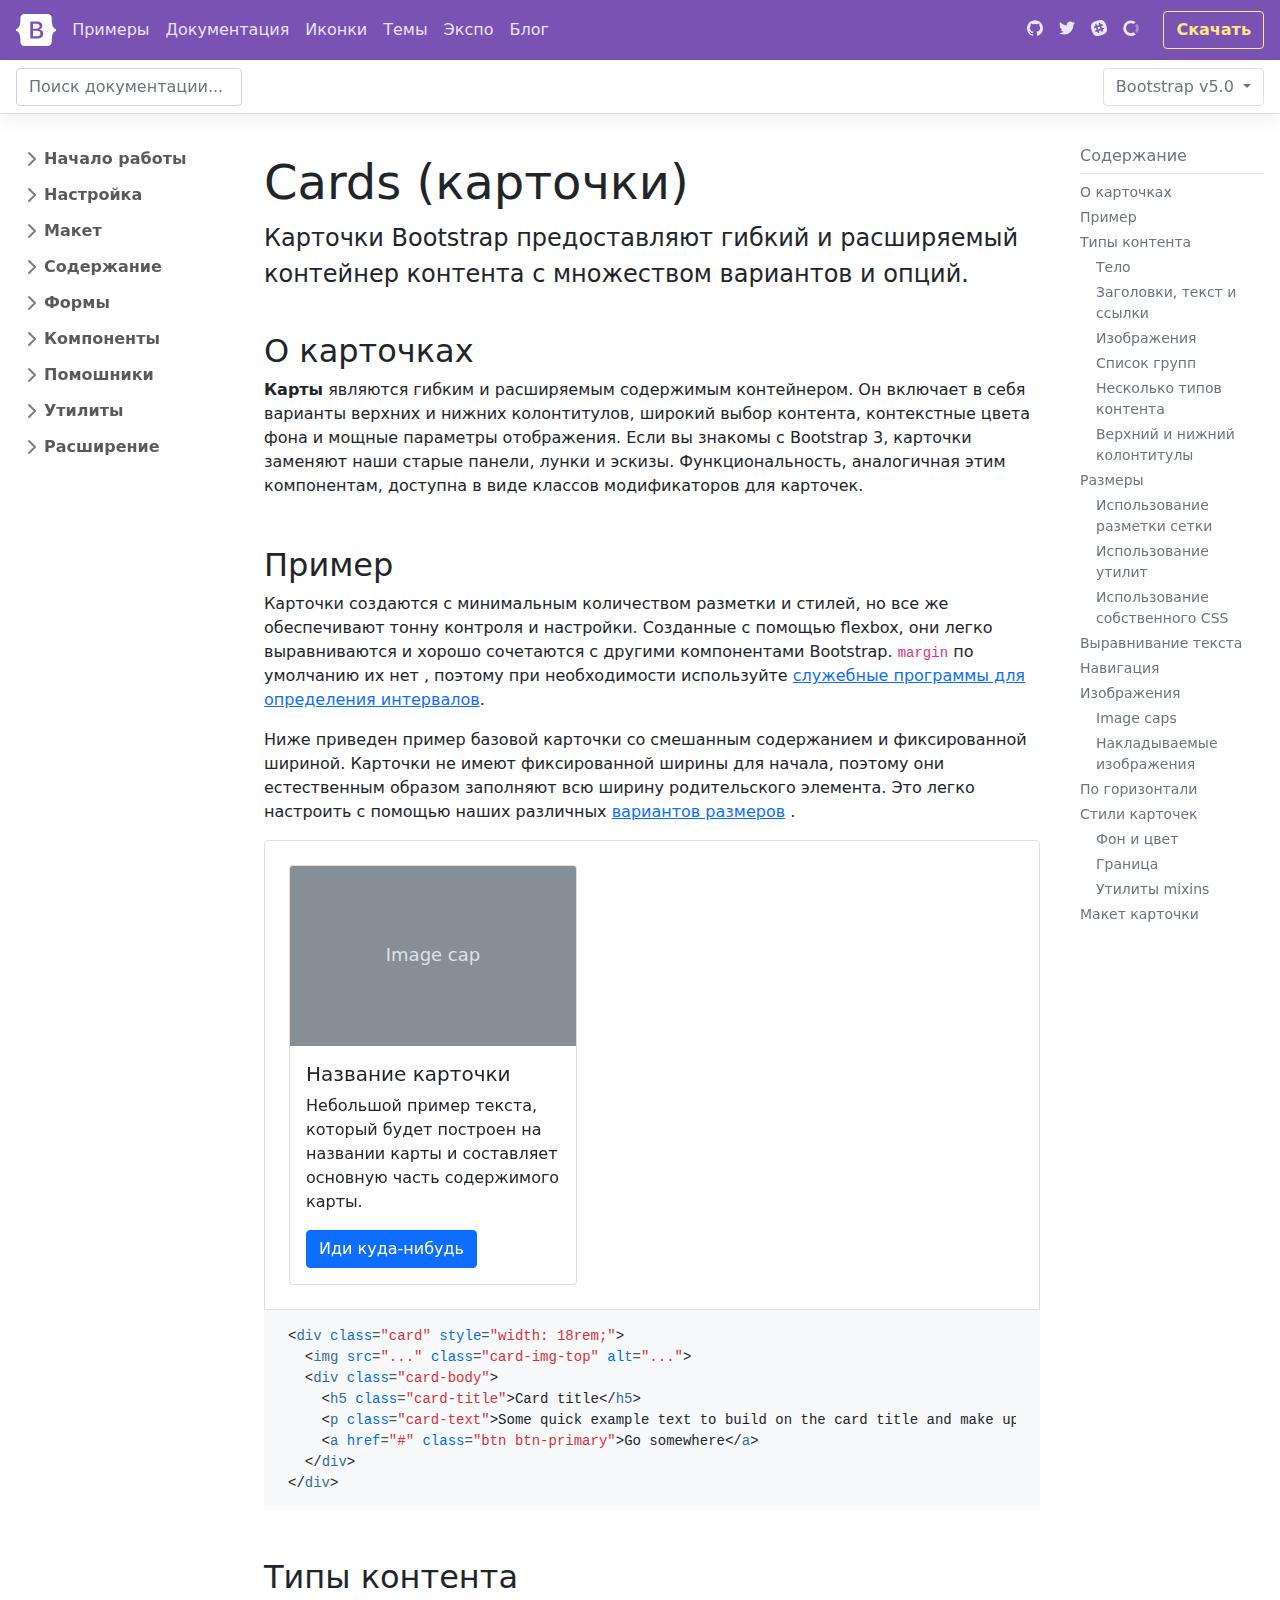
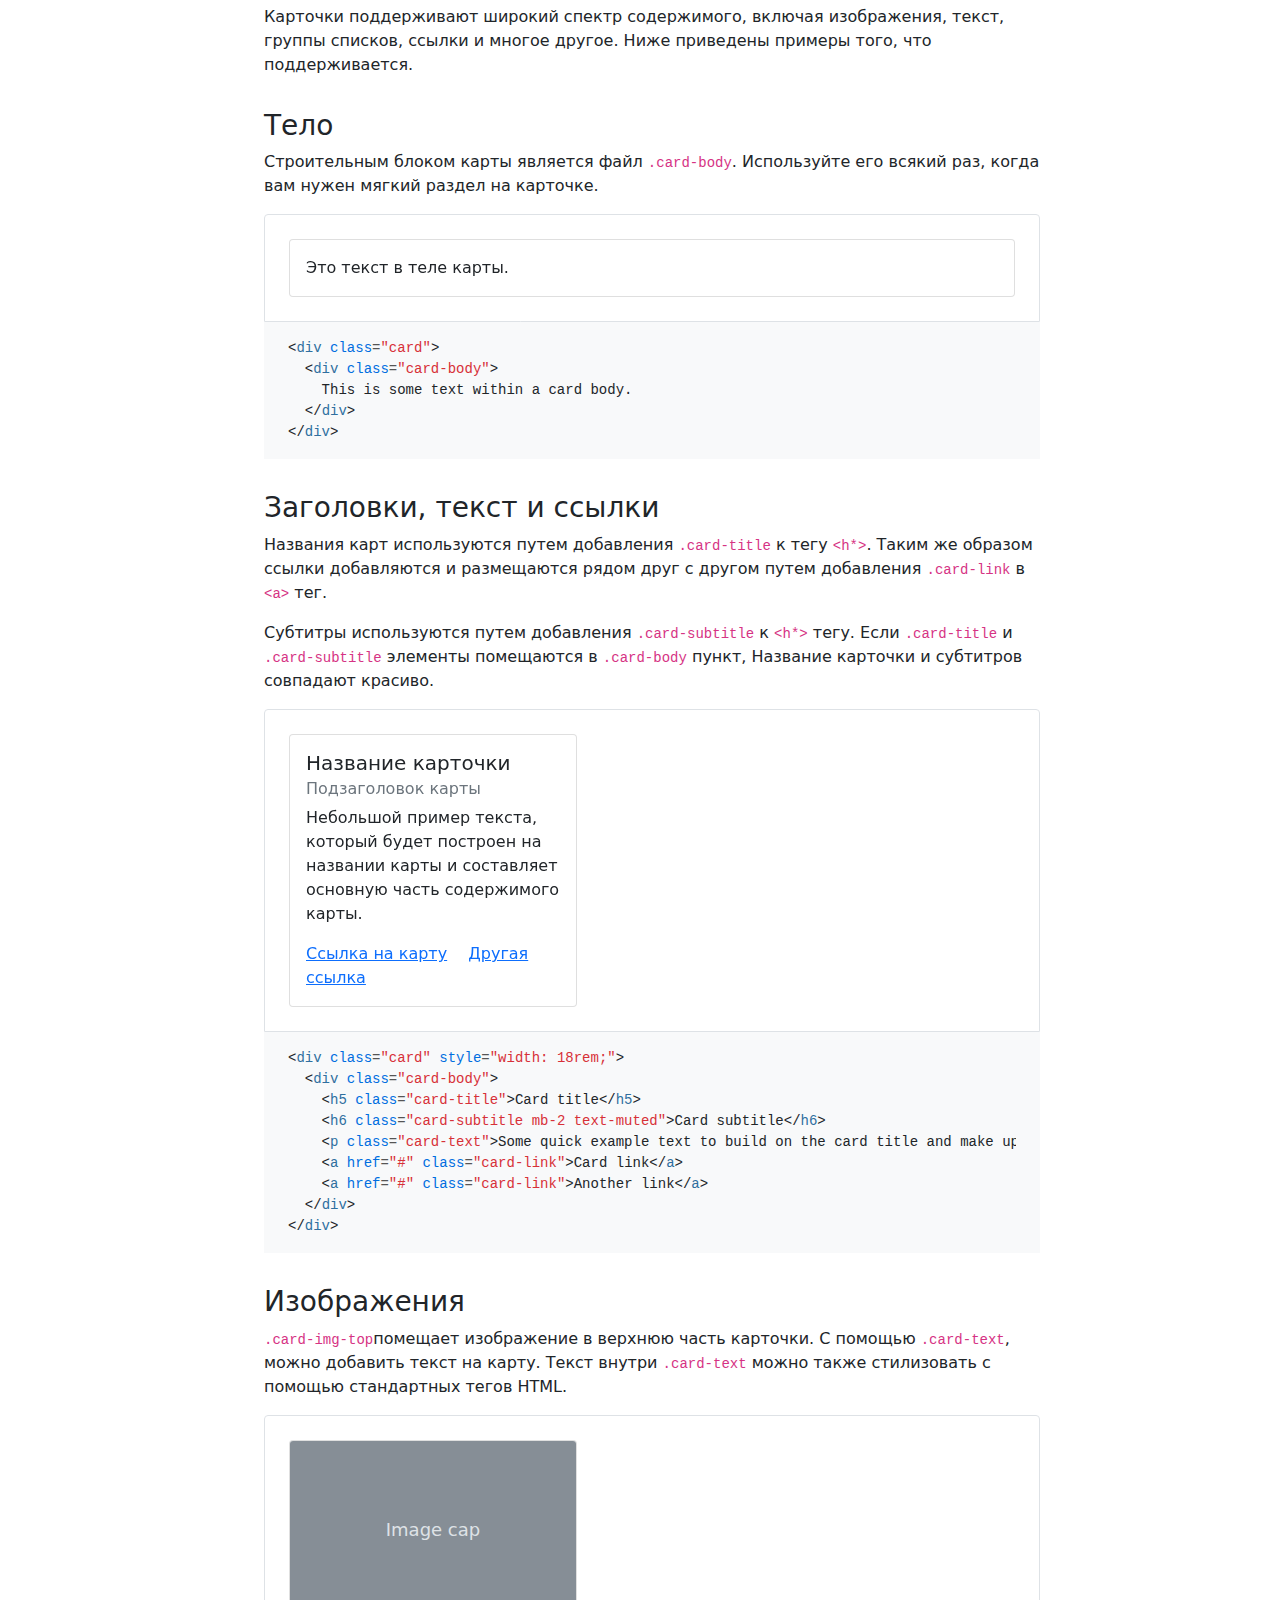
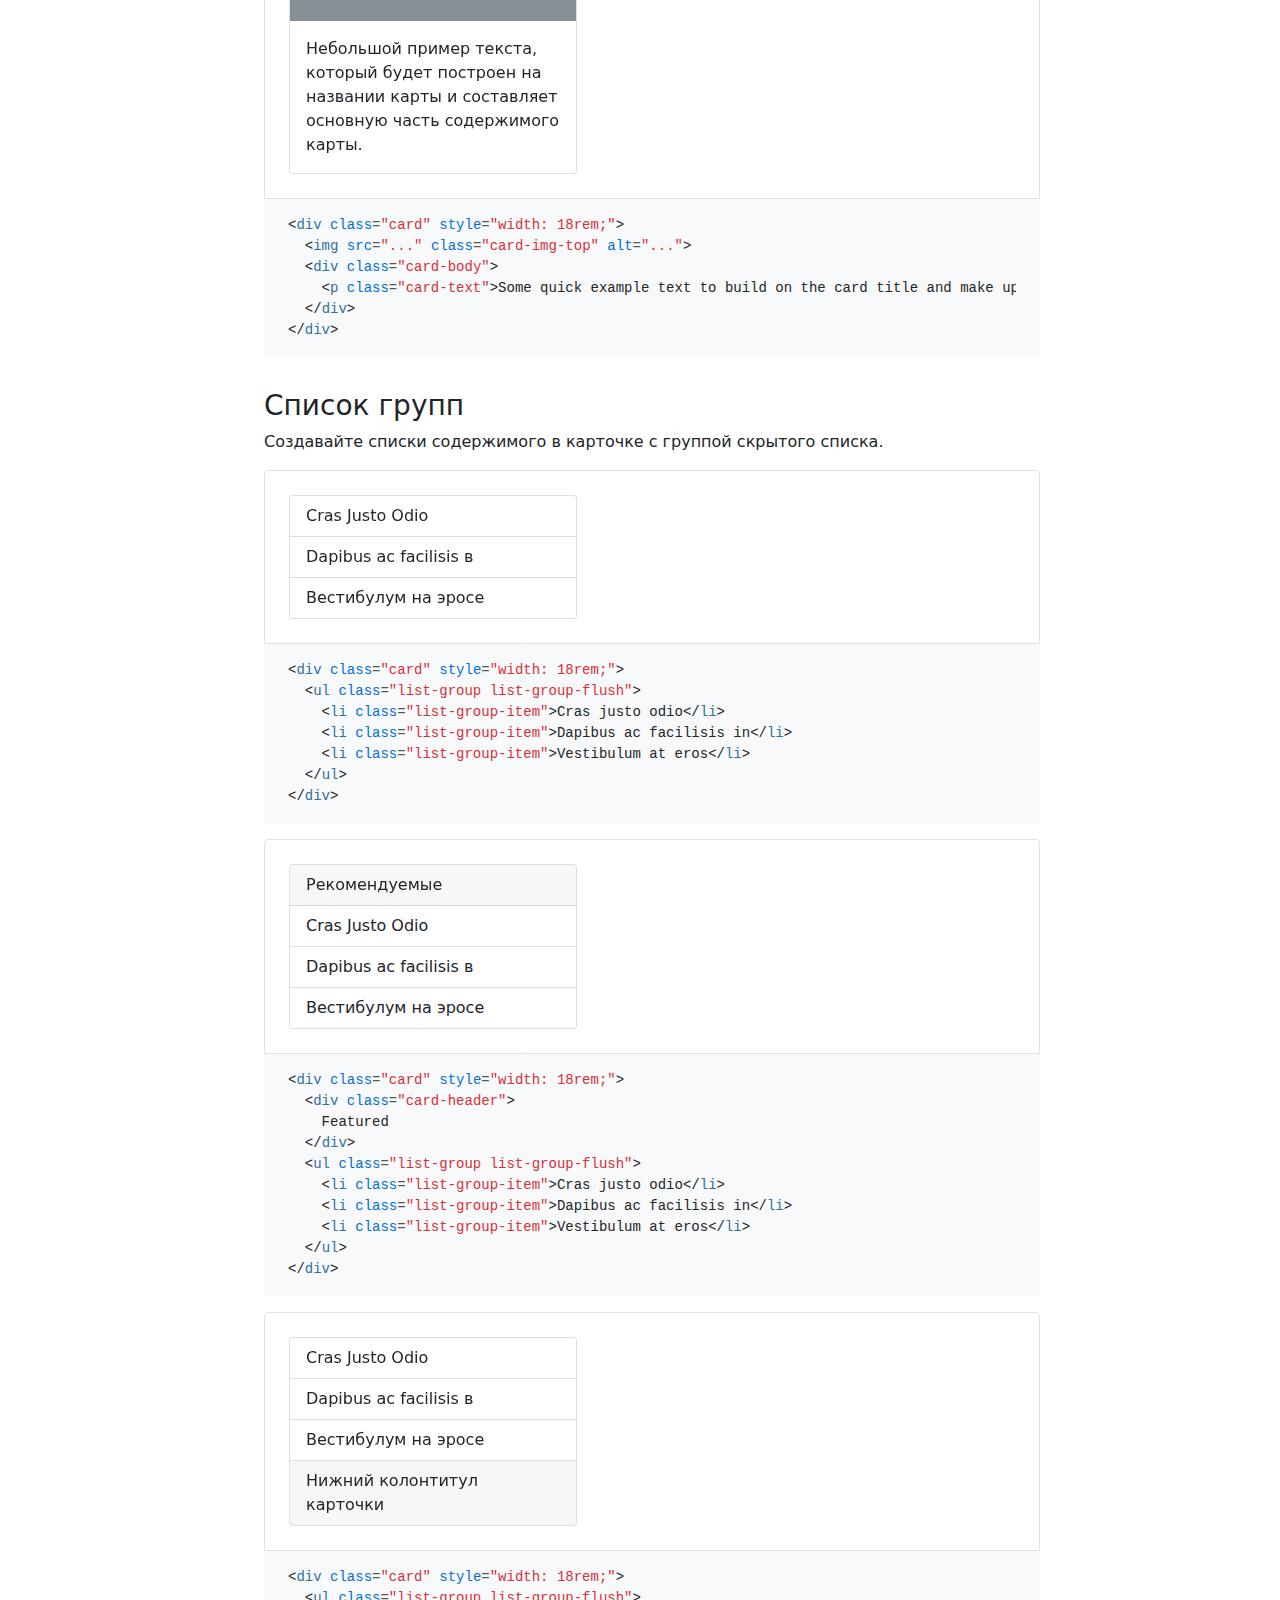
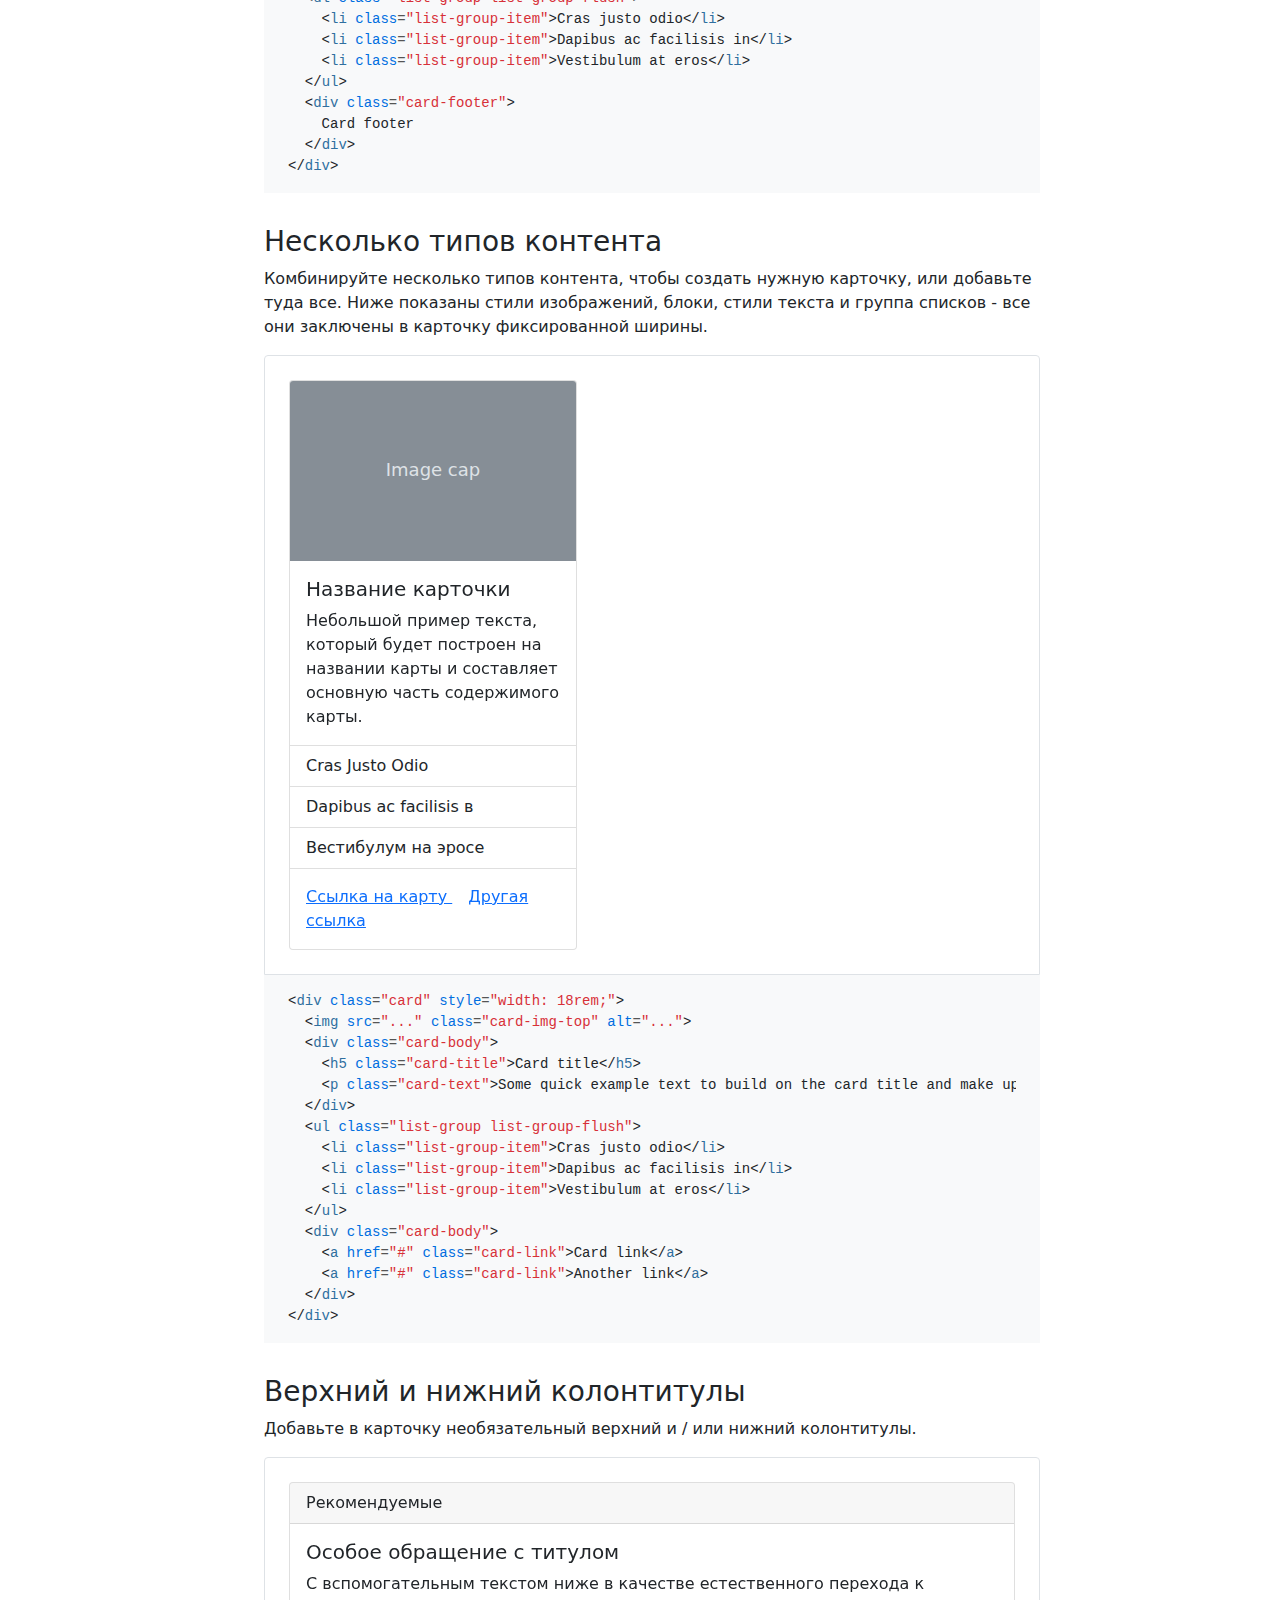
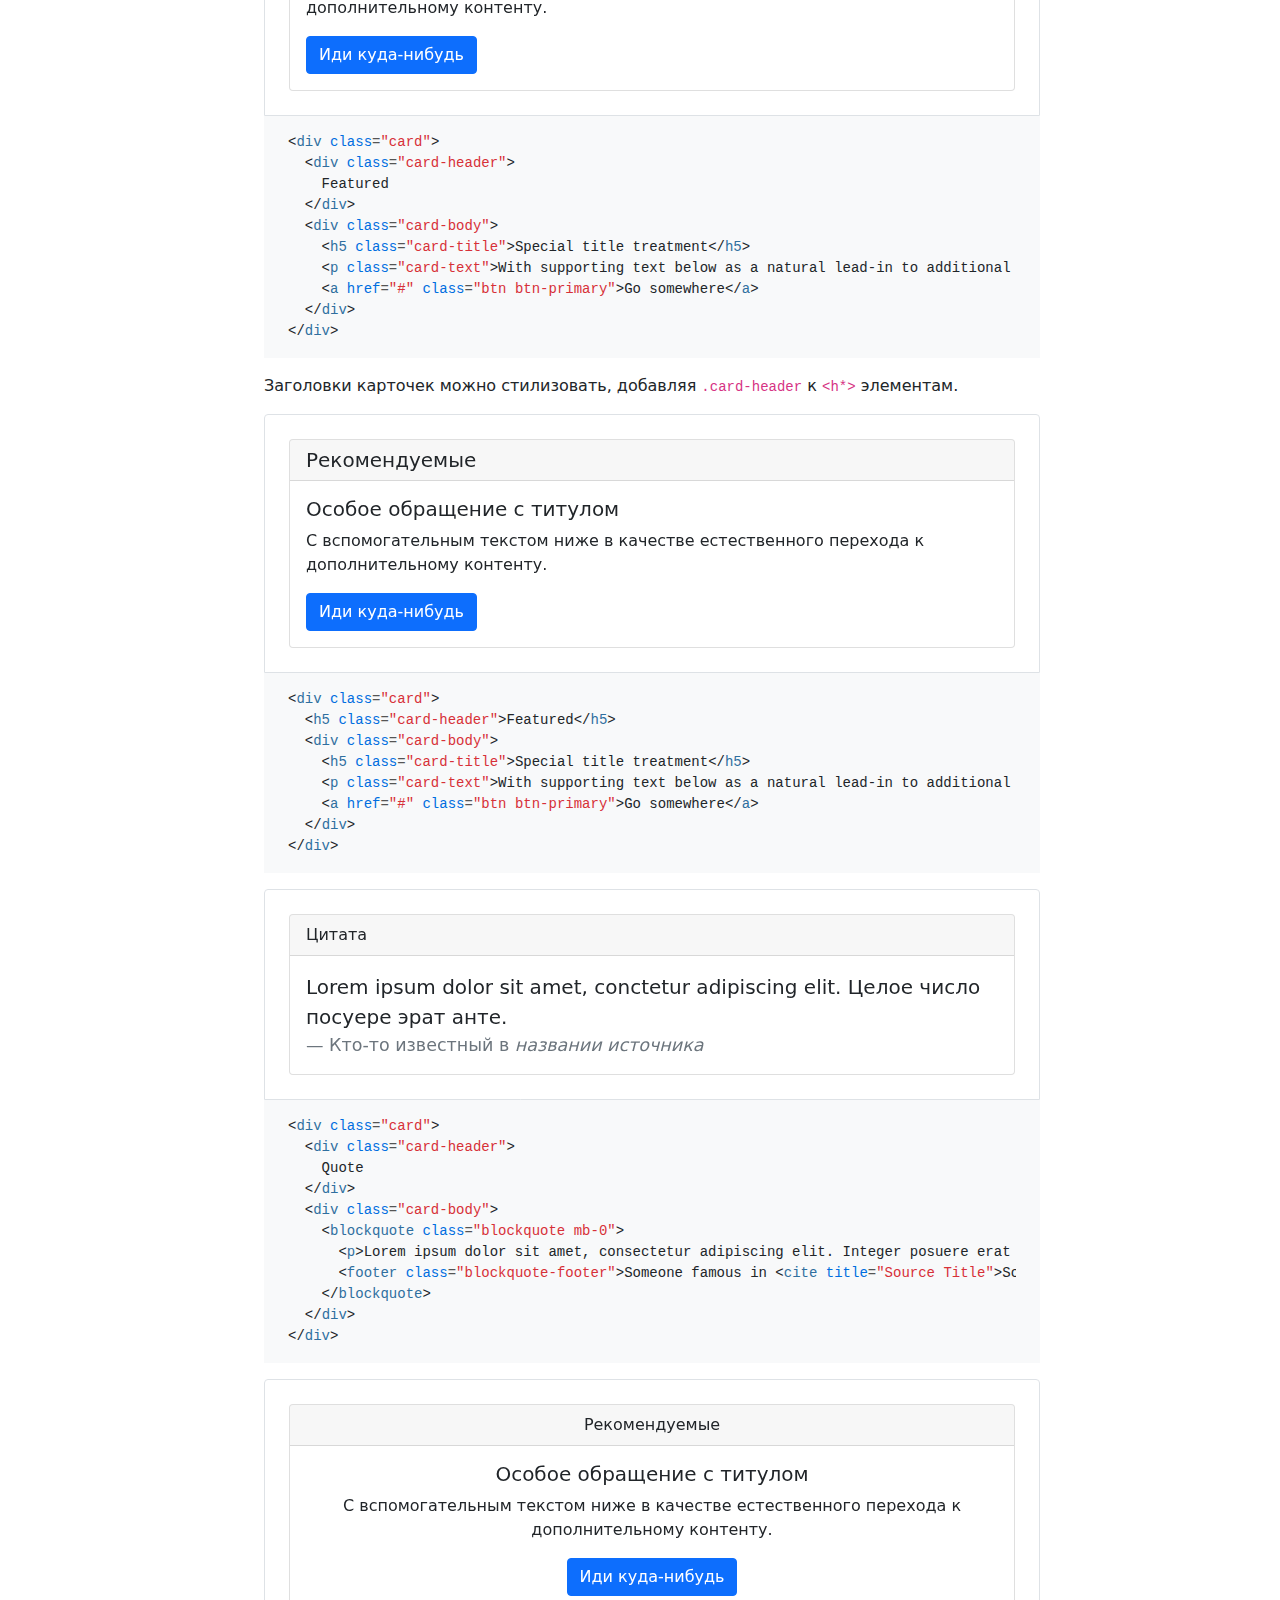
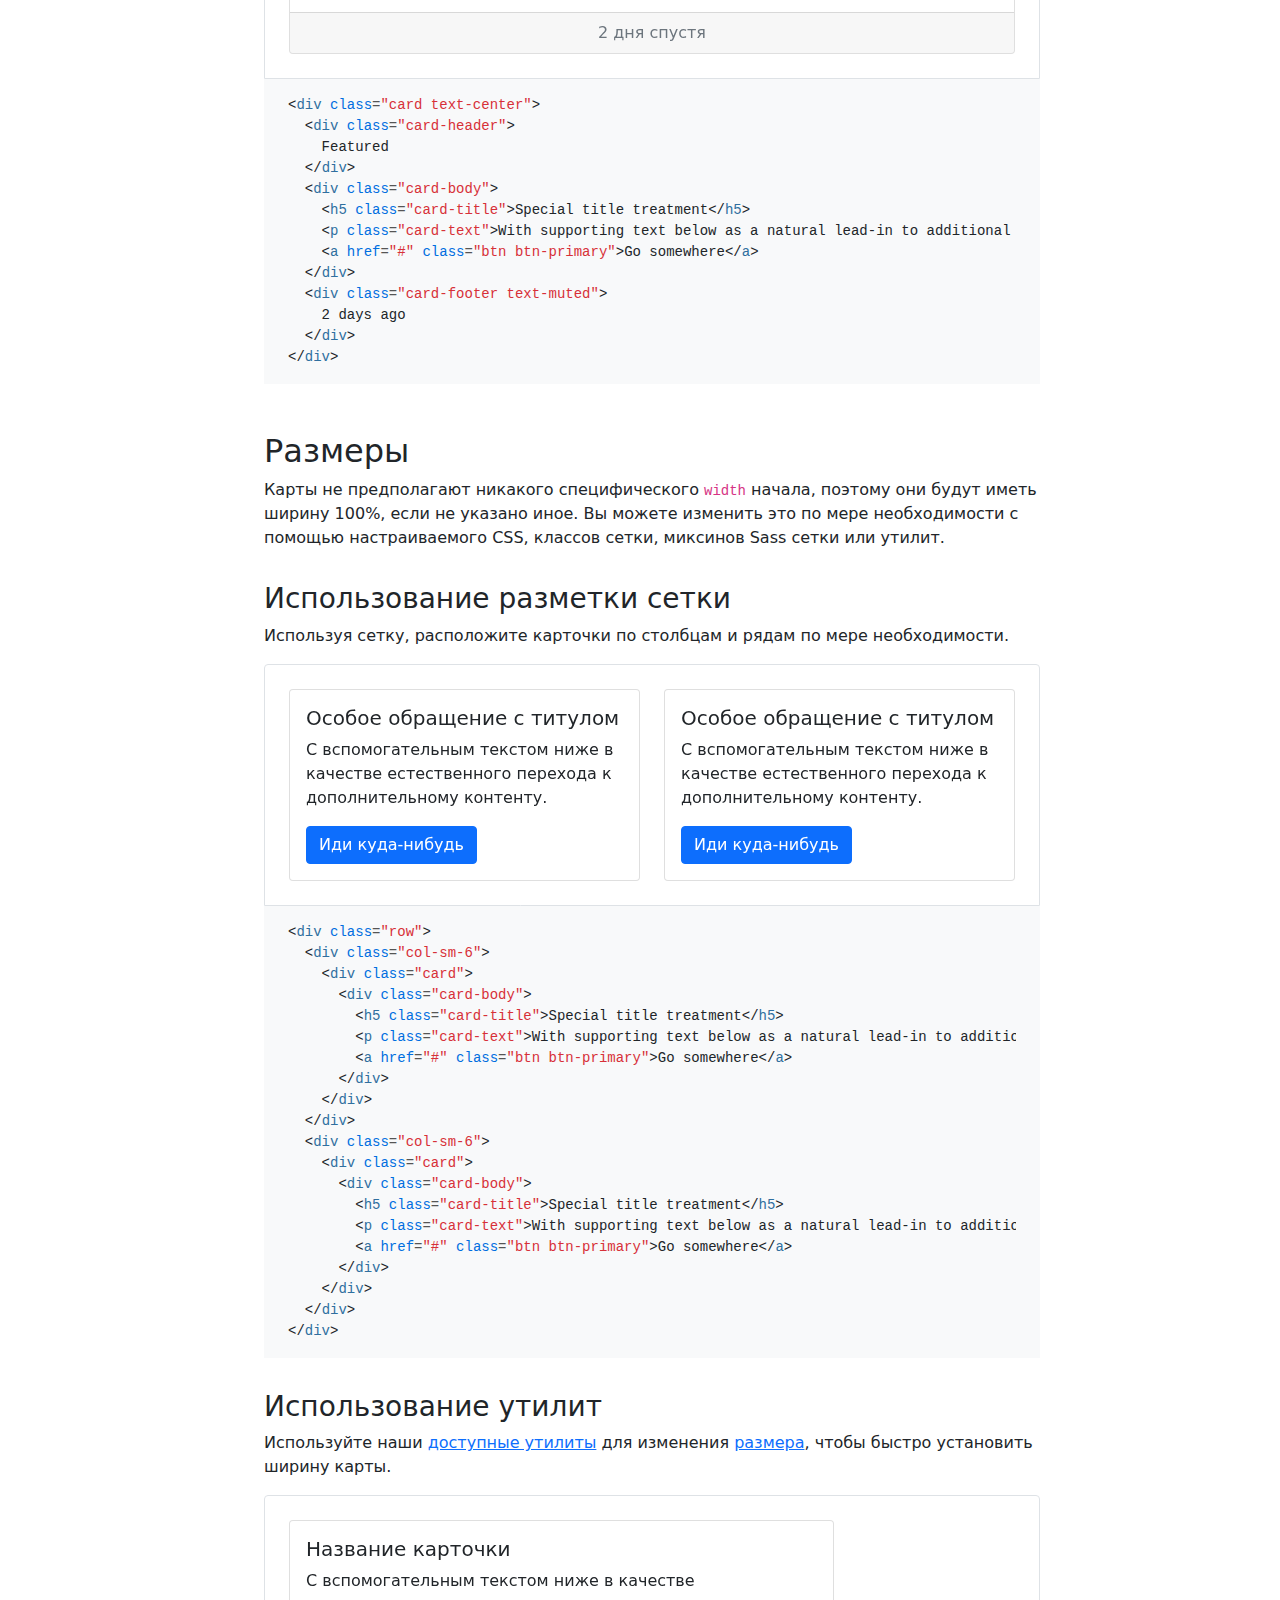
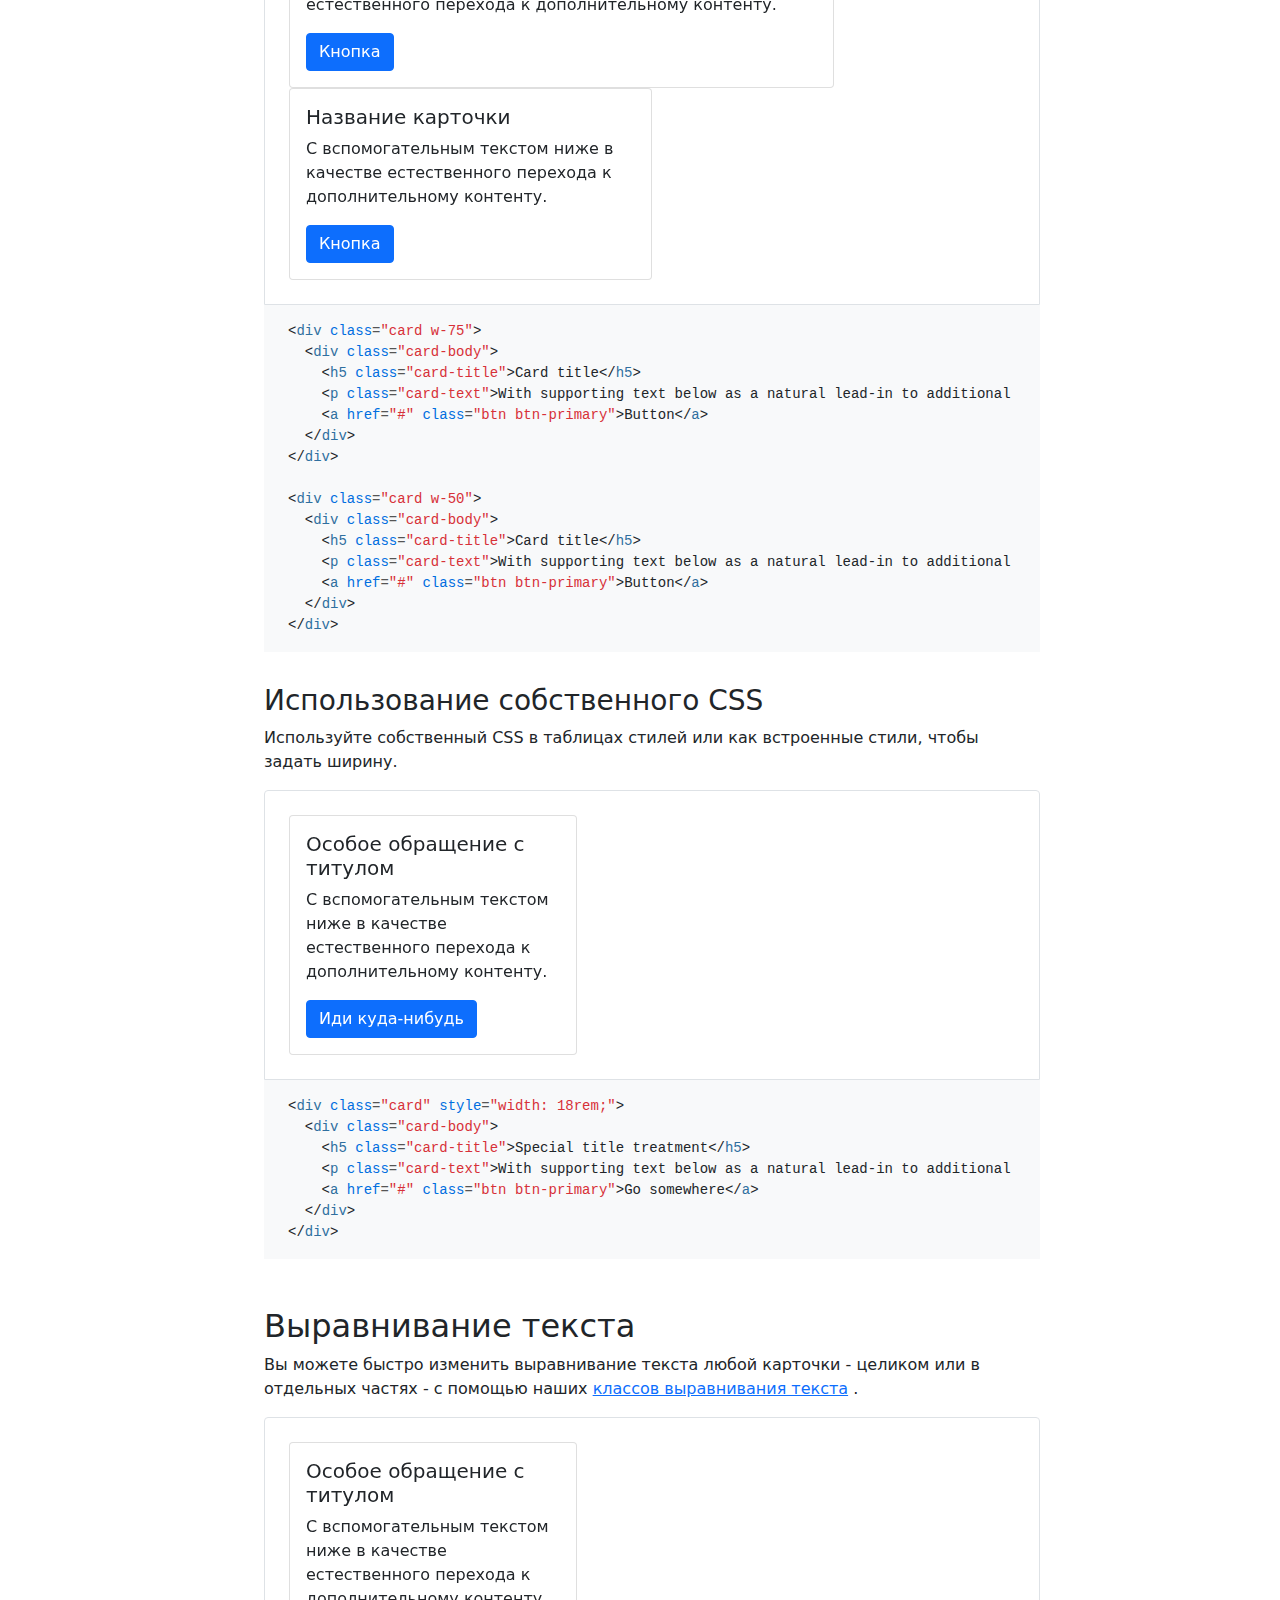
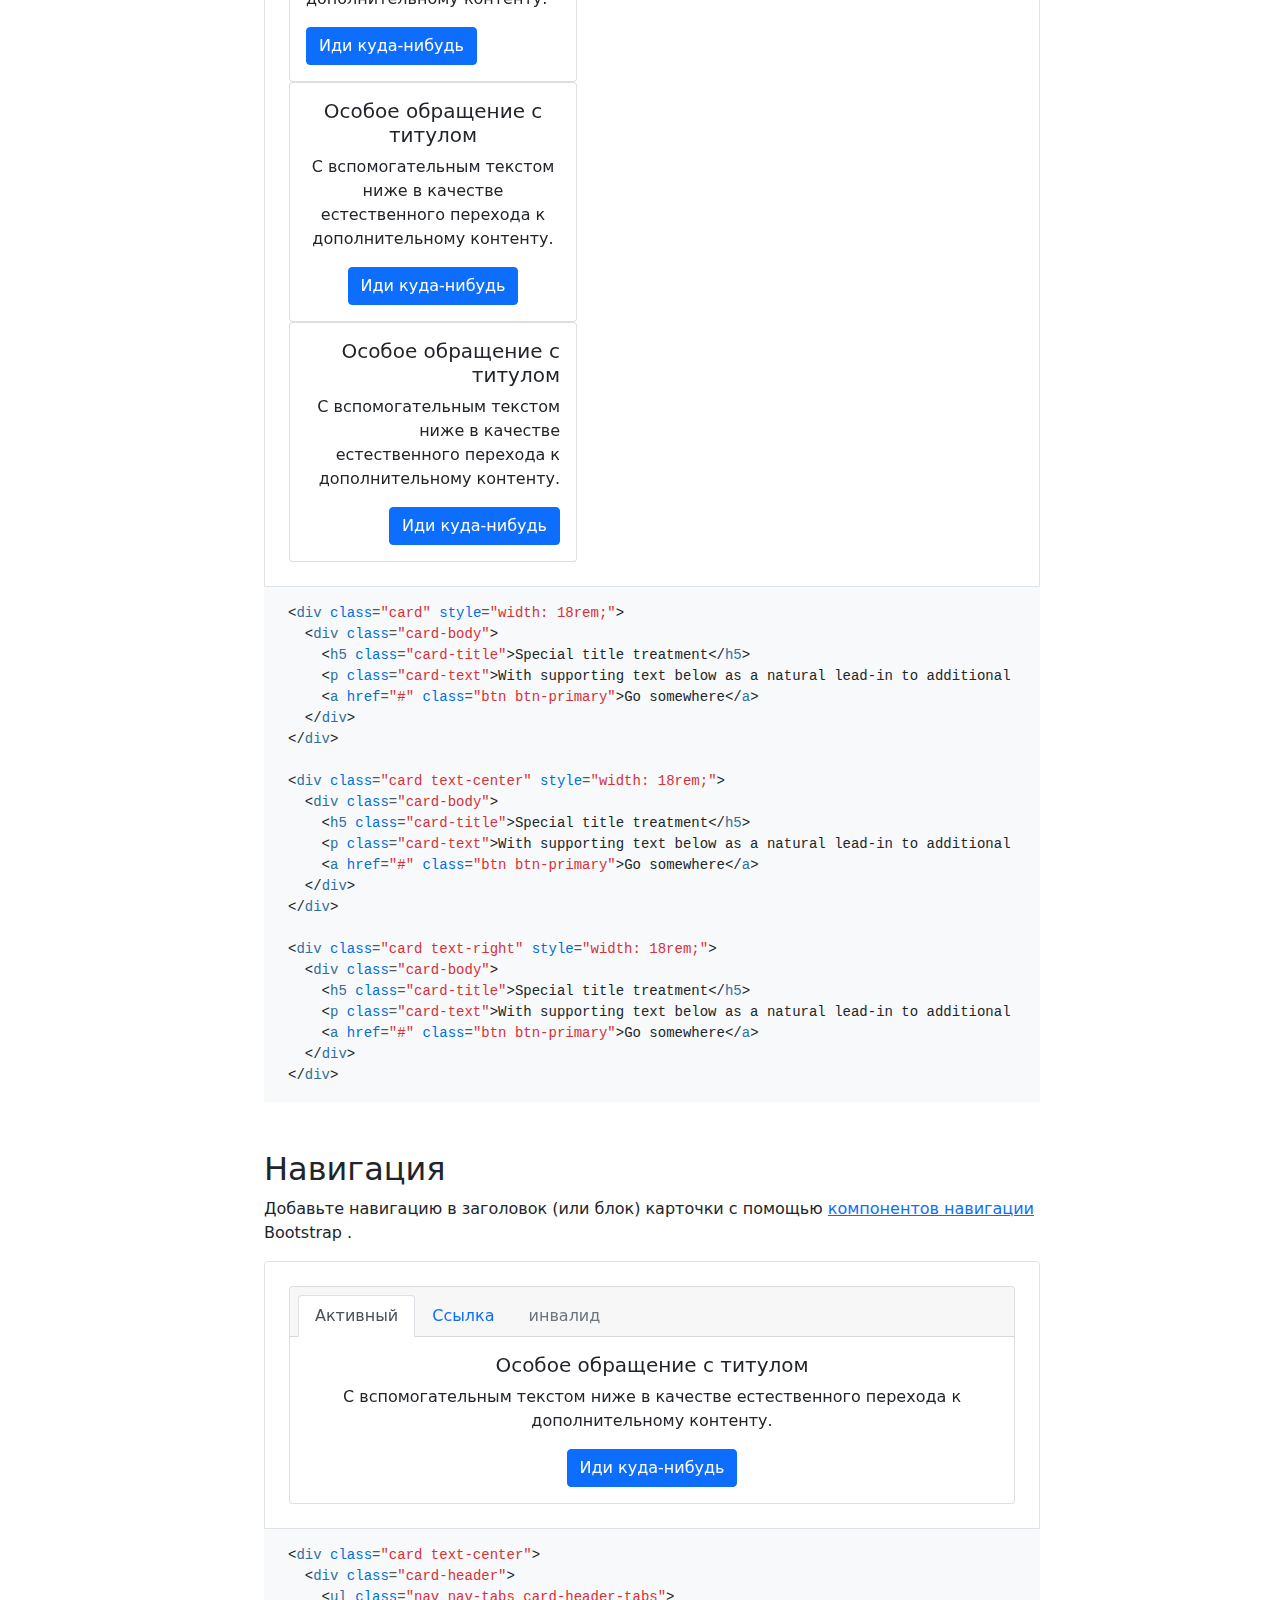
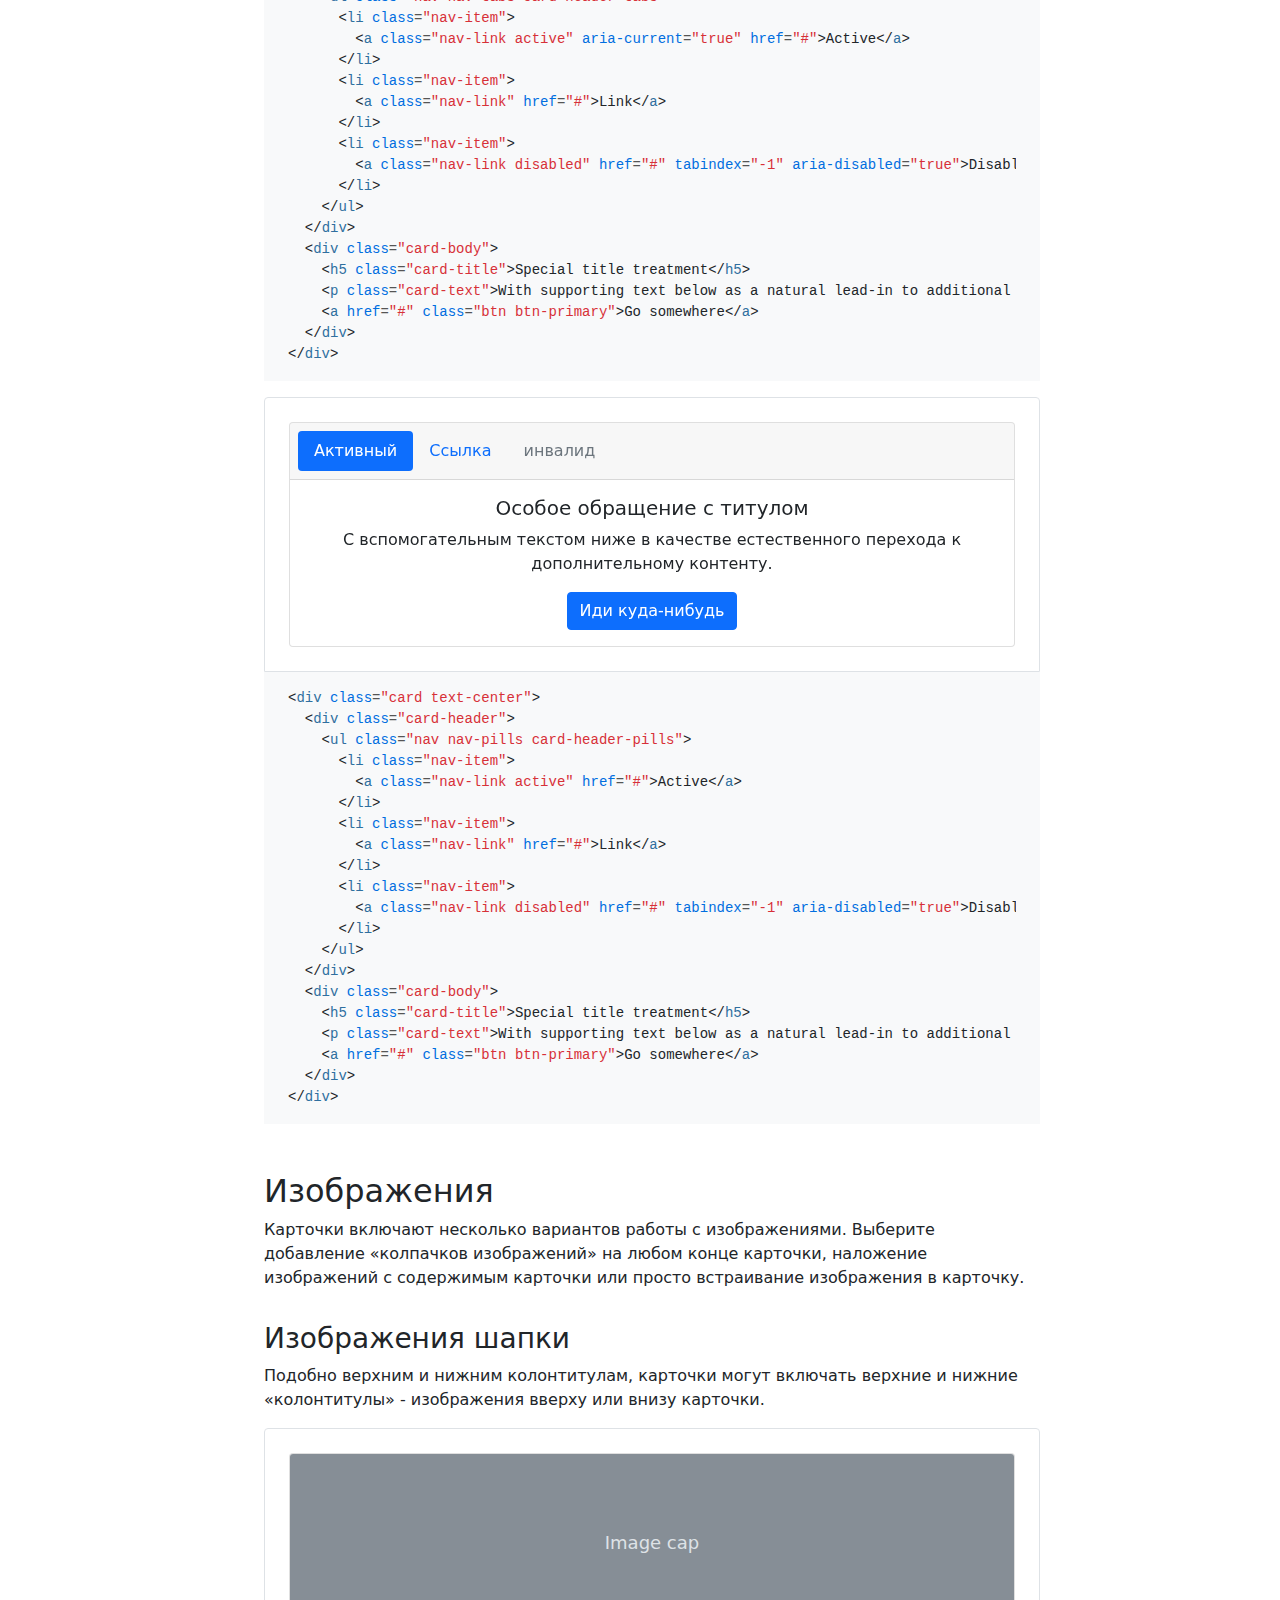
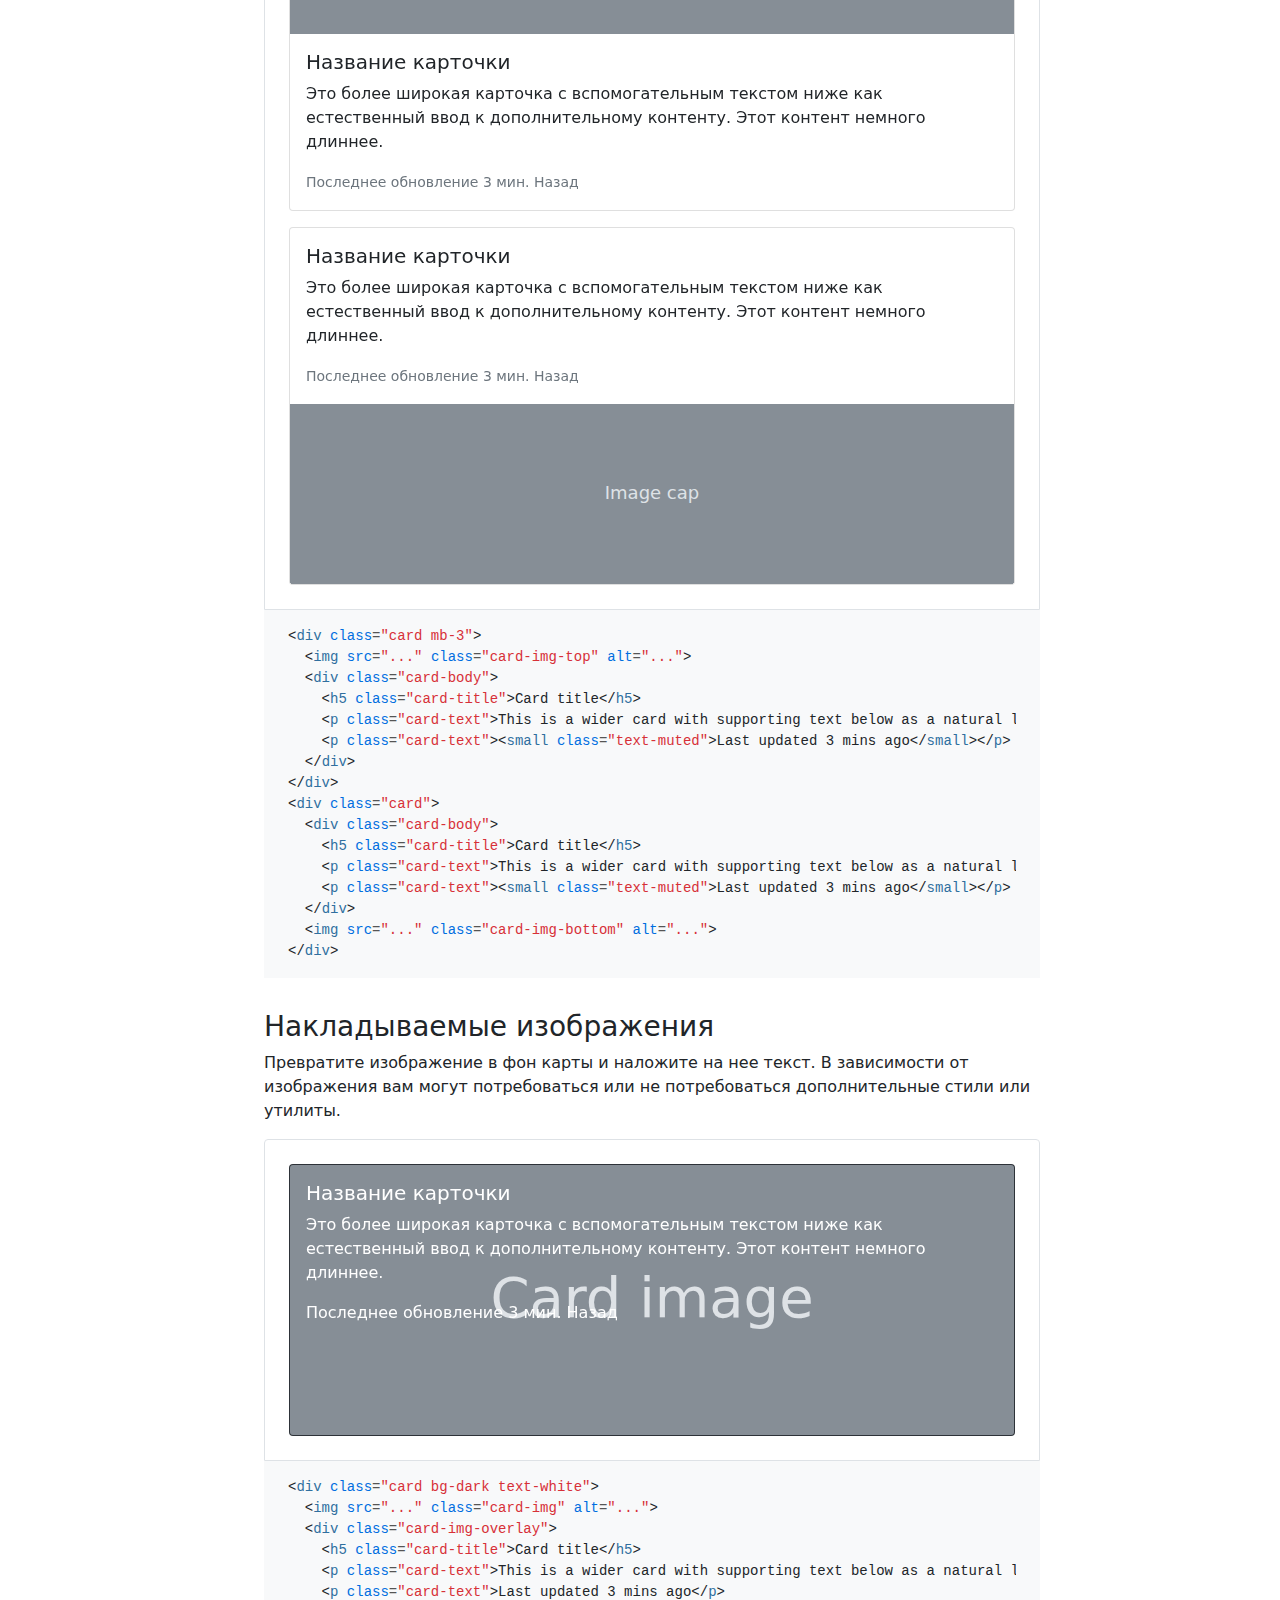
<file: ukvita/static/image/CardImage.html>
<!DOCTYPE html>
<!-- saved from url=(0043)https://bootstrap5.ru/docs/components/cards -->
<html lang="ru" prefix="og: http://ogp.me/ns#"><head><meta http-equiv="Content-Type" content="text/html; charset=UTF-8">

<meta name="viewport" content="width=device-width, initial-scale=1">
<meta name="robots" content="index, follow"><link rel="canonical" href="https://bootstrap5.ru/docs/components/cards">
<meta name="description" content="Карточки Bootstrap предоставляют гибкий и расширяемый контейнер контента с множеством вариантов и опций.">
<meta name="author" content="Mark Otto, Jacob Thornton, and Bootstrap contributors, Alexey Golyagin">
<meta name="docsearch:language" content="ru">
<meta name="docsearch:version" content="5.0">
<title>Cards (карточки)</title>
<!-- Bootstrap core CSS -->
<link rel="stylesheet" href="./CardImage_files/bootstrap.min.css" integrity="sha384-r4NyP46KrjDleawBgD5tp8Y7UzmLA05oM1iAEQ17CSuDqnUK2+k9luXQOfXJCJ4I" crossorigin="anonymous">
<link rel="stylesheet" href="./CardImage_files/docs.css">
<!-- Favicons -->
<link rel="apple-touch-icon" href="https://bootstrap5.ru/img/favicons/apple-touch-icon.png" sizes="180x180">
<link rel="icon" href="https://bootstrap5.ru/img/favicons/favicon-32x32.png" sizes="32x32" type="image/png">
<link rel="icon" href="https://bootstrap5.ru/img/favicons/favicon-16x16.png" sizes="16x16" type="image/png">
<link rel="manifest" href="https://bootstrap5.ru/img/favicons/manifest.json">
<link rel="mask-icon" href="https://bootstrap5.ru/img/favicons/safari-pinned-tab.svg" color="#7952b3">
<link rel="icon" href="https://bootstrap5.ru/img/favicons/favicon.ico">
<meta name="theme-color" content="#7952b3">
<!-- Facebook -->
<meta property="og:url" content="https://bootstrap5.ru/docs/components/cards">
<meta property="og:title" content="Cards (карточки)">
<meta property="og:description" content="Карточки Bootstrap предоставляют гибкий и расширяемый контейнер контента с множеством вариантов и опций.">
<meta property="og:type" content="website">
<meta property="og:image" content="https://bootstrap5.ru/img/brand/bootstrap-social.jpg">
<meta property="og:image:type" content="image/jpg">
<meta property="og:image:width" content="1000">
<meta property="og:image:height" content="500">

<script async="" src="./CardImage_files/tag.js.Без названия"></script><script data-ad-client="ca-pub-5649488708362433" async="" src="https://pagead2.googlesyndication.com/pagead/js/adsbygoogle.js"></script>

<!-- <script data-ad-client="ca-pub-2467297453625953" async src="https://pagead2.googlesyndication.com/pagead/js/adsbygoogle.js"></script> -->
</head>
<body>
<a class="skippy sr-only-focusable" href="https://bootstrap5.ru/docs/components/cards#content">Перейти к основному содержанию</a>
<header class="navbar navbar-expand navbar-dark bd-navbar">
  <nav class="container-xxl flex-wrap flex-md-nowrap" aria-label="Main navigation">
    <a class="navbar-brand p-0 mr-2" href="https://bootstrap5.ru/" aria-label="Bootstrap">
      <svg xmlns="http://www.w3.org/2000/svg" height="32" class="d-block" viewBox="0 0 118 94" role="img"><title>Bootstrap</title><path fill-rule="evenodd" clip-rule="evenodd" d="M24.509 0c-6.733 0-11.715 5.893-11.492 12.284.214 6.14-.064 14.092-2.066 20.577C8.943 39.365 5.547 43.485 0 44.014v5.972c5.547.529 8.943 4.649 10.951 11.153 2.002 6.485 2.28 14.437 2.066 20.577C12.794 88.106 17.776 94 24.51 94H93.5c6.733 0 11.714-5.893 11.491-12.284-.214-6.14.064-14.092 2.066-20.577 2.009-6.504 5.396-10.624 10.943-11.153v-5.972c-5.547-.529-8.934-4.649-10.943-11.153-2.002-6.484-2.28-14.437-2.066-20.577C105.214 5.894 100.233 0 93.5 0H24.508zM80 57.863C80 66.663 73.436 72 62.543 72H44a2 2 0 01-2-2V24a2 2 0 012-2h18.437c9.083 0 15.044 4.92 15.044 12.474 0 5.302-4.01 10.049-9.119 10.88v.277C75.317 46.394 80 51.21 80 57.863zM60.521 28.34H49.948v14.934h8.905c6.884 0 10.68-2.772 10.68-7.727 0-4.643-3.264-7.207-9.012-7.207zM49.948 49.2v16.458H60.91c7.167 0 10.964-2.876 10.964-8.281 0-5.406-3.903-8.178-11.425-8.178H49.948z" fill="currentColor"></path></svg>
    </a>
    <div class="navbar-nav-scroll order-3 order-md-0 d-flex justify-content-center justify-content-md-start mt-1 mt-md-0">
      <ul class="navbar-nav bd-navbar-nav flex-row py-2 py-md-0">
        <li class="nav-item"><a class="nav-link" href="https://bootstrap5.ru/examples/">Примеры</a></li><li class="nav-item active"><a class="nav-link" href="https://bootstrap5.ru/docs/getting-started/introduction">Документация</a></li>        <li class="nav-item"><a class="nav-link" href="https://icons.getbootstrap.com/" target="_blank" rel="noopener nofollow">Иконки</a></li>
        <li class="nav-item"><a class="nav-link" href="https://themes.getbootstrap.com/" target="_blank" rel="noopener nofollow">Темы</a></li>
        <li class="nav-item"><a class="nav-link" href="https://expo.getbootstrap.com/" target="_blank" rel="noopener nofollow">Экспо</a></li>
        <li class="nav-item"><a class="nav-link" href="https://blog.getbootstrap.com/" target="_blank" rel="noopener nofollow">Блог</a></li>
      </ul>
    </div>
    <ul class="navbar-nav ml-sm-auto">
      <li class="nav-item">
        <a class="nav-link px-1 mx-1 py-2" href="https://github.com/twbs" target="_blank" rel="noopener" aria-label="GitHub">
          <svg xmlns="http://www.w3.org/2000/svg" width="36" height="36" class="navbar-nav-svg d-inline-block align-text-top" viewBox="0 0 512 499.36" role="img"><title>GitHub</title><path fill="currentColor" fill-rule="evenodd" d="M256 0C114.64 0 0 114.61 0 256c0 113.09 73.34 209 175.08 242.9 12.8 2.35 17.47-5.56 17.47-12.34 0-6.08-.22-22.18-.35-43.54-71.2 15.49-86.2-34.34-86.2-34.34-11.64-29.57-28.42-37.45-28.42-37.45-23.27-15.84 1.73-15.55 1.73-15.55 25.69 1.81 39.21 26.38 39.21 26.38 22.84 39.12 59.92 27.82 74.5 21.27 2.33-16.54 8.94-27.82 16.25-34.22-56.84-6.43-116.6-28.43-116.6-126.49 0-27.95 10-50.8 26.35-68.69-2.63-6.48-11.42-32.5 2.51-67.75 0 0 21.49-6.88 70.4 26.24a242.65 242.65 0 0 1 128.18 0c48.87-33.13 70.33-26.24 70.33-26.24 14 35.25 5.18 61.27 2.55 67.75 16.41 17.9 26.31 40.75 26.31 68.69 0 98.35-59.85 120-116.88 126.32 9.19 7.9 17.38 23.53 17.38 47.41 0 34.22-.31 61.83-.31 70.23 0 6.85 4.61 14.81 17.6 12.31C438.72 464.97 512 369.08 512 256.02 512 114.62 397.37 0 256 0z"></path></svg>
        </a>
      </li>
      <li class="nav-item">
        <a class="nav-link px-1 mx-1 py-2" href="https://twitter.com/getbootstrap" target="_blank" rel="noopener" aria-label="Twitter">
          <svg xmlns="http://www.w3.org/2000/svg" width="36" height="36" class="navbar-nav-svg d-inline-block align-text-top" viewBox="0 0 512 416.32" role="img"><title>Twitter</title><path fill="currentColor" d="M160.83 416.32c193.2 0 298.92-160.22 298.92-298.92 0-4.51 0-9-.2-13.52A214 214 0 0 0 512 49.38a212.93 212.93 0 0 1-60.44 16.6 105.7 105.7 0 0 0 46.3-58.19 209 209 0 0 1-66.79 25.37 105.09 105.09 0 0 0-181.73 71.91 116.12 116.12 0 0 0 2.66 24c-87.28-4.3-164.73-46.3-216.56-109.82A105.48 105.48 0 0 0 68 159.6a106.27 106.27 0 0 1-47.53-13.11v1.43a105.28 105.28 0 0 0 84.21 103.06 105.67 105.67 0 0 1-47.33 1.84 105.06 105.06 0 0 0 98.14 72.94A210.72 210.72 0 0 1 25 370.84a202.17 202.17 0 0 1-25-1.43 298.85 298.85 0 0 0 160.83 46.92"></path></svg>
        </a>
      </li>
      <li class="nav-item">
        <a class="nav-link px-1 mx-1 py-2" href="https://bootstrap-slack.herokuapp.com/" target="_blank" rel="noopener" aria-label="Slack">
          <svg xmlns="http://www.w3.org/2000/svg" width="36" height="36" class="navbar-nav-svg d-inline-block align-text-top" viewBox="0 0 512 512" role="img"><title>Slack</title><path fill="currentColor" d="M210.787 234.832l68.31-22.883 22.1 65.977-68.309 22.882z"></path><path fill="currentColor" d="M490.54 185.6C437.7 9.59 361.6-31.34 185.6 21.46S-31.3 150.4 21.46 326.4 150.4 543.3 326.4 490.54 543.34 361.6 490.54 185.6zM401.7 299.8l-33.15 11.05 11.46 34.38c4.5 13.92-2.87 29.06-16.78 33.56-2.87.82-6.14 1.64-9 1.23a27.32 27.32 0 0 1-24.56-18l-11.46-34.38-68.36 22.92 11.46 34.38c4.5 13.92-2.87 29.06-16.78 33.56-2.87.82-6.14 1.64-9 1.23a27.32 27.32 0 0 1-24.56-18l-11.46-34.43-33.15 11.05c-2.87.82-6.14 1.64-9 1.23a27.32 27.32 0 0 1-24.56-18c-4.5-13.92 2.87-29.06 16.78-33.56l33.12-11.03-22.1-65.9-33.15 11.05c-2.87.82-6.14 1.64-9 1.23a27.32 27.32 0 0 1-24.56-18c-4.48-13.93 2.89-29.07 16.81-33.58l33.15-11.05-11.46-34.38c-4.5-13.92 2.87-29.06 16.78-33.56s29.06 2.87 33.56 16.78l11.46 34.38 68.36-22.92-11.46-34.38c-4.5-13.92 2.87-29.06 16.78-33.56s29.06 2.87 33.56 16.78l11.47 34.42 33.15-11.05c13.92-4.5 29.06 2.87 33.56 16.78s-2.87 29.06-16.78 33.56L329.7 194.6l22.1 65.9 33.15-11.05c13.92-4.5 29.06 2.87 33.56 16.78s-2.88 29.07-16.81 33.57z"></path></svg>
        </a>
      </li>
      <li class="nav-item">
        <a class="nav-link px-1 mx-1 py-2" href="https://opencollective.com/bootstrap" target="_blank" rel="noopener" aria-label="Open Collective">
          <svg xmlns="http://www.w3.org/2000/svg" width="36" height="36" fill="currentColor" fill-rule="evenodd" class="navbar-nav-svg d-inline-block align-text-top" viewBox="0 0 40 41" role="img"><title>Open Collective</title><path fill-opacity=".4" d="M32.8 21c0 2.4-.8 4.9-2 6.9l5.1 5.1c2.5-3.4 4.1-7.6 4.1-12 0-4.6-1.6-8.8-4-12.2L30.7 14c1.2 2 2 4.3 2 7z"></path><path d="M20 33.7a12.8 12.8 0 0 1 0-25.6c2.6 0 5 .7 7 2.1L32 5a20 20 0 1 0 .1 31.9l-5-5.2a13 13 0 0 1-7 2z"></path></svg>
        </a>
      </li>
    </ul>
    <a class="btn btn-bd-download d-none d-lg-inline-block mb-3 mb-md-0 ml-md-3" href="https://bootstrap5.ru/docs/getting-started/download">Скачать</a>
  </nav>
</header>
<nav class="bd-subnavbar pt-2 pb-3 pb-md-2" aria-label="Secondary navigation">
  <div class="container-xxl d-flex align-items-md-center flex-wrap">
    <form class="bd-search position-relative mb-2 mb-md-0 mr-auto" action="https://bootstrap5.ru/search/" mathod="get">
    	<input name="search" class="form-control" id="search-input" placeholder="Поиск документации..." aria-label="Поиск документации..." autocomplete="off" data-docs-version="5.0" value="">
    </form>
    <div class="dropdown">
      <button class="btn btn-bd-light dropdown-toggle" id="bd-versions" data-toggle="dropdown" aria-expanded="false" data-display="static"> Bootstrap v5.0 </button>
      <ul class="dropdown-menu dropdown-menu-md-right" aria-labelledby="bd-versions">
        <li><a class="dropdown-item current" aria-current="true" href="https://bootstrap5.ru/">Текущая (5.0.x)</a></li>
        <li><hr class="dropdown-divider"></li>
        <li><a class="dropdown-item" href="https://getbootstrap.com/docs/4.5/">v4.5.0</a></li>
        <li><a class="dropdown-item" href="https://getbootstrap.com/docs/3.4/">v3.4.1</a></li>
        <li><a class="dropdown-item" href="https://getbootstrap.com/2.3.2/">v2.3.2</a></li>
        <li><hr class="dropdown-divider"></li>
        <li><a class="dropdown-item" href="https://getbootstrap.com/docs/versions/">Все версии</a></li>
      </ul>
    </div>
    <button class="btn bd-search-docs-toggle d-md-none p-0 ml-3 order-3 ml-auto" type="button" data-toggle="collapse" data-target="#bd-docs-nav" aria-controls="bd-docs-nav" aria-expanded="false" aria-label="Toggle docs navigation">
     <svg xmlns="http://www.w3.org/2000/svg" width="30" height="30" viewBox="0 0 30 30" role="img"><title>Меню</title><path stroke="currentColor" stroke-linecap="round" stroke-miterlimit="10" stroke-width="2" d="M4 7h22M4 15h22M4 23h22"></path></svg>
   </button>
  </div>
</nav>
<div class="container-xxl my-4 bd-layout">
    <div class="bd-sidebar">
        <nav class="collapse bd-links" id="bd-docs-nav" aria-label="Docs navigation">
            <ul class="list-unstyled mb-0">
            <li class="my-1 "><a class="d-inline-flex align-items-center rounded collapsed" data-toggle="collapse" href="https://bootstrap5.ru/docs/components/cards#getting-started-collapse" role="button" aria-expanded="false">Начало работы</a><ul class="list-unstyled font-weight-normal mb-2 collapse" id="getting-started-collapse"><li class="d-inline-flex align-items-center rounded"><a href="https://bootstrap5.ru/docs/getting-started/introduction">Введение</a></li><li class="d-inline-flex align-items-center rounded"><a href="https://bootstrap5.ru/docs/getting-started/download">Скачать</a></li><li class="d-inline-flex align-items-center rounded"><a href="https://bootstrap5.ru/docs/getting-started/contents">Содержимое</a></li><li class="d-inline-flex align-items-center rounded"><a href="https://bootstrap5.ru/docs/getting-started/browsers-devices">Браузеры и устройства</a></li><li class="d-inline-flex align-items-center rounded"><a href="https://bootstrap5.ru/docs/getting-started/javascript">JavaScript</a></li><li class="d-inline-flex align-items-center rounded"><a href="https://bootstrap5.ru/docs/getting-started/build-tools">Инструменты сборки</a></li><li class="d-inline-flex align-items-center rounded"><a href="https://bootstrap5.ru/docs/getting-started/webpack">Webpack</a></li><li class="d-inline-flex align-items-center rounded"><a href="https://bootstrap5.ru/docs/getting-started/accessibility">Доступность</a></li><li class="d-inline-flex align-items-center rounded"><a href="https://bootstrap5.ru/docs/getting-started/rfs">rfs</a></li></ul></li><li class="my-1 "><a class="d-inline-flex align-items-center rounded collapsed" data-toggle="collapse" href="https://bootstrap5.ru/docs/components/cards#customize-collapse" role="button" aria-expanded="false">Настройка</a><ul class="list-unstyled font-weight-normal mb-2 collapse" id="customize-collapse"><li class="d-inline-flex align-items-center rounded"><a href="https://bootstrap5.ru/docs/customize/overview">Обзор</a></li><li class="d-inline-flex align-items-center rounded"><a href="https://bootstrap5.ru/docs/customize/sass">Sass</a></li><li class="d-inline-flex align-items-center rounded"><a href="https://bootstrap5.ru/docs/customize/options">Параметры</a></li><li class="d-inline-flex align-items-center rounded"><a href="https://bootstrap5.ru/docs/customize/color">Цвета</a></li><li class="d-inline-flex align-items-center rounded"><a href="https://bootstrap5.ru/docs/customize/components">Компоненты</a></li><li class="d-inline-flex align-items-center rounded"><a href="https://bootstrap5.ru/docs/customize/css-variables">Переменные CSS</a></li><li class="d-inline-flex align-items-center rounded"><a href="https://bootstrap5.ru/docs/customize/optimize">Оптимизация</a></li></ul></li><li class="my-1 "><a class="d-inline-flex align-items-center rounded collapsed" data-toggle="collapse" href="https://bootstrap5.ru/docs/components/cards#layout-collapse" role="button" aria-expanded="false">Макет</a><ul class="list-unstyled font-weight-normal mb-2 collapse" id="layout-collapse"><li class="d-inline-flex align-items-center rounded"><a href="https://bootstrap5.ru/docs/layout/breakpoints">Контрольные точки</a></li><li class="d-inline-flex align-items-center rounded"><a href="https://bootstrap5.ru/docs/layout/containers">Контейнеры</a></li><li class="d-inline-flex align-items-center rounded"><a href="https://bootstrap5.ru/docs/layout/grid">Сетка (grid)</a></li><li class="d-inline-flex align-items-center rounded"><a href="https://bootstrap5.ru/docs/layout/columns">Столбцы</a></li><li class="d-inline-flex align-items-center rounded"><a href="https://bootstrap5.ru/docs/layout/gutters">Gutters</a></li><li class="d-inline-flex align-items-center rounded"><a href="https://bootstrap5.ru/docs/layout/utilities">Утилиты для верстки</a></li><li class="d-inline-flex align-items-center rounded"><a href="https://bootstrap5.ru/docs/layout/z-index">z-index</a></li><li class="d-inline-flex align-items-center rounded"><a href="https://bootstrap5.ru/docs/layout/5-columns">Вывод 5 колонок</a></li></ul></li><li class="my-1 "><a class="d-inline-flex align-items-center rounded collapsed" data-toggle="collapse" href="https://bootstrap5.ru/docs/components/cards#content-collapse" role="button" aria-expanded="false">Содержание</a><ul class="list-unstyled font-weight-normal mb-2 collapse" id="content-collapse"><li class="d-inline-flex align-items-center rounded"><a href="https://bootstrap5.ru/docs/content/reboot">Reboot (перезагрузка)</a></li><li class="d-inline-flex align-items-center rounded"><a href="https://bootstrap5.ru/docs/content/typography">Типография</a></li><li class="d-inline-flex align-items-center rounded"><a href="https://bootstrap5.ru/docs/content/images">Изображения</a></li><li class="d-inline-flex align-items-center rounded"><a href="https://bootstrap5.ru/docs/content/tables">Таблицы</a></li><li class="d-inline-flex align-items-center rounded"><a href="https://bootstrap5.ru/docs/content/figure">figure</a></li></ul></li><li class="my-1 "><a class="d-inline-flex align-items-center rounded collapsed" data-toggle="collapse" href="https://bootstrap5.ru/docs/components/cards#formy-collapse" role="button" aria-expanded="false">Формы</a><ul class="list-unstyled font-weight-normal mb-2 collapse" id="formy-collapse"><li class="d-inline-flex align-items-center rounded"><a href="https://bootstrap5.ru/docs/formy/overview">Обзор</a></li><li class="d-inline-flex align-items-center rounded"><a href="https://bootstrap5.ru/docs/formy/form-control">Form control</a></li><li class="d-inline-flex align-items-center rounded"><a href="https://bootstrap5.ru/docs/formy/select">Select</a></li><li class="d-inline-flex align-items-center rounded"><a href="https://bootstrap5.ru/docs/formy/checks">Сhecks</a></li><li class="d-inline-flex align-items-center rounded"><a href="https://bootstrap5.ru/docs/formy/file">File</a></li><li class="d-inline-flex align-items-center rounded"><a href="https://bootstrap5.ru/docs/formy/range">Range</a></li><li class="d-inline-flex align-items-center rounded"><a href="https://bootstrap5.ru/docs/formy/input-group">Input group</a></li><li class="d-inline-flex align-items-center rounded"><a href="https://bootstrap5.ru/docs/formy/layout">Layout (макет)</a></li><li class="d-inline-flex align-items-center rounded"><a href="https://bootstrap5.ru/docs/formy/validation">Validation (валидация)</a></li></ul></li><li class="my-1 active"><a class="d-inline-flex align-items-center rounded collapsed" data-toggle="collapse" href="https://bootstrap5.ru/docs/components/cards#components-collapse" role="button" aria-expanded="false">Компоненты</a><ul class="list-unstyled font-weight-normal mb-2 collapse" id="components-collapse"><li class="d-inline-flex align-items-center rounded"><a href="https://bootstrap5.ru/docs/components/alerts">Alerts (оповещения)</a></li><li class="d-inline-flex align-items-center rounded"><a href="https://bootstrap5.ru/docs/components/badge">Badge (значки)</a></li><li class="d-inline-flex align-items-center rounded"><a href="https://bootstrap5.ru/docs/components/breadcrumb">Breadcrumb (хлебные крошки)</a></li><li class="d-inline-flex align-items-center rounded"><a href="https://bootstrap5.ru/docs/components/buttons">Buttons (кнопки)</a></li><li class="d-inline-flex align-items-center rounded"><a href="https://bootstrap5.ru/docs/components/button-group">Button group (группа кнопок)</a></li><li class="d-inline-flex align-items-center rounded"><a href="https://bootstrap5.ru/docs/components/cards">Cards (карточки)</a></li><li class="d-inline-flex align-items-center rounded"><a href="https://bootstrap5.ru/docs/components/carousel">Carousel</a></li><li class="d-inline-flex align-items-center rounded"><a href="https://bootstrap5.ru/docs/components/close-button">Close button (кнопка закрытия)</a></li><li class="d-inline-flex align-items-center rounded"><a href="https://bootstrap5.ru/docs/components/collapse">Collapse</a></li><li class="d-inline-flex align-items-center rounded"><a href="https://bootstrap5.ru/docs/components/dropdowns">Dropdowns (выпадающие списки)</a></li><li class="d-inline-flex align-items-center rounded"><a href="https://bootstrap5.ru/docs/components/list-group">Llist group (группы списков)</a></li><li class="d-inline-flex align-items-center rounded"><a href="https://bootstrap5.ru/docs/components/modal">Модальные окна (modal)</a></li><li class="d-inline-flex align-items-center rounded"><a href="https://bootstrap5.ru/docs/components/navs">Navs (навигация)</a></li><li class="d-inline-flex align-items-center rounded"><a href="https://bootstrap5.ru/docs/components/navbar">Navbar (меню)</a></li><li class="d-inline-flex align-items-center rounded"><a href="https://bootstrap5.ru/docs/components/pagination">Пагинация (pagination)</a></li><li class="d-inline-flex align-items-center rounded"><a href="https://bootstrap5.ru/docs/components/popovers">Popovers</a></li><li class="d-inline-flex align-items-center rounded"><a href="https://bootstrap5.ru/docs/components/progress">Progress</a></li><li class="d-inline-flex align-items-center rounded"><a href="https://bootstrap5.ru/docs/components/scrollspy">Scrollspy</a></li><li class="d-inline-flex align-items-center rounded"><a href="https://bootstrap5.ru/docs/components/spinners">Спиннеры (spinners)</a></li><li class="d-inline-flex align-items-center rounded"><a href="https://bootstrap5.ru/docs/components/toasts">Toasts</a></li><li class="d-inline-flex align-items-center rounded"><a href="https://bootstrap5.ru/docs/components/tooltips">Tooltips</a></li></ul></li><li class="my-1 "><a class="d-inline-flex align-items-center rounded collapsed" data-toggle="collapse" href="https://bootstrap5.ru/docs/components/cards#helpers-collapse" role="button" aria-expanded="false">Помошники</a><ul class="list-unstyled font-weight-normal mb-2 collapse" id="helpers-collapse"><li class="d-inline-flex align-items-center rounded"><a href="https://bootstrap5.ru/docs/helpers/clearfix">Clearfix</a></li><li class="d-inline-flex align-items-center rounded"><a href="https://bootstrap5.ru/docs/helpers/colored-links">Цветные ссылки</a></li><li class="d-inline-flex align-items-center rounded"><a href="https://bootstrap5.ru/docs/helpers/text-truncation">Text truncation (усечение текста)</a></li><li class="d-inline-flex align-items-center rounded"><a href="https://bootstrap5.ru/docs/helpers/stretched-link">Stretched link (растянутая ссылка)</a></li><li class="d-inline-flex align-items-center rounded"><a href="https://bootstrap5.ru/docs/helpers/position">Position</a></li></ul></li><li class="my-1 "><a class="d-inline-flex align-items-center rounded collapsed" data-toggle="collapse" href="https://bootstrap5.ru/docs/components/cards#utilities-collapse" role="button" aria-expanded="false">Утилиты</a><ul class="list-unstyled font-weight-normal mb-2 collapse" id="utilities-collapse"><li class="d-inline-flex align-items-center rounded"><a href="https://bootstrap5.ru/docs/utilities/api">API</a></li><li class="d-inline-flex align-items-center rounded"><a href="https://bootstrap5.ru/docs/utilities/spacing">Spacing</a></li><li class="d-inline-flex align-items-center rounded"><a href="https://bootstrap5.ru/docs/utilities/colors">Colors (цвета)</a></li><li class="d-inline-flex align-items-center rounded"><a href="https://bootstrap5.ru/docs/utilities/display">Display property</a></li><li class="d-inline-flex align-items-center rounded"><a href="https://bootstrap5.ru/docs/utilities/flex">Flex</a></li><li class="d-inline-flex align-items-center rounded"><a href="https://bootstrap5.ru/docs/utilities/visibility">Visibility (видимость)</a></li><li class="d-inline-flex align-items-center rounded"><a href="https://bootstrap5.ru/docs/utilities/text">Text (текст)</a></li><li class="d-inline-flex align-items-center rounded"><a href="https://bootstrap5.ru/docs/utilities/borders">Borders (границы)</a></li><li class="d-inline-flex align-items-center rounded"><a href="https://bootstrap5.ru/docs/utilities/float">Float</a></li><li class="d-inline-flex align-items-center rounded"><a href="https://bootstrap5.ru/docs/utilities/vertical-alignment">Vertical alignment (вертикальное выравнивание)</a></li><li class="d-inline-flex align-items-center rounded"><a href="https://bootstrap5.ru/docs/utilities/position">Утилита Position</a></li><li class="d-inline-flex align-items-center rounded"><a href="https://bootstrap5.ru/docs/utilities/sizing-razmery">Sizing (размеры)</a></li></ul></li><li class="my-1 "><a class="d-inline-flex align-items-center rounded collapsed" data-toggle="collapse" href="https://bootstrap5.ru/docs/components/cards#extend-collapse" role="button" aria-expanded="false">Расширение</a><ul class="list-unstyled font-weight-normal mb-2 collapse" id="extend-collapse"><li class="d-inline-flex align-items-center rounded"><a href="https://bootstrap5.ru/docs/extend/approach">Approach</a></li></ul></li>            </ul>
        </nav>
      </div>
      <div class="bd-intro pt-md-3 pl-lg-4">
        <h1 class="bd-title" id="content">Cards (карточки)</h1>
        <p class="bd-lead">Карточки Bootstrap предоставляют гибкий и расширяемый контейнер контента с множеством вариантов и опций.</p>
      </div>
      <div class="bd-toc pl-xl-3 text-muted mb-lg-5">
          <strong class="d-block h6 my-2 pb-2 border-bottom">Содержание</strong>
          <nav id="TableOfContents">
              <ul>
    <li><a href="https://bootstrap5.ru/docs/components/cards#about">О карточках</a></li>
    <li><a href="https://bootstrap5.ru/docs/components/cards#example">Пример</a></li>
    <li><a href="https://bootstrap5.ru/docs/components/cards#content-types">Типы контента</a>
      <ul>
        <li><a href="https://bootstrap5.ru/docs/components/cards#body">Тело</a></li>
        <li><a href="https://bootstrap5.ru/docs/components/cards#titles-text-and-links">Заголовки, текст и ссылки</a></li>
        <li><a href="https://bootstrap5.ru/docs/components/cards#images">Изображения</a></li>
        <li><a href="https://bootstrap5.ru/docs/components/cards#list-groups">Список групп</a></li>
        <li><a href="https://bootstrap5.ru/docs/components/cards#kitchen-sink">Несколько типов контента</a></li>
        <li><a href="https://bootstrap5.ru/docs/components/cards#header-and-footer">Верхний и нижний колонтитулы</a></li>
      </ul>
    </li>
    <li><a href="https://bootstrap5.ru/docs/components/cards#sizing">Размеры</a>
      <ul>
        <li><a href="https://bootstrap5.ru/docs/components/cards#using-grid-markup">Использование разметки сетки</a></li>
        <li><a href="https://bootstrap5.ru/docs/components/cards#using-utilities">Использование утилит</a></li>
        <li><a href="https://bootstrap5.ru/docs/components/cards#using-custom-css">Использование собственного CSS</a></li>
      </ul>
    </li>
    <li><a href="https://bootstrap5.ru/docs/components/cards#text-alignment">Выравнивание текста</a></li>
    <li><a href="https://bootstrap5.ru/docs/components/cards#navigation">Навигация</a></li>
    <li><a href="https://bootstrap5.ru/docs/components/cards#images-1">Изображения</a>
      <ul>
        <li><a href="https://bootstrap5.ru/docs/components/cards#image-caps">Image caps</a></li>
        <li><a href="https://bootstrap5.ru/docs/components/cards#image-overlays">Накладываемые изображения</a></li>
      </ul>
    </li>
    <li><a href="https://bootstrap5.ru/docs/components/cards#horizontal">По горизонтали</a></li>
    <li><a href="https://bootstrap5.ru/docs/components/cards#card-styles">Стили карточек</a>
      <ul>
        <li><a href="https://bootstrap5.ru/docs/components/cards#background-and-color">Фон и цвет</a></li>
        <li><a href="https://bootstrap5.ru/docs/components/cards#border">Граница</a></li>
        <li><a href="https://bootstrap5.ru/docs/components/cards#mixins-utilities">Утилиты mixins</a></li>
      </ul>
    </li>
    <li><a href="https://bootstrap5.ru/docs/components/cards#card-layout">Макет карточки</a>
      <ul>
        <li><a href="https://bootstrap5.ru/docs/components/cards#card-groups">Группы карточек</a></li>
        <li><a href="https://bootstrap5.ru/docs/components/cards#grid-cards">Карточки и сетка</a></li>
        <li><a href="https://bootstrap5.ru/docs/components/cards#masonry">Masonry</a></li>
      </ul>
    </li>
  </ul>          </nav>
      </div>
    <main class="bd-content order-1 pl-lg-4">
        <h2 id="about">О карточках</h2>
<p><strong>Карты</strong> являются гибким и расширяемым содержимым контейнером. Он включает в себя варианты верхних и нижних колонтитулов, широкий выбор контента, контекстные цвета фона и мощные параметры отображения. Если вы знакомы с Bootstrap 3, карточки заменяют наши старые панели, лунки и эскизы. Функциональность, аналогичная этим компонентам, доступна в виде классов модификаторов для карточек.</p>
<h2 id="example">Пример</h2>
<p>Карточки создаются с минимальным количеством разметки и стилей, но все же обеспечивают тонну контроля и настройки. Созданные с помощью flexbox, они легко выравниваются и хорошо сочетаются с другими компонентами Bootstrap. <code>margin</code> по умолчанию их нет , поэтому при необходимости используйте <a href="https://bootstrap5.ru/docs/utilities/spacing">служебные программы для определения интервалов</a>.</p>
<p>Ниже приведен пример базовой карточки со смешанным содержанием и фиксированной шириной. Карточки не имеют фиксированной ширины для начала, поэтому они естественным образом заполняют всю ширину родительского элемента. Это легко настроить с помощью наших различных <a href="https://bootstrap5.ru/docs/components/cards#sizing">вариантов размеров</a> .</p>
<div class="bd-example">
<div class="card" style="width: 18rem;">
  <svg class="bd-placeholder-img card-img-top" width="100%" height="180" xmlns="http://www.w3.org/2000/svg" aria-label="Заполнитель: изображение крышки" preserveAspectRatio="xMidYMid slice" role="img" focusable="false"><title>Placeholder</title><rect width="100%" height="100%" fill="#868e96"></rect><text x="50%" y="50%" fill="#dee2e6" dy=".3em">Image cap</text></svg>

  <div class="card-body">
    <h5 class="card-title">Название карточки</h5>
    <p class="card-text">Небольшой пример текста, который будет построен на названии карты и составляет основную часть содержимого карты.</p>
    <a href="https://bootstrap5.ru/docs/components/cards#" class="btn btn-primary">Иди куда-нибудь</a>
  </div>
</div>
</div><div class="highlight"><pre class="chroma"><code class="language-html" data-lang="html"><span class="p">&lt;</span><span class="nt">div</span> <span class="na">class</span><span class="o">=</span><span class="s">"card"</span> <span class="na">style</span><span class="o">=</span><span class="s">"width: 18rem;"</span><span class="p">&gt;</span>
  <span class="p">&lt;</span><span class="nt">img</span> <span class="na">src</span><span class="o">=</span><span class="s">"..."</span> <span class="na">class</span><span class="o">=</span><span class="s">"card-img-top"</span> <span class="na">alt</span><span class="o">=</span><span class="s">"..."</span><span class="p">&gt;</span>
  <span class="p">&lt;</span><span class="nt">div</span> <span class="na">class</span><span class="o">=</span><span class="s">"card-body"</span><span class="p">&gt;</span>
    <span class="p">&lt;</span><span class="nt">h5</span> <span class="na">class</span><span class="o">=</span><span class="s">"card-title"</span><span class="p">&gt;</span>Card title<span class="p">&lt;/</span><span class="nt">h5</span><span class="p">&gt;</span>
    <span class="p">&lt;</span><span class="nt">p</span> <span class="na">class</span><span class="o">=</span><span class="s">"card-text"</span><span class="p">&gt;</span>Some quick example text to build on the card title and make up the bulk of the card's content.<span class="p">&lt;/</span><span class="nt">p</span><span class="p">&gt;</span>
    <span class="p">&lt;</span><span class="nt">a</span> <span class="na">href</span><span class="o">=</span><span class="s">"#"</span> <span class="na">class</span><span class="o">=</span><span class="s">"btn btn-primary"</span><span class="p">&gt;</span>Go somewhere<span class="p">&lt;/</span><span class="nt">a</span><span class="p">&gt;</span>
  <span class="p">&lt;/</span><span class="nt">div</span><span class="p">&gt;</span>
<span class="p">&lt;/</span><span class="nt">div</span><span class="p">&gt;</span></code></pre></div>
<h2 id="content-types">Типы контента</h2>
<p>Карточки поддерживают широкий спектр содержимого, включая изображения, текст, группы списков, ссылки и многое другое. Ниже приведены примеры того, что поддерживается.</p>
<h3 id="body">Тело</h3>
<p>Строительным блоком карты является файл <code>.card-body</code>. Используйте его всякий раз, когда вам нужен мягкий раздел на карточке.</p>
<div class="bd-example">
<div class="card">
  <div class="card-body">
    Это текст в теле карты.
  </div>
</div>
</div><div class="highlight"><pre class="chroma"><code class="language-html" data-lang="html"><span class="p">&lt;</span><span class="nt">div</span> <span class="na">class</span><span class="o">=</span><span class="s">"card"</span><span class="p">&gt;</span>
  <span class="p">&lt;</span><span class="nt">div</span> <span class="na">class</span><span class="o">=</span><span class="s">"card-body"</span><span class="p">&gt;</span>
    This is some text within a card body.
  <span class="p">&lt;/</span><span class="nt">div</span><span class="p">&gt;</span>
<span class="p">&lt;/</span><span class="nt">div</span><span class="p">&gt;</span></code></pre></div>
<h3 id="titles-text-and-links">Заголовки, текст и ссылки</h3>
<p>Названия карт используются путем добавления <code>.card-title</code> к тегу <code>&lt;h*&gt;</code>. Таким же образом ссылки добавляются и размещаются рядом друг с другом путем добавления <code>.card-link</code> в <code>&lt;a&gt;</code> тег.</p>
<p>Субтитры используются путем добавления <code>.card-subtitle</code> к <code>&lt;h*&gt;</code> тегу. Если <code>.card-title</code> и <code>.card-subtitle</code> элементы помещаются в <code>.card-body</code> пункт, Название карточки и субтитров совпадают красиво.</p>
<div class="bd-example">
<div class="card" style="width: 18rem;">
  <div class="card-body">
    <h5 class="card-title">Название карточки</h5>
    <h6 class="card-subtitle mb-2 text-muted">Подзаголовок карты</h6>
    <p class="card-text">Небольшой пример текста, который будет построен на названии карты и составляет основную часть содержимого карты.</p>
    <a href="https://bootstrap5.ru/docs/components/cards#" class="card-link">Ссылка на карту</a>
    <a href="https://bootstrap5.ru/docs/components/cards#" class="card-link">Другая ссылка</a>
  </div>
</div>
</div><div class="highlight"><pre class="chroma"><code class="language-html" data-lang="html"><span class="p">&lt;</span><span class="nt">div</span> <span class="na">class</span><span class="o">=</span><span class="s">"card"</span> <span class="na">style</span><span class="o">=</span><span class="s">"width: 18rem;"</span><span class="p">&gt;</span>
  <span class="p">&lt;</span><span class="nt">div</span> <span class="na">class</span><span class="o">=</span><span class="s">"card-body"</span><span class="p">&gt;</span>
    <span class="p">&lt;</span><span class="nt">h5</span> <span class="na">class</span><span class="o">=</span><span class="s">"card-title"</span><span class="p">&gt;</span>Card title<span class="p">&lt;/</span><span class="nt">h5</span><span class="p">&gt;</span>
    <span class="p">&lt;</span><span class="nt">h6</span> <span class="na">class</span><span class="o">=</span><span class="s">"card-subtitle mb-2 text-muted"</span><span class="p">&gt;</span>Card subtitle<span class="p">&lt;/</span><span class="nt">h6</span><span class="p">&gt;</span>
    <span class="p">&lt;</span><span class="nt">p</span> <span class="na">class</span><span class="o">=</span><span class="s">"card-text"</span><span class="p">&gt;</span>Some quick example text to build on the card title and make up the bulk of the card's content.<span class="p">&lt;/</span><span class="nt">p</span><span class="p">&gt;</span>
    <span class="p">&lt;</span><span class="nt">a</span> <span class="na">href</span><span class="o">=</span><span class="s">"#"</span> <span class="na">class</span><span class="o">=</span><span class="s">"card-link"</span><span class="p">&gt;</span>Card link<span class="p">&lt;/</span><span class="nt">a</span><span class="p">&gt;</span>
    <span class="p">&lt;</span><span class="nt">a</span> <span class="na">href</span><span class="o">=</span><span class="s">"#"</span> <span class="na">class</span><span class="o">=</span><span class="s">"card-link"</span><span class="p">&gt;</span>Another link<span class="p">&lt;/</span><span class="nt">a</span><span class="p">&gt;</span>
  <span class="p">&lt;/</span><span class="nt">div</span><span class="p">&gt;</span>
<span class="p">&lt;/</span><span class="nt">div</span><span class="p">&gt;</span></code></pre></div>
<h3 id="images">Изображения</h3>
<p><code>.card-img-top</code>помещает изображение в верхнюю часть карточки. С помощью <code>.card-text</code>, можно добавить текст на карту. Текст внутри <code>.card-text</code> можно также стилизовать с помощью стандартных тегов HTML.</p>
<div class="bd-example">
<div class="card" style="width: 18rem;">
  <svg class="bd-placeholder-img card-img-top" width="100%" height="180" xmlns="http://www.w3.org/2000/svg" aria-label="Заполнитель: изображение крышки" preserveAspectRatio="xMidYMid slice" role="img" focusable="false"><title>Placeholder</title><rect width="100%" height="100%" fill="#868e96"></rect><text x="50%" y="50%" fill="#dee2e6" dy=".3em">Image cap</text></svg>

  <div class="card-body">
    <p class="card-text">Небольшой пример текста, который будет построен на названии карты и составляет основную часть содержимого карты.</p>
  </div>
</div>
</div><div class="highlight"><pre class="chroma"><code class="language-html" data-lang="html"><span class="p">&lt;</span><span class="nt">div</span> <span class="na">class</span><span class="o">=</span><span class="s">"card"</span> <span class="na">style</span><span class="o">=</span><span class="s">"width: 18rem;"</span><span class="p">&gt;</span>
  <span class="p">&lt;</span><span class="nt">img</span> <span class="na">src</span><span class="o">=</span><span class="s">"..."</span> <span class="na">class</span><span class="o">=</span><span class="s">"card-img-top"</span> <span class="na">alt</span><span class="o">=</span><span class="s">"..."</span><span class="p">&gt;</span>
  <span class="p">&lt;</span><span class="nt">div</span> <span class="na">class</span><span class="o">=</span><span class="s">"card-body"</span><span class="p">&gt;</span>
    <span class="p">&lt;</span><span class="nt">p</span> <span class="na">class</span><span class="o">=</span><span class="s">"card-text"</span><span class="p">&gt;</span>Some quick example text to build on the card title and make up the bulk of the card's content.<span class="p">&lt;/</span><span class="nt">p</span><span class="p">&gt;</span>
  <span class="p">&lt;/</span><span class="nt">div</span><span class="p">&gt;</span>
<span class="p">&lt;/</span><span class="nt">div</span><span class="p">&gt;</span></code></pre></div>
<h3 id="list-groups">Список групп</h3>
<p>Создавайте списки содержимого в карточке с группой скрытого списка.</p>
<div class="bd-example">
<div class="card" style="width: 18rem;">
  <ul class="list-group list-group-flush">
    <li class="list-group-item">Cras Justo Odio</li>
    <li class="list-group-item">Dapibus ac facilisis в</li>
    <li class="list-group-item">Вестибулум на эросе</li>
  </ul>
</div>
</div><div class="highlight"><pre class="chroma"><code class="language-html" data-lang="html"><span class="p">&lt;</span><span class="nt">div</span> <span class="na">class</span><span class="o">=</span><span class="s">"card"</span> <span class="na">style</span><span class="o">=</span><span class="s">"width: 18rem;"</span><span class="p">&gt;</span>
  <span class="p">&lt;</span><span class="nt">ul</span> <span class="na">class</span><span class="o">=</span><span class="s">"list-group list-group-flush"</span><span class="p">&gt;</span>
    <span class="p">&lt;</span><span class="nt">li</span> <span class="na">class</span><span class="o">=</span><span class="s">"list-group-item"</span><span class="p">&gt;</span>Cras justo odio<span class="p">&lt;/</span><span class="nt">li</span><span class="p">&gt;</span>
    <span class="p">&lt;</span><span class="nt">li</span> <span class="na">class</span><span class="o">=</span><span class="s">"list-group-item"</span><span class="p">&gt;</span>Dapibus ac facilisis in<span class="p">&lt;/</span><span class="nt">li</span><span class="p">&gt;</span>
    <span class="p">&lt;</span><span class="nt">li</span> <span class="na">class</span><span class="o">=</span><span class="s">"list-group-item"</span><span class="p">&gt;</span>Vestibulum at eros<span class="p">&lt;/</span><span class="nt">li</span><span class="p">&gt;</span>
  <span class="p">&lt;/</span><span class="nt">ul</span><span class="p">&gt;</span>
<span class="p">&lt;/</span><span class="nt">div</span><span class="p">&gt;</span></code></pre></div>
<div class="bd-example">
<div class="card" style="width: 18rem;">
  <div class="card-header">
    Рекомендуемые
  </div>
  <ul class="list-group list-group-flush">
    <li class="list-group-item">Cras Justo Odio</li>
    <li class="list-group-item">Dapibus ac facilisis в</li>
    <li class="list-group-item">Вестибулум на эросе</li>
  </ul>
</div>
</div><div class="highlight"><pre class="chroma"><code class="language-html" data-lang="html"><span class="p">&lt;</span><span class="nt">div</span> <span class="na">class</span><span class="o">=</span><span class="s">"card"</span> <span class="na">style</span><span class="o">=</span><span class="s">"width: 18rem;"</span><span class="p">&gt;</span>
  <span class="p">&lt;</span><span class="nt">div</span> <span class="na">class</span><span class="o">=</span><span class="s">"card-header"</span><span class="p">&gt;</span>
    Featured
  <span class="p">&lt;/</span><span class="nt">div</span><span class="p">&gt;</span>
  <span class="p">&lt;</span><span class="nt">ul</span> <span class="na">class</span><span class="o">=</span><span class="s">"list-group list-group-flush"</span><span class="p">&gt;</span>
    <span class="p">&lt;</span><span class="nt">li</span> <span class="na">class</span><span class="o">=</span><span class="s">"list-group-item"</span><span class="p">&gt;</span>Cras justo odio<span class="p">&lt;/</span><span class="nt">li</span><span class="p">&gt;</span>
    <span class="p">&lt;</span><span class="nt">li</span> <span class="na">class</span><span class="o">=</span><span class="s">"list-group-item"</span><span class="p">&gt;</span>Dapibus ac facilisis in<span class="p">&lt;/</span><span class="nt">li</span><span class="p">&gt;</span>
    <span class="p">&lt;</span><span class="nt">li</span> <span class="na">class</span><span class="o">=</span><span class="s">"list-group-item"</span><span class="p">&gt;</span>Vestibulum at eros<span class="p">&lt;/</span><span class="nt">li</span><span class="p">&gt;</span>
  <span class="p">&lt;/</span><span class="nt">ul</span><span class="p">&gt;</span>
<span class="p">&lt;/</span><span class="nt">div</span><span class="p">&gt;</span></code></pre></div>
<div class="bd-example">
<div class="card" style="width: 18rem;">
  <ul class="list-group list-group-flush">
    <li class="list-group-item">Cras Justo Odio</li>
    <li class="list-group-item">Dapibus ac facilisis в</li>
    <li class="list-group-item">Вестибулум на эросе</li>
  </ul>
  <div class="card-footer">
    Нижний колонтитул карточки
  </div>
</div>
</div><div class="highlight"><pre class="chroma"><code class="language-html" data-lang="html"><span class="p">&lt;</span><span class="nt">div</span> <span class="na">class</span><span class="o">=</span><span class="s">"card"</span> <span class="na">style</span><span class="o">=</span><span class="s">"width: 18rem;"</span><span class="p">&gt;</span>
  <span class="p">&lt;</span><span class="nt">ul</span> <span class="na">class</span><span class="o">=</span><span class="s">"list-group list-group-flush"</span><span class="p">&gt;</span>
    <span class="p">&lt;</span><span class="nt">li</span> <span class="na">class</span><span class="o">=</span><span class="s">"list-group-item"</span><span class="p">&gt;</span>Cras justo odio<span class="p">&lt;/</span><span class="nt">li</span><span class="p">&gt;</span>
    <span class="p">&lt;</span><span class="nt">li</span> <span class="na">class</span><span class="o">=</span><span class="s">"list-group-item"</span><span class="p">&gt;</span>Dapibus ac facilisis in<span class="p">&lt;/</span><span class="nt">li</span><span class="p">&gt;</span>
    <span class="p">&lt;</span><span class="nt">li</span> <span class="na">class</span><span class="o">=</span><span class="s">"list-group-item"</span><span class="p">&gt;</span>Vestibulum at eros<span class="p">&lt;/</span><span class="nt">li</span><span class="p">&gt;</span>
  <span class="p">&lt;/</span><span class="nt">ul</span><span class="p">&gt;</span>
  <span class="p">&lt;</span><span class="nt">div</span> <span class="na">class</span><span class="o">=</span><span class="s">"card-footer"</span><span class="p">&gt;</span>
    Card footer
  <span class="p">&lt;/</span><span class="nt">div</span><span class="p">&gt;</span>
<span class="p">&lt;/</span><span class="nt">div</span><span class="p">&gt;</span></code></pre></div>
<h3 id="kitchen-sink">Несколько типов контента</h3>
<p>Комбинируйте несколько типов контента, чтобы создать нужную карточку, или добавьте туда все. Ниже показаны стили изображений, блоки, стили текста и группа списков - все они заключены в карточку фиксированной ширины.</p>
<div class="bd-example">
<div class="card" style="width: 18rem;">
  <svg class="bd-placeholder-img card-img-top" width="100%" height="180" xmlns="http://www.w3.org/2000/svg" aria-label="Заполнитель: изображение крышки" preserveAspectRatio="xMidYMid slice" role="img" focusable="false"><title>Placeholder</title><rect width="100%" height="100%" fill="#868e96"></rect><text x="50%" y="50%" fill="#dee2e6" dy=".3em">Image cap</text></svg>

  <div class="card-body">
    <h5 class="card-title">Название карточки</h5>
    <p class="card-text">Небольшой пример текста, который будет построен на названии карты и составляет основную часть содержимого карты.</p>
  </div>
  <ul class="list-group list-group-flush">
    <li class="list-group-item">Cras Justo Odio</li>
    <li class="list-group-item">Dapibus ac facilisis в</li>
    <li class="list-group-item">Вестибулум на эросе</li>
  </ul>
  <div class="card-body">
    <a href="https://bootstrap5.ru/docs/components/cards#" class="card-link">Ссылка на карту </a>
    <a href="https://bootstrap5.ru/docs/components/cards#" class="card-link">Другая ссылка</a>
  </div>
</div>
</div><div class="highlight"><pre class="chroma"><code class="language-html" data-lang="html"><span class="p">&lt;</span><span class="nt">div</span> <span class="na">class</span><span class="o">=</span><span class="s">"card"</span> <span class="na">style</span><span class="o">=</span><span class="s">"width: 18rem;"</span><span class="p">&gt;</span>
  <span class="p">&lt;</span><span class="nt">img</span> <span class="na">src</span><span class="o">=</span><span class="s">"..."</span> <span class="na">class</span><span class="o">=</span><span class="s">"card-img-top"</span> <span class="na">alt</span><span class="o">=</span><span class="s">"..."</span><span class="p">&gt;</span>
  <span class="p">&lt;</span><span class="nt">div</span> <span class="na">class</span><span class="o">=</span><span class="s">"card-body"</span><span class="p">&gt;</span>
    <span class="p">&lt;</span><span class="nt">h5</span> <span class="na">class</span><span class="o">=</span><span class="s">"card-title"</span><span class="p">&gt;</span>Card title<span class="p">&lt;/</span><span class="nt">h5</span><span class="p">&gt;</span>
    <span class="p">&lt;</span><span class="nt">p</span> <span class="na">class</span><span class="o">=</span><span class="s">"card-text"</span><span class="p">&gt;</span>Some quick example text to build on the card title and make up the bulk of the card's content.<span class="p">&lt;/</span><span class="nt">p</span><span class="p">&gt;</span>
  <span class="p">&lt;/</span><span class="nt">div</span><span class="p">&gt;</span>
  <span class="p">&lt;</span><span class="nt">ul</span> <span class="na">class</span><span class="o">=</span><span class="s">"list-group list-group-flush"</span><span class="p">&gt;</span>
    <span class="p">&lt;</span><span class="nt">li</span> <span class="na">class</span><span class="o">=</span><span class="s">"list-group-item"</span><span class="p">&gt;</span>Cras justo odio<span class="p">&lt;/</span><span class="nt">li</span><span class="p">&gt;</span>
    <span class="p">&lt;</span><span class="nt">li</span> <span class="na">class</span><span class="o">=</span><span class="s">"list-group-item"</span><span class="p">&gt;</span>Dapibus ac facilisis in<span class="p">&lt;/</span><span class="nt">li</span><span class="p">&gt;</span>
    <span class="p">&lt;</span><span class="nt">li</span> <span class="na">class</span><span class="o">=</span><span class="s">"list-group-item"</span><span class="p">&gt;</span>Vestibulum at eros<span class="p">&lt;/</span><span class="nt">li</span><span class="p">&gt;</span>
  <span class="p">&lt;/</span><span class="nt">ul</span><span class="p">&gt;</span>
  <span class="p">&lt;</span><span class="nt">div</span> <span class="na">class</span><span class="o">=</span><span class="s">"card-body"</span><span class="p">&gt;</span>
    <span class="p">&lt;</span><span class="nt">a</span> <span class="na">href</span><span class="o">=</span><span class="s">"#"</span> <span class="na">class</span><span class="o">=</span><span class="s">"card-link"</span><span class="p">&gt;</span>Card link<span class="p">&lt;/</span><span class="nt">a</span><span class="p">&gt;</span>
    <span class="p">&lt;</span><span class="nt">a</span> <span class="na">href</span><span class="o">=</span><span class="s">"#"</span> <span class="na">class</span><span class="o">=</span><span class="s">"card-link"</span><span class="p">&gt;</span>Another link<span class="p">&lt;/</span><span class="nt">a</span><span class="p">&gt;</span>
  <span class="p">&lt;/</span><span class="nt">div</span><span class="p">&gt;</span>
<span class="p">&lt;/</span><span class="nt">div</span><span class="p">&gt;</span></code></pre></div>
<h3 id="header-and-footer">Верхний и нижний колонтитулы</h3>
<p>Добавьте в карточку необязательный верхний и / или нижний колонтитулы.</p>
<div class="bd-example">
<div class="card">
  <div class="card-header">
    Рекомендуемые
  </div>
  <div class="card-body">
    <h5 class="card-title">Особое обращение с титулом</h5>
    <p class="card-text">С вспомогательным текстом ниже в качестве естественного перехода к дополнительному контенту.</p>
    <a href="https://bootstrap5.ru/docs/components/cards#" class="btn btn-primary">Иди куда-нибудь</a>
  </div>
</div>
</div><div class="highlight"><pre class="chroma"><code class="language-html" data-lang="html"><span class="p">&lt;</span><span class="nt">div</span> <span class="na">class</span><span class="o">=</span><span class="s">"card"</span><span class="p">&gt;</span>
  <span class="p">&lt;</span><span class="nt">div</span> <span class="na">class</span><span class="o">=</span><span class="s">"card-header"</span><span class="p">&gt;</span>
    Featured
  <span class="p">&lt;/</span><span class="nt">div</span><span class="p">&gt;</span>
  <span class="p">&lt;</span><span class="nt">div</span> <span class="na">class</span><span class="o">=</span><span class="s">"card-body"</span><span class="p">&gt;</span>
    <span class="p">&lt;</span><span class="nt">h5</span> <span class="na">class</span><span class="o">=</span><span class="s">"card-title"</span><span class="p">&gt;</span>Special title treatment<span class="p">&lt;/</span><span class="nt">h5</span><span class="p">&gt;</span>
    <span class="p">&lt;</span><span class="nt">p</span> <span class="na">class</span><span class="o">=</span><span class="s">"card-text"</span><span class="p">&gt;</span>With supporting text below as a natural lead-in to additional content.<span class="p">&lt;/</span><span class="nt">p</span><span class="p">&gt;</span>
    <span class="p">&lt;</span><span class="nt">a</span> <span class="na">href</span><span class="o">=</span><span class="s">"#"</span> <span class="na">class</span><span class="o">=</span><span class="s">"btn btn-primary"</span><span class="p">&gt;</span>Go somewhere<span class="p">&lt;/</span><span class="nt">a</span><span class="p">&gt;</span>
  <span class="p">&lt;/</span><span class="nt">div</span><span class="p">&gt;</span>
<span class="p">&lt;/</span><span class="nt">div</span><span class="p">&gt;</span></code></pre></div>
<p>Заголовки карточек можно стилизовать, добавляя <code>.card-header</code> к <code>&lt;h*&gt;</code> элементам.</p>
<div class="bd-example">
<div class="card">
  <h5 class="card-header">Рекомендуемые</h5>
  <div class="card-body">
    <h5 class="card-title">Особое обращение с титулом</h5>
    <p class="card-text">С вспомогательным текстом ниже в качестве естественного перехода к дополнительному контенту.</p>
    <a href="https://bootstrap5.ru/docs/components/cards#" class="btn btn-primary">Иди куда-нибудь</a>
  </div>
</div>
</div><div class="highlight"><pre class="chroma"><code class="language-html" data-lang="html"><span class="p">&lt;</span><span class="nt">div</span> <span class="na">class</span><span class="o">=</span><span class="s">"card"</span><span class="p">&gt;</span>
  <span class="p">&lt;</span><span class="nt">h5</span> <span class="na">class</span><span class="o">=</span><span class="s">"card-header"</span><span class="p">&gt;</span>Featured<span class="p">&lt;/</span><span class="nt">h5</span><span class="p">&gt;</span>
  <span class="p">&lt;</span><span class="nt">div</span> <span class="na">class</span><span class="o">=</span><span class="s">"card-body"</span><span class="p">&gt;</span>
    <span class="p">&lt;</span><span class="nt">h5</span> <span class="na">class</span><span class="o">=</span><span class="s">"card-title"</span><span class="p">&gt;</span>Special title treatment<span class="p">&lt;/</span><span class="nt">h5</span><span class="p">&gt;</span>
    <span class="p">&lt;</span><span class="nt">p</span> <span class="na">class</span><span class="o">=</span><span class="s">"card-text"</span><span class="p">&gt;</span>With supporting text below as a natural lead-in to additional content.<span class="p">&lt;/</span><span class="nt">p</span><span class="p">&gt;</span>
    <span class="p">&lt;</span><span class="nt">a</span> <span class="na">href</span><span class="o">=</span><span class="s">"#"</span> <span class="na">class</span><span class="o">=</span><span class="s">"btn btn-primary"</span><span class="p">&gt;</span>Go somewhere<span class="p">&lt;/</span><span class="nt">a</span><span class="p">&gt;</span>
  <span class="p">&lt;/</span><span class="nt">div</span><span class="p">&gt;</span>
<span class="p">&lt;/</span><span class="nt">div</span><span class="p">&gt;</span></code></pre></div>
<div class="bd-example">
<div class="card">
  <div class="card-header">
    Цитата
  </div>
  <div class="card-body">
    <blockquote class="blockquote mb-0">
      <p>Lorem ipsum dolor sit amet, conctetur adipiscing elit. Целое число посуере эрат анте.</p>
      <footer class="blockquote-footer">Кто-то известный в <cite title="Название источника">названии источника</cite></footer>
    </blockquote>
  </div>
</div>
</div><div class="highlight"><pre class="chroma"><code class="language-html" data-lang="html"><span class="p">&lt;</span><span class="nt">div</span> <span class="na">class</span><span class="o">=</span><span class="s">"card"</span><span class="p">&gt;</span>
  <span class="p">&lt;</span><span class="nt">div</span> <span class="na">class</span><span class="o">=</span><span class="s">"card-header"</span><span class="p">&gt;</span>
    Quote
  <span class="p">&lt;/</span><span class="nt">div</span><span class="p">&gt;</span>
  <span class="p">&lt;</span><span class="nt">div</span> <span class="na">class</span><span class="o">=</span><span class="s">"card-body"</span><span class="p">&gt;</span>
    <span class="p">&lt;</span><span class="nt">blockquote</span> <span class="na">class</span><span class="o">=</span><span class="s">"blockquote mb-0"</span><span class="p">&gt;</span>
      <span class="p">&lt;</span><span class="nt">p</span><span class="p">&gt;</span>Lorem ipsum dolor sit amet, consectetur adipiscing elit. Integer posuere erat a ante.<span class="p">&lt;/</span><span class="nt">p</span><span class="p">&gt;</span>
      <span class="p">&lt;</span><span class="nt">footer</span> <span class="na">class</span><span class="o">=</span><span class="s">"blockquote-footer"</span><span class="p">&gt;</span>Someone famous in <span class="p">&lt;</span><span class="nt">cite</span> <span class="na">title</span><span class="o">=</span><span class="s">"Source Title"</span><span class="p">&gt;</span>Source Title<span class="p">&lt;/</span><span class="nt">cite</span><span class="p">&gt;&lt;/</span><span class="nt">footer</span><span class="p">&gt;</span>
    <span class="p">&lt;/</span><span class="nt">blockquote</span><span class="p">&gt;</span>
  <span class="p">&lt;/</span><span class="nt">div</span><span class="p">&gt;</span>
<span class="p">&lt;/</span><span class="nt">div</span><span class="p">&gt;</span></code></pre></div>
<div class="bd-example">
<div class="card text-center">
  <div class="card-header">
    Рекомендуемые
  </div>
  <div class="card-body">
    <h5 class="card-title">Особое обращение с титулом</h5>
    <p class="card-text">С вспомогательным текстом ниже в качестве естественного перехода к дополнительному контенту.</p>
    <a href="https://bootstrap5.ru/docs/components/cards#" class="btn btn-primary">Иди куда-нибудь</a>
  </div>
  <div class="card-footer text-muted">
    2 дня спустя
  </div>
</div>
</div><div class="highlight"><pre class="chroma"><code class="language-html" data-lang="html"><span class="p">&lt;</span><span class="nt">div</span> <span class="na">class</span><span class="o">=</span><span class="s">"card text-center"</span><span class="p">&gt;</span>
  <span class="p">&lt;</span><span class="nt">div</span> <span class="na">class</span><span class="o">=</span><span class="s">"card-header"</span><span class="p">&gt;</span>
    Featured
  <span class="p">&lt;/</span><span class="nt">div</span><span class="p">&gt;</span>
  <span class="p">&lt;</span><span class="nt">div</span> <span class="na">class</span><span class="o">=</span><span class="s">"card-body"</span><span class="p">&gt;</span>
    <span class="p">&lt;</span><span class="nt">h5</span> <span class="na">class</span><span class="o">=</span><span class="s">"card-title"</span><span class="p">&gt;</span>Special title treatment<span class="p">&lt;/</span><span class="nt">h5</span><span class="p">&gt;</span>
    <span class="p">&lt;</span><span class="nt">p</span> <span class="na">class</span><span class="o">=</span><span class="s">"card-text"</span><span class="p">&gt;</span>With supporting text below as a natural lead-in to additional content.<span class="p">&lt;/</span><span class="nt">p</span><span class="p">&gt;</span>
    <span class="p">&lt;</span><span class="nt">a</span> <span class="na">href</span><span class="o">=</span><span class="s">"#"</span> <span class="na">class</span><span class="o">=</span><span class="s">"btn btn-primary"</span><span class="p">&gt;</span>Go somewhere<span class="p">&lt;/</span><span class="nt">a</span><span class="p">&gt;</span>
  <span class="p">&lt;/</span><span class="nt">div</span><span class="p">&gt;</span>
  <span class="p">&lt;</span><span class="nt">div</span> <span class="na">class</span><span class="o">=</span><span class="s">"card-footer text-muted"</span><span class="p">&gt;</span>
    2 days ago
  <span class="p">&lt;/</span><span class="nt">div</span><span class="p">&gt;</span>
<span class="p">&lt;/</span><span class="nt">div</span><span class="p">&gt;</span></code></pre></div>
<h2 id="sizing">Размеры</h2>
<p>Карты не предполагают никакого специфического <code>width</code> начала, поэтому они будут иметь ширину 100%, если не указано иное. Вы можете изменить это по мере необходимости с помощью настраиваемого CSS, классов сетки, миксинов Sass сетки или утилит.</p>
<h3 id="using-grid-markup">Использование разметки сетки</h3>
<p>Используя сетку, расположите карточки по столбцам и рядам по мере необходимости.</p>
<div class="bd-example">
<div class="row">
  <div class="col-sm-6">
    <div class="card">
      <div class="card-body">
        <h5 class="card-title">Особое обращение с титулом</h5>
        <p class="card-text">С вспомогательным текстом ниже в качестве естественного перехода к дополнительному контенту.</p>
        <a href="https://bootstrap5.ru/docs/components/cards#" class="btn btn-primary">Иди куда-нибудь</a>
      </div>
    </div>
  </div>
  <div class="col-sm-6">
    <div class="card">
      <div class="card-body">
        <h5 class="card-title">Особое обращение с титулом</h5>
        <p class="card-text">С вспомогательным текстом ниже в качестве естественного перехода к дополнительному контенту.</p>
        <a href="https://bootstrap5.ru/docs/components/cards#" class="btn btn-primary">Иди куда-нибудь</a>
      </div>
    </div>
  </div>
</div>
</div><div class="highlight"><pre class="chroma"><code class="language-html" data-lang="html"><span class="p">&lt;</span><span class="nt">div</span> <span class="na">class</span><span class="o">=</span><span class="s">"row"</span><span class="p">&gt;</span>
  <span class="p">&lt;</span><span class="nt">div</span> <span class="na">class</span><span class="o">=</span><span class="s">"col-sm-6"</span><span class="p">&gt;</span>
    <span class="p">&lt;</span><span class="nt">div</span> <span class="na">class</span><span class="o">=</span><span class="s">"card"</span><span class="p">&gt;</span>
      <span class="p">&lt;</span><span class="nt">div</span> <span class="na">class</span><span class="o">=</span><span class="s">"card-body"</span><span class="p">&gt;</span>
        <span class="p">&lt;</span><span class="nt">h5</span> <span class="na">class</span><span class="o">=</span><span class="s">"card-title"</span><span class="p">&gt;</span>Special title treatment<span class="p">&lt;/</span><span class="nt">h5</span><span class="p">&gt;</span>
        <span class="p">&lt;</span><span class="nt">p</span> <span class="na">class</span><span class="o">=</span><span class="s">"card-text"</span><span class="p">&gt;</span>With supporting text below as a natural lead-in to additional content.<span class="p">&lt;/</span><span class="nt">p</span><span class="p">&gt;</span>
        <span class="p">&lt;</span><span class="nt">a</span> <span class="na">href</span><span class="o">=</span><span class="s">"#"</span> <span class="na">class</span><span class="o">=</span><span class="s">"btn btn-primary"</span><span class="p">&gt;</span>Go somewhere<span class="p">&lt;/</span><span class="nt">a</span><span class="p">&gt;</span>
      <span class="p">&lt;/</span><span class="nt">div</span><span class="p">&gt;</span>
    <span class="p">&lt;/</span><span class="nt">div</span><span class="p">&gt;</span>
  <span class="p">&lt;/</span><span class="nt">div</span><span class="p">&gt;</span>
  <span class="p">&lt;</span><span class="nt">div</span> <span class="na">class</span><span class="o">=</span><span class="s">"col-sm-6"</span><span class="p">&gt;</span>
    <span class="p">&lt;</span><span class="nt">div</span> <span class="na">class</span><span class="o">=</span><span class="s">"card"</span><span class="p">&gt;</span>
      <span class="p">&lt;</span><span class="nt">div</span> <span class="na">class</span><span class="o">=</span><span class="s">"card-body"</span><span class="p">&gt;</span>
        <span class="p">&lt;</span><span class="nt">h5</span> <span class="na">class</span><span class="o">=</span><span class="s">"card-title"</span><span class="p">&gt;</span>Special title treatment<span class="p">&lt;/</span><span class="nt">h5</span><span class="p">&gt;</span>
        <span class="p">&lt;</span><span class="nt">p</span> <span class="na">class</span><span class="o">=</span><span class="s">"card-text"</span><span class="p">&gt;</span>With supporting text below as a natural lead-in to additional content.<span class="p">&lt;/</span><span class="nt">p</span><span class="p">&gt;</span>
        <span class="p">&lt;</span><span class="nt">a</span> <span class="na">href</span><span class="o">=</span><span class="s">"#"</span> <span class="na">class</span><span class="o">=</span><span class="s">"btn btn-primary"</span><span class="p">&gt;</span>Go somewhere<span class="p">&lt;/</span><span class="nt">a</span><span class="p">&gt;</span>
      <span class="p">&lt;/</span><span class="nt">div</span><span class="p">&gt;</span>
    <span class="p">&lt;/</span><span class="nt">div</span><span class="p">&gt;</span>
  <span class="p">&lt;/</span><span class="nt">div</span><span class="p">&gt;</span>
<span class="p">&lt;/</span><span class="nt">div</span><span class="p">&gt;</span></code></pre></div>
<h3 id="using-utilities">Использование утилит</h3>
<p>Используйте наши <a href="https://bootstrap5.ru/docs/utilities/sizing-razmery">доступные утилиты</a> для изменения <a href="https://bootstrap5.ru/docs/utilities/sizing-razmery">размера</a>, чтобы быстро установить ширину карты.</p>
<div class="bd-example">
<div class="card w-75">
  <div class="card-body">
    <h5 class="card-title">Название карточки</h5>
    <p class="card-text">С вспомогательным текстом ниже в качестве естественного перехода к дополнительному контенту.</p>
    <a href="https://bootstrap5.ru/docs/components/cards#" class="btn btn-primary">Кнопка</a>
  </div>
</div>

<div class="card w-50">
  <div class="card-body">
    <h5 class="card-title">Название карточки</h5>
    <p class="card-text">С вспомогательным текстом ниже в качестве естественного перехода к дополнительному контенту.</p>
    <a href="https://bootstrap5.ru/docs/components/cards#" class="btn btn-primary">Кнопка</a>
  </div>
</div>
</div><div class="highlight"><pre class="chroma"><code class="language-html" data-lang="html"><span class="p">&lt;</span><span class="nt">div</span> <span class="na">class</span><span class="o">=</span><span class="s">"card w-75"</span><span class="p">&gt;</span>
  <span class="p">&lt;</span><span class="nt">div</span> <span class="na">class</span><span class="o">=</span><span class="s">"card-body"</span><span class="p">&gt;</span>
    <span class="p">&lt;</span><span class="nt">h5</span> <span class="na">class</span><span class="o">=</span><span class="s">"card-title"</span><span class="p">&gt;</span>Card title<span class="p">&lt;/</span><span class="nt">h5</span><span class="p">&gt;</span>
    <span class="p">&lt;</span><span class="nt">p</span> <span class="na">class</span><span class="o">=</span><span class="s">"card-text"</span><span class="p">&gt;</span>With supporting text below as a natural lead-in to additional content.<span class="p">&lt;/</span><span class="nt">p</span><span class="p">&gt;</span>
    <span class="p">&lt;</span><span class="nt">a</span> <span class="na">href</span><span class="o">=</span><span class="s">"#"</span> <span class="na">class</span><span class="o">=</span><span class="s">"btn btn-primary"</span><span class="p">&gt;</span>Button<span class="p">&lt;/</span><span class="nt">a</span><span class="p">&gt;</span>
  <span class="p">&lt;/</span><span class="nt">div</span><span class="p">&gt;</span>
<span class="p">&lt;/</span><span class="nt">div</span><span class="p">&gt;</span>

<span class="p">&lt;</span><span class="nt">div</span> <span class="na">class</span><span class="o">=</span><span class="s">"card w-50"</span><span class="p">&gt;</span>
  <span class="p">&lt;</span><span class="nt">div</span> <span class="na">class</span><span class="o">=</span><span class="s">"card-body"</span><span class="p">&gt;</span>
    <span class="p">&lt;</span><span class="nt">h5</span> <span class="na">class</span><span class="o">=</span><span class="s">"card-title"</span><span class="p">&gt;</span>Card title<span class="p">&lt;/</span><span class="nt">h5</span><span class="p">&gt;</span>
    <span class="p">&lt;</span><span class="nt">p</span> <span class="na">class</span><span class="o">=</span><span class="s">"card-text"</span><span class="p">&gt;</span>With supporting text below as a natural lead-in to additional content.<span class="p">&lt;/</span><span class="nt">p</span><span class="p">&gt;</span>
    <span class="p">&lt;</span><span class="nt">a</span> <span class="na">href</span><span class="o">=</span><span class="s">"#"</span> <span class="na">class</span><span class="o">=</span><span class="s">"btn btn-primary"</span><span class="p">&gt;</span>Button<span class="p">&lt;/</span><span class="nt">a</span><span class="p">&gt;</span>
  <span class="p">&lt;/</span><span class="nt">div</span><span class="p">&gt;</span>
<span class="p">&lt;/</span><span class="nt">div</span><span class="p">&gt;</span></code></pre></div>
<h3 id="using-custom-css">Использование собственного CSS</h3>
<p>Используйте собственный CSS в таблицах стилей или как встроенные стили, чтобы задать ширину.</p>
<div class="bd-example">
<div class="card" style="width: 18rem;">
  <div class="card-body">
    <h5 class="card-title">Особое обращение с титулом</h5>
    <p class="card-text">С вспомогательным текстом ниже в качестве естественного перехода к дополнительному контенту.</p>
    <a href="https://bootstrap5.ru/docs/components/cards#" class="btn btn-primary">Иди куда-нибудь</a>
  </div>
</div>
</div><div class="highlight"><pre class="chroma"><code class="language-html" data-lang="html"><span class="p">&lt;</span><span class="nt">div</span> <span class="na">class</span><span class="o">=</span><span class="s">"card"</span> <span class="na">style</span><span class="o">=</span><span class="s">"width: 18rem;"</span><span class="p">&gt;</span>
  <span class="p">&lt;</span><span class="nt">div</span> <span class="na">class</span><span class="o">=</span><span class="s">"card-body"</span><span class="p">&gt;</span>
    <span class="p">&lt;</span><span class="nt">h5</span> <span class="na">class</span><span class="o">=</span><span class="s">"card-title"</span><span class="p">&gt;</span>Special title treatment<span class="p">&lt;/</span><span class="nt">h5</span><span class="p">&gt;</span>
    <span class="p">&lt;</span><span class="nt">p</span> <span class="na">class</span><span class="o">=</span><span class="s">"card-text"</span><span class="p">&gt;</span>With supporting text below as a natural lead-in to additional content.<span class="p">&lt;/</span><span class="nt">p</span><span class="p">&gt;</span>
    <span class="p">&lt;</span><span class="nt">a</span> <span class="na">href</span><span class="o">=</span><span class="s">"#"</span> <span class="na">class</span><span class="o">=</span><span class="s">"btn btn-primary"</span><span class="p">&gt;</span>Go somewhere<span class="p">&lt;/</span><span class="nt">a</span><span class="p">&gt;</span>
  <span class="p">&lt;/</span><span class="nt">div</span><span class="p">&gt;</span>
<span class="p">&lt;/</span><span class="nt">div</span><span class="p">&gt;</span></code></pre></div>
<h2 id="text-alignment">Выравнивание текста</h2>
<p>Вы можете быстро изменить выравнивание текста любой карточки - целиком или в отдельных частях - с помощью наших <a href="https://bootstrap5.ru/docs/utilities/text#text-alignment">классов выравнивания текста</a> .</p>
<div class="bd-example">
<div class="card" style="width: 18rem;">
  <div class="card-body">
    <h5 class="card-title">Особое обращение с титулом</h5>
    <p class="card-text">С вспомогательным текстом ниже в качестве естественного перехода к дополнительному контенту.</p>
    <a href="https://bootstrap5.ru/docs/components/cards#" class="btn btn-primary">Иди куда-нибудь</a>
  </div>
</div>

<div class="card text-center" style="width: 18rem;">
  <div class="card-body">
    <h5 class="card-title">Особое обращение с титулом</h5>
    <p class="card-text">С вспомогательным текстом ниже в качестве естественного перехода к дополнительному контенту.</p>
    <a href="https://bootstrap5.ru/docs/components/cards#" class="btn btn-primary">Иди куда-нибудь</a>
  </div>
</div>

<div class="card text-right" style="width: 18rem;">
  <div class="card-body">
    <h5 class="card-title">Особое обращение с титулом</h5>
    <p class="card-text">С вспомогательным текстом ниже в качестве естественного перехода к дополнительному контенту.</p>
    <a href="https://bootstrap5.ru/docs/components/cards#" class="btn btn-primary">Иди куда-нибудь</a>
  </div>
</div>
</div><div class="highlight"><pre class="chroma"><code class="language-html" data-lang="html"><span class="p">&lt;</span><span class="nt">div</span> <span class="na">class</span><span class="o">=</span><span class="s">"card"</span> <span class="na">style</span><span class="o">=</span><span class="s">"width: 18rem;"</span><span class="p">&gt;</span>
  <span class="p">&lt;</span><span class="nt">div</span> <span class="na">class</span><span class="o">=</span><span class="s">"card-body"</span><span class="p">&gt;</span>
    <span class="p">&lt;</span><span class="nt">h5</span> <span class="na">class</span><span class="o">=</span><span class="s">"card-title"</span><span class="p">&gt;</span>Special title treatment<span class="p">&lt;/</span><span class="nt">h5</span><span class="p">&gt;</span>
    <span class="p">&lt;</span><span class="nt">p</span> <span class="na">class</span><span class="o">=</span><span class="s">"card-text"</span><span class="p">&gt;</span>With supporting text below as a natural lead-in to additional content.<span class="p">&lt;/</span><span class="nt">p</span><span class="p">&gt;</span>
    <span class="p">&lt;</span><span class="nt">a</span> <span class="na">href</span><span class="o">=</span><span class="s">"#"</span> <span class="na">class</span><span class="o">=</span><span class="s">"btn btn-primary"</span><span class="p">&gt;</span>Go somewhere<span class="p">&lt;/</span><span class="nt">a</span><span class="p">&gt;</span>
  <span class="p">&lt;/</span><span class="nt">div</span><span class="p">&gt;</span>
<span class="p">&lt;/</span><span class="nt">div</span><span class="p">&gt;</span>

<span class="p">&lt;</span><span class="nt">div</span> <span class="na">class</span><span class="o">=</span><span class="s">"card text-center"</span> <span class="na">style</span><span class="o">=</span><span class="s">"width: 18rem;"</span><span class="p">&gt;</span>
  <span class="p">&lt;</span><span class="nt">div</span> <span class="na">class</span><span class="o">=</span><span class="s">"card-body"</span><span class="p">&gt;</span>
    <span class="p">&lt;</span><span class="nt">h5</span> <span class="na">class</span><span class="o">=</span><span class="s">"card-title"</span><span class="p">&gt;</span>Special title treatment<span class="p">&lt;/</span><span class="nt">h5</span><span class="p">&gt;</span>
    <span class="p">&lt;</span><span class="nt">p</span> <span class="na">class</span><span class="o">=</span><span class="s">"card-text"</span><span class="p">&gt;</span>With supporting text below as a natural lead-in to additional content.<span class="p">&lt;/</span><span class="nt">p</span><span class="p">&gt;</span>
    <span class="p">&lt;</span><span class="nt">a</span> <span class="na">href</span><span class="o">=</span><span class="s">"#"</span> <span class="na">class</span><span class="o">=</span><span class="s">"btn btn-primary"</span><span class="p">&gt;</span>Go somewhere<span class="p">&lt;/</span><span class="nt">a</span><span class="p">&gt;</span>
  <span class="p">&lt;/</span><span class="nt">div</span><span class="p">&gt;</span>
<span class="p">&lt;/</span><span class="nt">div</span><span class="p">&gt;</span>

<span class="p">&lt;</span><span class="nt">div</span> <span class="na">class</span><span class="o">=</span><span class="s">"card text-right"</span> <span class="na">style</span><span class="o">=</span><span class="s">"width: 18rem;"</span><span class="p">&gt;</span>
  <span class="p">&lt;</span><span class="nt">div</span> <span class="na">class</span><span class="o">=</span><span class="s">"card-body"</span><span class="p">&gt;</span>
    <span class="p">&lt;</span><span class="nt">h5</span> <span class="na">class</span><span class="o">=</span><span class="s">"card-title"</span><span class="p">&gt;</span>Special title treatment<span class="p">&lt;/</span><span class="nt">h5</span><span class="p">&gt;</span>
    <span class="p">&lt;</span><span class="nt">p</span> <span class="na">class</span><span class="o">=</span><span class="s">"card-text"</span><span class="p">&gt;</span>With supporting text below as a natural lead-in to additional content.<span class="p">&lt;/</span><span class="nt">p</span><span class="p">&gt;</span>
    <span class="p">&lt;</span><span class="nt">a</span> <span class="na">href</span><span class="o">=</span><span class="s">"#"</span> <span class="na">class</span><span class="o">=</span><span class="s">"btn btn-primary"</span><span class="p">&gt;</span>Go somewhere<span class="p">&lt;/</span><span class="nt">a</span><span class="p">&gt;</span>
  <span class="p">&lt;/</span><span class="nt">div</span><span class="p">&gt;</span>
<span class="p">&lt;/</span><span class="nt">div</span><span class="p">&gt;</span></code></pre></div>
<h2 id="navigation">Навигация</h2>
<p>Добавьте навигацию в заголовок (или блок) карточки с помощью <a href="https://bootstrap5.ru/docs/components/navs">компонентов навигации</a> Bootstrap .</p>
<div class="bd-example">
<div class="card text-center">
  <div class="card-header">
    <ul class="nav nav-tabs card-header-tabs">
      <li class="nav-item">
        <a class="nav-link active" aria-current="true" href="https://bootstrap5.ru/docs/components/cards#">Активный</a>
      </li>
      <li class="nav-item">
        <a class="nav-link" href="https://bootstrap5.ru/docs/components/cards#">Ссылка</a>
      </li>
      <li class="nav-item">
        <a class="nav-link disabled" href="https://bootstrap5.ru/docs/components/cards#" tabindex="-1" aria-disabled="true">инвалид</a>
      </li>
    </ul>
  </div>
  <div class="card-body">
    <h5 class="card-title">Особое обращение с титулом</h5>
    <p class="card-text">С вспомогательным текстом ниже в качестве естественного перехода к дополнительному контенту.</p>
    <a href="https://bootstrap5.ru/docs/components/cards#" class="btn btn-primary">Иди куда-нибудь</a>
  </div>
</div>
</div><div class="highlight"><pre class="chroma"><code class="language-html" data-lang="html"><span class="p">&lt;</span><span class="nt">div</span> <span class="na">class</span><span class="o">=</span><span class="s">"card text-center"</span><span class="p">&gt;</span>
  <span class="p">&lt;</span><span class="nt">div</span> <span class="na">class</span><span class="o">=</span><span class="s">"card-header"</span><span class="p">&gt;</span>
    <span class="p">&lt;</span><span class="nt">ul</span> <span class="na">class</span><span class="o">=</span><span class="s">"nav nav-tabs card-header-tabs"</span><span class="p">&gt;</span>
      <span class="p">&lt;</span><span class="nt">li</span> <span class="na">class</span><span class="o">=</span><span class="s">"nav-item"</span><span class="p">&gt;</span>
        <span class="p">&lt;</span><span class="nt">a</span> <span class="na">class</span><span class="o">=</span><span class="s">"nav-link active"</span> <span class="na">aria-current</span><span class="o">=</span><span class="s">"true"</span> <span class="na">href</span><span class="o">=</span><span class="s">"#"</span><span class="p">&gt;</span>Active<span class="p">&lt;/</span><span class="nt">a</span><span class="p">&gt;</span>
      <span class="p">&lt;/</span><span class="nt">li</span><span class="p">&gt;</span>
      <span class="p">&lt;</span><span class="nt">li</span> <span class="na">class</span><span class="o">=</span><span class="s">"nav-item"</span><span class="p">&gt;</span>
        <span class="p">&lt;</span><span class="nt">a</span> <span class="na">class</span><span class="o">=</span><span class="s">"nav-link"</span> <span class="na">href</span><span class="o">=</span><span class="s">"#"</span><span class="p">&gt;</span>Link<span class="p">&lt;/</span><span class="nt">a</span><span class="p">&gt;</span>
      <span class="p">&lt;/</span><span class="nt">li</span><span class="p">&gt;</span>
      <span class="p">&lt;</span><span class="nt">li</span> <span class="na">class</span><span class="o">=</span><span class="s">"nav-item"</span><span class="p">&gt;</span>
        <span class="p">&lt;</span><span class="nt">a</span> <span class="na">class</span><span class="o">=</span><span class="s">"nav-link disabled"</span> <span class="na">href</span><span class="o">=</span><span class="s">"#"</span> <span class="na">tabindex</span><span class="o">=</span><span class="s">"-1"</span> <span class="na">aria-disabled</span><span class="o">=</span><span class="s">"true"</span><span class="p">&gt;</span>Disabled<span class="p">&lt;/</span><span class="nt">a</span><span class="p">&gt;</span>
      <span class="p">&lt;/</span><span class="nt">li</span><span class="p">&gt;</span>
    <span class="p">&lt;/</span><span class="nt">ul</span><span class="p">&gt;</span>
  <span class="p">&lt;/</span><span class="nt">div</span><span class="p">&gt;</span>
  <span class="p">&lt;</span><span class="nt">div</span> <span class="na">class</span><span class="o">=</span><span class="s">"card-body"</span><span class="p">&gt;</span>
    <span class="p">&lt;</span><span class="nt">h5</span> <span class="na">class</span><span class="o">=</span><span class="s">"card-title"</span><span class="p">&gt;</span>Special title treatment<span class="p">&lt;/</span><span class="nt">h5</span><span class="p">&gt;</span>
    <span class="p">&lt;</span><span class="nt">p</span> <span class="na">class</span><span class="o">=</span><span class="s">"card-text"</span><span class="p">&gt;</span>With supporting text below as a natural lead-in to additional content.<span class="p">&lt;/</span><span class="nt">p</span><span class="p">&gt;</span>
    <span class="p">&lt;</span><span class="nt">a</span> <span class="na">href</span><span class="o">=</span><span class="s">"#"</span> <span class="na">class</span><span class="o">=</span><span class="s">"btn btn-primary"</span><span class="p">&gt;</span>Go somewhere<span class="p">&lt;/</span><span class="nt">a</span><span class="p">&gt;</span>
  <span class="p">&lt;/</span><span class="nt">div</span><span class="p">&gt;</span>
<span class="p">&lt;/</span><span class="nt">div</span><span class="p">&gt;</span></code></pre></div>
<div class="bd-example">
<div class="card text-center">
  <div class="card-header">
    <ul class="nav nav-pills card-header-pills">
      <li class="nav-item">
        <a class="nav-link active" href="https://bootstrap5.ru/docs/components/cards#">Активный</a>
      </li>
      <li class="nav-item">
        <a class="nav-link" href="https://bootstrap5.ru/docs/components/cards#">Ссылка</a>
      </li>
      <li class="nav-item">
        <a class="nav-link disabled" href="https://bootstrap5.ru/docs/components/cards#" tabindex="-1" aria-disabled="true">инвалид</a>
      </li>
    </ul>
  </div>
  <div class="card-body">
    <h5 class="card-title">Особое обращение с титулом</h5>
    <p class="card-text">С вспомогательным текстом ниже в качестве естественного перехода к дополнительному контенту.</p>
    <a href="https://bootstrap5.ru/docs/components/cards#" class="btn btn-primary">Иди куда-нибудь</a>
  </div>
</div>
</div><div class="highlight"><pre class="chroma"><code class="language-html" data-lang="html"><span class="p">&lt;</span><span class="nt">div</span> <span class="na">class</span><span class="o">=</span><span class="s">"card text-center"</span><span class="p">&gt;</span>
  <span class="p">&lt;</span><span class="nt">div</span> <span class="na">class</span><span class="o">=</span><span class="s">"card-header"</span><span class="p">&gt;</span>
    <span class="p">&lt;</span><span class="nt">ul</span> <span class="na">class</span><span class="o">=</span><span class="s">"nav nav-pills card-header-pills"</span><span class="p">&gt;</span>
      <span class="p">&lt;</span><span class="nt">li</span> <span class="na">class</span><span class="o">=</span><span class="s">"nav-item"</span><span class="p">&gt;</span>
        <span class="p">&lt;</span><span class="nt">a</span> <span class="na">class</span><span class="o">=</span><span class="s">"nav-link active"</span> <span class="na">href</span><span class="o">=</span><span class="s">"#"</span><span class="p">&gt;</span>Active<span class="p">&lt;/</span><span class="nt">a</span><span class="p">&gt;</span>
      <span class="p">&lt;/</span><span class="nt">li</span><span class="p">&gt;</span>
      <span class="p">&lt;</span><span class="nt">li</span> <span class="na">class</span><span class="o">=</span><span class="s">"nav-item"</span><span class="p">&gt;</span>
        <span class="p">&lt;</span><span class="nt">a</span> <span class="na">class</span><span class="o">=</span><span class="s">"nav-link"</span> <span class="na">href</span><span class="o">=</span><span class="s">"#"</span><span class="p">&gt;</span>Link<span class="p">&lt;/</span><span class="nt">a</span><span class="p">&gt;</span>
      <span class="p">&lt;/</span><span class="nt">li</span><span class="p">&gt;</span>
      <span class="p">&lt;</span><span class="nt">li</span> <span class="na">class</span><span class="o">=</span><span class="s">"nav-item"</span><span class="p">&gt;</span>
        <span class="p">&lt;</span><span class="nt">a</span> <span class="na">class</span><span class="o">=</span><span class="s">"nav-link disabled"</span> <span class="na">href</span><span class="o">=</span><span class="s">"#"</span> <span class="na">tabindex</span><span class="o">=</span><span class="s">"-1"</span> <span class="na">aria-disabled</span><span class="o">=</span><span class="s">"true"</span><span class="p">&gt;</span>Disabled<span class="p">&lt;/</span><span class="nt">a</span><span class="p">&gt;</span>
      <span class="p">&lt;/</span><span class="nt">li</span><span class="p">&gt;</span>
    <span class="p">&lt;/</span><span class="nt">ul</span><span class="p">&gt;</span>
  <span class="p">&lt;/</span><span class="nt">div</span><span class="p">&gt;</span>
  <span class="p">&lt;</span><span class="nt">div</span> <span class="na">class</span><span class="o">=</span><span class="s">"card-body"</span><span class="p">&gt;</span>
    <span class="p">&lt;</span><span class="nt">h5</span> <span class="na">class</span><span class="o">=</span><span class="s">"card-title"</span><span class="p">&gt;</span>Special title treatment<span class="p">&lt;/</span><span class="nt">h5</span><span class="p">&gt;</span>
    <span class="p">&lt;</span><span class="nt">p</span> <span class="na">class</span><span class="o">=</span><span class="s">"card-text"</span><span class="p">&gt;</span>With supporting text below as a natural lead-in to additional content.<span class="p">&lt;/</span><span class="nt">p</span><span class="p">&gt;</span>
    <span class="p">&lt;</span><span class="nt">a</span> <span class="na">href</span><span class="o">=</span><span class="s">"#"</span> <span class="na">class</span><span class="o">=</span><span class="s">"btn btn-primary"</span><span class="p">&gt;</span>Go somewhere<span class="p">&lt;/</span><span class="nt">a</span><span class="p">&gt;</span>
  <span class="p">&lt;/</span><span class="nt">div</span><span class="p">&gt;</span>
<span class="p">&lt;/</span><span class="nt">div</span><span class="p">&gt;</span></code></pre></div>
<h2 id="images-1">Изображения</h2>
<p>Карточки включают несколько вариантов работы с изображениями. Выберите добавление «колпачков изображений» на любом конце карточки, наложение изображений с содержимым карточки или просто встраивание изображения в карточку.</p>
<h3 id="image-caps">Изображения шапки</h3>
<p>Подобно верхним и нижним колонтитулам, карточки могут включать верхние и нижние «колонтитулы» - изображения вверху или внизу карточки.</p>
<div class="bd-example">
<div class="card mb-3">
  <svg class="bd-placeholder-img card-img-top" width="100%" height="180" xmlns="http://www.w3.org/2000/svg" aria-label="Заполнитель: изображение крышки" preserveAspectRatio="xMidYMid slice" role="img" focusable="false"><title>Placeholder</title><rect width="100%" height="100%" fill="#868e96"></rect><text x="50%" y="50%" fill="#dee2e6" dy=".3em">Image cap</text></svg>

  <div class="card-body">
    <h5 class="card-title">Название карточки</h5>
    <p class="card-text">Это более широкая карточка с вспомогательным текстом ниже как естественный ввод к дополнительному контенту. Этот контент немного длиннее.</p>
    <p class="card-text"><small class="text-muted">Последнее обновление 3 мин. Назад</small></p>
  </div>
</div>
<div class="card">
  <div class="card-body">
    <h5 class="card-title">Название карточки</h5>
    <p class="card-text">Это более широкая карточка с вспомогательным текстом ниже как естественный ввод к дополнительному контенту. Этот контент немного длиннее.</p>
    <p class="card-text"><small class="text-muted">Последнее обновление 3 мин. Назад</small></p>
  </div>
  <svg class="bd-placeholder-img card-img-bottom" width="100%" height="180" xmlns="http://www.w3.org/2000/svg" aria-label="Заполнитель: изображение крышки" preserveAspectRatio="xMidYMid slice" role="img" focusable="false"><title>Placeholder</title><rect width="100%" height="100%" fill="#868e96"></rect><text x="50%" y="50%" fill="#dee2e6" dy=".3em">Image cap</text></svg>

</div>
</div><div class="highlight"><pre class="chroma"><code class="language-html" data-lang="html"><span class="p">&lt;</span><span class="nt">div</span> <span class="na">class</span><span class="o">=</span><span class="s">"card mb-3"</span><span class="p">&gt;</span>
  <span class="p">&lt;</span><span class="nt">img</span> <span class="na">src</span><span class="o">=</span><span class="s">"..."</span> <span class="na">class</span><span class="o">=</span><span class="s">"card-img-top"</span> <span class="na">alt</span><span class="o">=</span><span class="s">"..."</span><span class="p">&gt;</span>
  <span class="p">&lt;</span><span class="nt">div</span> <span class="na">class</span><span class="o">=</span><span class="s">"card-body"</span><span class="p">&gt;</span>
    <span class="p">&lt;</span><span class="nt">h5</span> <span class="na">class</span><span class="o">=</span><span class="s">"card-title"</span><span class="p">&gt;</span>Card title<span class="p">&lt;/</span><span class="nt">h5</span><span class="p">&gt;</span>
    <span class="p">&lt;</span><span class="nt">p</span> <span class="na">class</span><span class="o">=</span><span class="s">"card-text"</span><span class="p">&gt;</span>This is a wider card with supporting text below as a natural lead-in to additional content. This content is a little bit longer.<span class="p">&lt;/</span><span class="nt">p</span><span class="p">&gt;</span>
    <span class="p">&lt;</span><span class="nt">p</span> <span class="na">class</span><span class="o">=</span><span class="s">"card-text"</span><span class="p">&gt;&lt;</span><span class="nt">small</span> <span class="na">class</span><span class="o">=</span><span class="s">"text-muted"</span><span class="p">&gt;</span>Last updated 3 mins ago<span class="p">&lt;/</span><span class="nt">small</span><span class="p">&gt;&lt;/</span><span class="nt">p</span><span class="p">&gt;</span>
  <span class="p">&lt;/</span><span class="nt">div</span><span class="p">&gt;</span>
<span class="p">&lt;/</span><span class="nt">div</span><span class="p">&gt;</span>
<span class="p">&lt;</span><span class="nt">div</span> <span class="na">class</span><span class="o">=</span><span class="s">"card"</span><span class="p">&gt;</span>
  <span class="p">&lt;</span><span class="nt">div</span> <span class="na">class</span><span class="o">=</span><span class="s">"card-body"</span><span class="p">&gt;</span>
    <span class="p">&lt;</span><span class="nt">h5</span> <span class="na">class</span><span class="o">=</span><span class="s">"card-title"</span><span class="p">&gt;</span>Card title<span class="p">&lt;/</span><span class="nt">h5</span><span class="p">&gt;</span>
    <span class="p">&lt;</span><span class="nt">p</span> <span class="na">class</span><span class="o">=</span><span class="s">"card-text"</span><span class="p">&gt;</span>This is a wider card with supporting text below as a natural lead-in to additional content. This content is a little bit longer.<span class="p">&lt;/</span><span class="nt">p</span><span class="p">&gt;</span>
    <span class="p">&lt;</span><span class="nt">p</span> <span class="na">class</span><span class="o">=</span><span class="s">"card-text"</span><span class="p">&gt;&lt;</span><span class="nt">small</span> <span class="na">class</span><span class="o">=</span><span class="s">"text-muted"</span><span class="p">&gt;</span>Last updated 3 mins ago<span class="p">&lt;/</span><span class="nt">small</span><span class="p">&gt;&lt;/</span><span class="nt">p</span><span class="p">&gt;</span>
  <span class="p">&lt;/</span><span class="nt">div</span><span class="p">&gt;</span>
  <span class="p">&lt;</span><span class="nt">img</span> <span class="na">src</span><span class="o">=</span><span class="s">"..."</span> <span class="na">class</span><span class="o">=</span><span class="s">"card-img-bottom"</span> <span class="na">alt</span><span class="o">=</span><span class="s">"..."</span><span class="p">&gt;</span>
<span class="p">&lt;/</span><span class="nt">div</span><span class="p">&gt;</span></code></pre></div>
<h3 id="image-overlays">Накладываемые изображения</h3>
<p>Превратите изображение в фон карты и наложите на нее текст. В зависимости от изображения вам могут потребоваться или не потребоваться дополнительные стили или утилиты.</p>
<div class="bd-example">
<div class="card bg-dark text-white">
  <svg class="bd-placeholder-img bd-placeholder-img-lg card-img" width="100%" height="270" xmlns="http://www.w3.org/2000/svg" aria-label="Заполнитель: изображение карты" preserveAspectRatio="xMidYMid slice" role="img" focusable="false"><title>Placeholder</title><rect width="100%" height="100%" fill="#868e96"></rect><text x="50%" y="50%" fill="#dee2e6" dy=".3em">Card image</text></svg>

  <div class="card-img-overlay">
    <h5 class="card-title">Название карточки</h5>
    <p class="card-text">Это более широкая карточка с вспомогательным текстом ниже как естественный ввод к дополнительному контенту. Этот контент немного длиннее.</p>
    <p class="card-text">Последнее обновление 3 мин. Назад</p>
  </div>
</div>
</div><div class="highlight"><pre class="chroma"><code class="language-html" data-lang="html"><span class="p">&lt;</span><span class="nt">div</span> <span class="na">class</span><span class="o">=</span><span class="s">"card bg-dark text-white"</span><span class="p">&gt;</span>
  <span class="p">&lt;</span><span class="nt">img</span> <span class="na">src</span><span class="o">=</span><span class="s">"..."</span> <span class="na">class</span><span class="o">=</span><span class="s">"card-img"</span> <span class="na">alt</span><span class="o">=</span><span class="s">"..."</span><span class="p">&gt;</span>
  <span class="p">&lt;</span><span class="nt">div</span> <span class="na">class</span><span class="o">=</span><span class="s">"card-img-overlay"</span><span class="p">&gt;</span>
    <span class="p">&lt;</span><span class="nt">h5</span> <span class="na">class</span><span class="o">=</span><span class="s">"card-title"</span><span class="p">&gt;</span>Card title<span class="p">&lt;/</span><span class="nt">h5</span><span class="p">&gt;</span>
    <span class="p">&lt;</span><span class="nt">p</span> <span class="na">class</span><span class="o">=</span><span class="s">"card-text"</span><span class="p">&gt;</span>This is a wider card with supporting text below as a natural lead-in to additional content. This content is a little bit longer.<span class="p">&lt;/</span><span class="nt">p</span><span class="p">&gt;</span>
    <span class="p">&lt;</span><span class="nt">p</span> <span class="na">class</span><span class="o">=</span><span class="s">"card-text"</span><span class="p">&gt;</span>Last updated 3 mins ago<span class="p">&lt;/</span><span class="nt">p</span><span class="p">&gt;</span>
  <span class="p">&lt;/</span><span class="nt">div</span><span class="p">&gt;</span>
<span class="p">&lt;/</span><span class="nt">div</span><span class="p">&gt;</span></code></pre></div>
<div class="bd-callout bd-callout-info">
Обратите внимание, что содержимое не должно быть больше высоты изображения. Если содержимое больше изображения, оно будет отображаться вне изображения.
</div>

<h2 id="horizontal">По горизонтали</h2>
<p>Используя комбинацию классов сетки и утилит, карточки можно сделать горизонтальными, чтобы они были удобными для мобильных устройств и гибкими. В приведенном ниже примере мы удаляем желоба сетки <code>.g-0</code> и используем <code>.col-md-*</code> классы, чтобы сделать карту горизонтальной в точке <code>md</code> останова. В зависимости от содержимого вашей карты могут потребоваться дополнительные корректировки.</p>
<div class="bd-example">
<div class="card mb-3" style="max-width: 540px;">
  <div class="row g-0">
    <div class="col-md-4">
      <svg class="bd-placeholder-img" width="100%" height="250" xmlns="http://www.w3.org/2000/svg" aria-label="Заполнитель: изображение" preserveAspectRatio="xMidYMid slice" role="img" focusable="false"><title>Placeholder</title><rect width="100%" height="100%" fill="#868e96"></rect><text x="50%" y="50%" fill="#dee2e6" dy=".3em">Image</text></svg>

    </div>
    <div class="col-md-8">
      <div class="card-body">
        <h5 class="card-title">Название карточки</h5>
        <p class="card-text">Это более широкая карточка с вспомогательным текстом ниже как естественный ввод к дополнительному контенту. Этот контент немного длиннее.</p>
        <p class="card-text"><small class="text-muted">Последнее обновление 3 мин. Назад</small></p>
      </div>
    </div>
  </div>
</div>
</div><div class="highlight"><pre class="chroma"><code class="language-html" data-lang="html"><span class="p">&lt;</span><span class="nt">div</span> <span class="na">class</span><span class="o">=</span><span class="s">"card mb-3"</span> <span class="na">style</span><span class="o">=</span><span class="s">"max-width: 540px;"</span><span class="p">&gt;</span>
  <span class="p">&lt;</span><span class="nt">div</span> <span class="na">class</span><span class="o">=</span><span class="s">"row g-0"</span><span class="p">&gt;</span>
    <span class="p">&lt;</span><span class="nt">div</span> <span class="na">class</span><span class="o">=</span><span class="s">"col-md-4"</span><span class="p">&gt;</span>
      <span class="p">&lt;</span><span class="nt">img</span> <span class="na">src</span><span class="o">=</span><span class="s">"..."</span>  <span class="na">alt</span><span class="o">=</span><span class="s">"..."</span><span class="p">&gt;</span>
    <span class="p">&lt;/</span><span class="nt">div</span><span class="p">&gt;</span>
    <span class="p">&lt;</span><span class="nt">div</span> <span class="na">class</span><span class="o">=</span><span class="s">"col-md-8"</span><span class="p">&gt;</span>
      <span class="p">&lt;</span><span class="nt">div</span> <span class="na">class</span><span class="o">=</span><span class="s">"card-body"</span><span class="p">&gt;</span>
        <span class="p">&lt;</span><span class="nt">h5</span> <span class="na">class</span><span class="o">=</span><span class="s">"card-title"</span><span class="p">&gt;</span>Card title<span class="p">&lt;/</span><span class="nt">h5</span><span class="p">&gt;</span>
        <span class="p">&lt;</span><span class="nt">p</span> <span class="na">class</span><span class="o">=</span><span class="s">"card-text"</span><span class="p">&gt;</span>This is a wider card with supporting text below as a natural lead-in to additional content. This content is a little bit longer.<span class="p">&lt;/</span><span class="nt">p</span><span class="p">&gt;</span>
        <span class="p">&lt;</span><span class="nt">p</span> <span class="na">class</span><span class="o">=</span><span class="s">"card-text"</span><span class="p">&gt;&lt;</span><span class="nt">small</span> <span class="na">class</span><span class="o">=</span><span class="s">"text-muted"</span><span class="p">&gt;</span>Last updated 3 mins ago<span class="p">&lt;/</span><span class="nt">small</span><span class="p">&gt;&lt;/</span><span class="nt">p</span><span class="p">&gt;</span>
      <span class="p">&lt;/</span><span class="nt">div</span><span class="p">&gt;</span>
    <span class="p">&lt;/</span><span class="nt">div</span><span class="p">&gt;</span>
  <span class="p">&lt;/</span><span class="nt">div</span><span class="p">&gt;</span>
<span class="p">&lt;/</span><span class="nt">div</span><span class="p">&gt;</span></code></pre></div>
<h2 id="card-styles">Стили карточек</h2>
<p>Карточки включают различные параметры для настройки их фона, границ и цвета.</p>
<h3 id="background-and-color">Фон и цвет</h3>
<p>Используйте <a href="https://bootstrap5.ru/docs/utilities/colors">текстовые и фоновые утилиты,</a> чтобы изменить внешний вид карточки.</p>
<div class="bd-example">

<div class="card text-white bg-primary mb-3" style="max-width: 18rem;">
  <div class="card-header">Заголовок</div>
  <div class="card-body">
    <h5 class="card-title">Название основной карты</h5>
    <p class="card-text">Небольшой пример текста, который будет построен на названии карты и составляет основную часть содержимого карты.</p>
  </div>
</div>
<div class="card text-white bg-secondary mb-3" style="max-width: 18rem;">
  <div class="card-header">Заголовок</div>
  <div class="card-body">
    <h5 class="card-title">Название дополнительной карты</h5>
    <p class="card-text">Небольшой пример текста, который будет построен на названии карты и составляет основную часть содержимого карты.</p>
  </div>
</div>
<div class="card text-white bg-success mb-3" style="max-width: 18rem;">
  <div class="card-header">Заголовок</div>
  <div class="card-body">
    <h5 class="card-title">Название карточки успеха</h5>
    <p class="card-text">Небольшой пример текста, который будет построен на названии карты и составляет основную часть содержимого карты.</p>
  </div>
</div>
<div class="card text-white bg-danger mb-3" style="max-width: 18rem;">
  <div class="card-header">Заголовок</div>
  <div class="card-body">
    <h5 class="card-title">Название карточки опасности</h5>
    <p class="card-text">Небольшой пример текста, который будет построен на названии карты и составляет основную часть содержимого карты.</p>
  </div>
</div>
<div class="card bg-warning mb-3" style="max-width: 18rem;">
  <div class="card-header">Заголовок</div>
  <div class="card-body">
    <h5 class="card-title">Заголовок карточки предупреждения</h5>
    <p class="card-text">Небольшой пример текста, который будет построен на названии карты и составляет основную часть содержимого карты.</p>
  </div>
</div>
<div class="card text-body  bg-info mb-3" style="max-width: 18rem;">
  <div class="card-header">Заголовок</div>
  <div class="card-body">
    <h5 class="card-title">Заголовок информационной карточки</h5>
    <p class="card-text">Небольшой пример текста, который будет построен на названии карты и составляет основную часть содержимого карты.</p>
  </div>
</div>
<div class="card bg-light mb-3" style="max-width: 18rem;">
  <div class="card-header">Заголовок</div>
  <div class="card-body">
    <h5 class="card-title">Название световой карты</h5>
    <p class="card-text">Небольшой пример текста, который будет построен на названии карты и составляет основную часть содержимого карты.</p>
  </div>
</div>
<div class="card text-white bg-dark mb-3" style="max-width: 18rem;">
  <div class="card-header">Заголовок</div>
  <div class="card-body">
    <h5 class="card-title">Название темной карты</h5>
    <p class="card-text">Небольшой пример текста, который будет построен на названии карты и составляет основную часть содержимого карты.</p>
  </div>
</div>
</div><div class="highlight"><pre class="chroma"><code class="language-html" data-lang="html"><span class="p">&lt;</span><span class="nt">div</span> <span class="na">class</span><span class="o">=</span><span class="s">"card text-white bg-primary mb-3"</span> <span class="na">style</span><span class="o">=</span><span class="s">"max-width: 18rem;"</span><span class="p">&gt;</span>
  <span class="p">&lt;</span><span class="nt">div</span> <span class="na">class</span><span class="o">=</span><span class="s">"card-header"</span><span class="p">&gt;</span>Header<span class="p">&lt;/</span><span class="nt">div</span><span class="p">&gt;</span>
  <span class="p">&lt;</span><span class="nt">div</span> <span class="na">class</span><span class="o">=</span><span class="s">"card-body"</span><span class="p">&gt;</span>
    <span class="p">&lt;</span><span class="nt">h5</span> <span class="na">class</span><span class="o">=</span><span class="s">"card-title"</span><span class="p">&gt;</span>Primary card title<span class="p">&lt;/</span><span class="nt">h5</span><span class="p">&gt;</span>
    <span class="p">&lt;</span><span class="nt">p</span> <span class="na">class</span><span class="o">=</span><span class="s">"card-text"</span><span class="p">&gt;</span>Some quick example text to build on the card title and make up the bulk of the card's content.<span class="p">&lt;/</span><span class="nt">p</span><span class="p">&gt;</span>
  <span class="p">&lt;/</span><span class="nt">div</span><span class="p">&gt;</span>
<span class="p">&lt;/</span><span class="nt">div</span><span class="p">&gt;</span>
<span class="p">&lt;</span><span class="nt">div</span> <span class="na">class</span><span class="o">=</span><span class="s">"card text-white bg-secondary mb-3"</span> <span class="na">style</span><span class="o">=</span><span class="s">"max-width: 18rem;"</span><span class="p">&gt;</span>
  <span class="p">&lt;</span><span class="nt">div</span> <span class="na">class</span><span class="o">=</span><span class="s">"card-header"</span><span class="p">&gt;</span>Header<span class="p">&lt;/</span><span class="nt">div</span><span class="p">&gt;</span>
  <span class="p">&lt;</span><span class="nt">div</span> <span class="na">class</span><span class="o">=</span><span class="s">"card-body"</span><span class="p">&gt;</span>
    <span class="p">&lt;</span><span class="nt">h5</span> <span class="na">class</span><span class="o">=</span><span class="s">"card-title"</span><span class="p">&gt;</span>Secondary card title<span class="p">&lt;/</span><span class="nt">h5</span><span class="p">&gt;</span>
    <span class="p">&lt;</span><span class="nt">p</span> <span class="na">class</span><span class="o">=</span><span class="s">"card-text"</span><span class="p">&gt;</span>Some quick example text to build on the card title and make up the bulk of the card's content.<span class="p">&lt;/</span><span class="nt">p</span><span class="p">&gt;</span>
  <span class="p">&lt;/</span><span class="nt">div</span><span class="p">&gt;</span>
<span class="p">&lt;/</span><span class="nt">div</span><span class="p">&gt;</span>
<span class="p">&lt;</span><span class="nt">div</span> <span class="na">class</span><span class="o">=</span><span class="s">"card text-white bg-success mb-3"</span> <span class="na">style</span><span class="o">=</span><span class="s">"max-width: 18rem;"</span><span class="p">&gt;</span>
  <span class="p">&lt;</span><span class="nt">div</span> <span class="na">class</span><span class="o">=</span><span class="s">"card-header"</span><span class="p">&gt;</span>Header<span class="p">&lt;/</span><span class="nt">div</span><span class="p">&gt;</span>
  <span class="p">&lt;</span><span class="nt">div</span> <span class="na">class</span><span class="o">=</span><span class="s">"card-body"</span><span class="p">&gt;</span>
    <span class="p">&lt;</span><span class="nt">h5</span> <span class="na">class</span><span class="o">=</span><span class="s">"card-title"</span><span class="p">&gt;</span>Success card title<span class="p">&lt;/</span><span class="nt">h5</span><span class="p">&gt;</span>
    <span class="p">&lt;</span><span class="nt">p</span> <span class="na">class</span><span class="o">=</span><span class="s">"card-text"</span><span class="p">&gt;</span>Some quick example text to build on the card title and make up the bulk of the card's content.<span class="p">&lt;/</span><span class="nt">p</span><span class="p">&gt;</span>
  <span class="p">&lt;/</span><span class="nt">div</span><span class="p">&gt;</span>
<span class="p">&lt;/</span><span class="nt">div</span><span class="p">&gt;</span>
<span class="p">&lt;</span><span class="nt">div</span> <span class="na">class</span><span class="o">=</span><span class="s">"card text-white bg-danger mb-3"</span> <span class="na">style</span><span class="o">=</span><span class="s">"max-width: 18rem;"</span><span class="p">&gt;</span>
  <span class="p">&lt;</span><span class="nt">div</span> <span class="na">class</span><span class="o">=</span><span class="s">"card-header"</span><span class="p">&gt;</span>Header<span class="p">&lt;/</span><span class="nt">div</span><span class="p">&gt;</span>
  <span class="p">&lt;</span><span class="nt">div</span> <span class="na">class</span><span class="o">=</span><span class="s">"card-body"</span><span class="p">&gt;</span>
    <span class="p">&lt;</span><span class="nt">h5</span> <span class="na">class</span><span class="o">=</span><span class="s">"card-title"</span><span class="p">&gt;</span>Danger card title<span class="p">&lt;/</span><span class="nt">h5</span><span class="p">&gt;</span>
    <span class="p">&lt;</span><span class="nt">p</span> <span class="na">class</span><span class="o">=</span><span class="s">"card-text"</span><span class="p">&gt;</span>Some quick example text to build on the card title and make up the bulk of the card's content.<span class="p">&lt;/</span><span class="nt">p</span><span class="p">&gt;</span>
  <span class="p">&lt;/</span><span class="nt">div</span><span class="p">&gt;</span>
<span class="p">&lt;/</span><span class="nt">div</span><span class="p">&gt;</span>
<span class="p">&lt;</span><span class="nt">div</span> <span class="na">class</span><span class="o">=</span><span class="s">"card bg-warning mb-3"</span> <span class="na">style</span><span class="o">=</span><span class="s">"max-width: 18rem;"</span><span class="p">&gt;</span>
  <span class="p">&lt;</span><span class="nt">div</span> <span class="na">class</span><span class="o">=</span><span class="s">"card-header"</span><span class="p">&gt;</span>Header<span class="p">&lt;/</span><span class="nt">div</span><span class="p">&gt;</span>
  <span class="p">&lt;</span><span class="nt">div</span> <span class="na">class</span><span class="o">=</span><span class="s">"card-body"</span><span class="p">&gt;</span>
    <span class="p">&lt;</span><span class="nt">h5</span> <span class="na">class</span><span class="o">=</span><span class="s">"card-title"</span><span class="p">&gt;</span>Warning card title<span class="p">&lt;/</span><span class="nt">h5</span><span class="p">&gt;</span>
    <span class="p">&lt;</span><span class="nt">p</span> <span class="na">class</span><span class="o">=</span><span class="s">"card-text"</span><span class="p">&gt;</span>Some quick example text to build on the card title and make up the bulk of the card's content.<span class="p">&lt;/</span><span class="nt">p</span><span class="p">&gt;</span>
  <span class="p">&lt;/</span><span class="nt">div</span><span class="p">&gt;</span>
<span class="p">&lt;/</span><span class="nt">div</span><span class="p">&gt;</span>
<span class="p">&lt;</span><span class="nt">div</span> <span class="na">class</span><span class="o">=</span><span class="s">"card text-body  bg-info mb-3"</span> <span class="na">style</span><span class="o">=</span><span class="s">"max-width: 18rem;"</span><span class="p">&gt;</span>
  <span class="p">&lt;</span><span class="nt">div</span> <span class="na">class</span><span class="o">=</span><span class="s">"card-header"</span><span class="p">&gt;</span>Header<span class="p">&lt;/</span><span class="nt">div</span><span class="p">&gt;</span>
  <span class="p">&lt;</span><span class="nt">div</span> <span class="na">class</span><span class="o">=</span><span class="s">"card-body"</span><span class="p">&gt;</span>
    <span class="p">&lt;</span><span class="nt">h5</span> <span class="na">class</span><span class="o">=</span><span class="s">"card-title"</span><span class="p">&gt;</span>Info card title<span class="p">&lt;/</span><span class="nt">h5</span><span class="p">&gt;</span>
    <span class="p">&lt;</span><span class="nt">p</span> <span class="na">class</span><span class="o">=</span><span class="s">"card-text"</span><span class="p">&gt;</span>Some quick example text to build on the card title and make up the bulk of the card's content.<span class="p">&lt;/</span><span class="nt">p</span><span class="p">&gt;</span>
  <span class="p">&lt;/</span><span class="nt">div</span><span class="p">&gt;</span>
<span class="p">&lt;/</span><span class="nt">div</span><span class="p">&gt;</span>
<span class="p">&lt;</span><span class="nt">div</span> <span class="na">class</span><span class="o">=</span><span class="s">"card bg-light mb-3"</span> <span class="na">style</span><span class="o">=</span><span class="s">"max-width: 18rem;"</span><span class="p">&gt;</span>
  <span class="p">&lt;</span><span class="nt">div</span> <span class="na">class</span><span class="o">=</span><span class="s">"card-header"</span><span class="p">&gt;</span>Header<span class="p">&lt;/</span><span class="nt">div</span><span class="p">&gt;</span>
  <span class="p">&lt;</span><span class="nt">div</span> <span class="na">class</span><span class="o">=</span><span class="s">"card-body"</span><span class="p">&gt;</span>
    <span class="p">&lt;</span><span class="nt">h5</span> <span class="na">class</span><span class="o">=</span><span class="s">"card-title"</span><span class="p">&gt;</span>Light card title<span class="p">&lt;/</span><span class="nt">h5</span><span class="p">&gt;</span>
    <span class="p">&lt;</span><span class="nt">p</span> <span class="na">class</span><span class="o">=</span><span class="s">"card-text"</span><span class="p">&gt;</span>Some quick example text to build on the card title and make up the bulk of the card's content.<span class="p">&lt;/</span><span class="nt">p</span><span class="p">&gt;</span>
  <span class="p">&lt;/</span><span class="nt">div</span><span class="p">&gt;</span>
<span class="p">&lt;/</span><span class="nt">div</span><span class="p">&gt;</span>
<span class="p">&lt;</span><span class="nt">div</span> <span class="na">class</span><span class="o">=</span><span class="s">"card text-white bg-dark mb-3"</span> <span class="na">style</span><span class="o">=</span><span class="s">"max-width: 18rem;"</span><span class="p">&gt;</span>
  <span class="p">&lt;</span><span class="nt">div</span> <span class="na">class</span><span class="o">=</span><span class="s">"card-header"</span><span class="p">&gt;</span>Header<span class="p">&lt;/</span><span class="nt">div</span><span class="p">&gt;</span>
  <span class="p">&lt;</span><span class="nt">div</span> <span class="na">class</span><span class="o">=</span><span class="s">"card-body"</span><span class="p">&gt;</span>
    <span class="p">&lt;</span><span class="nt">h5</span> <span class="na">class</span><span class="o">=</span><span class="s">"card-title"</span><span class="p">&gt;</span>Dark card title<span class="p">&lt;/</span><span class="nt">h5</span><span class="p">&gt;</span>
    <span class="p">&lt;</span><span class="nt">p</span> <span class="na">class</span><span class="o">=</span><span class="s">"card-text"</span><span class="p">&gt;</span>Some quick example text to build on the card title and make up the bulk of the card's content.<span class="p">&lt;/</span><span class="nt">p</span><span class="p">&gt;</span>
  <span class="p">&lt;/</span><span class="nt">div</span><span class="p">&gt;</span>
<span class="p">&lt;/</span><span class="nt">div</span><span class="p">&gt;</span></code></pre></div>
<div class="bd-callout bd-callout-info">
<h5 id="conveying-meaning-to-assistive-technologies">Передача смысла вспомогательным технологиям</h5>
<p>Использование цвета для добавления смысла обеспечивает только визуальную индикацию, которая не будет передана пользователям вспомогательных технологий, таких как программы чтения с экрана. Убедитесь, что информация, обозначенная цветом, либо очевидна из самого содержимого (например, видимый текст), либо включена с помощью альтернативных средств, таких как дополнительный текст, скрытый с <code>.sr-only</code>классом.
</p></div>

<h3 id="border">Граница</h3>
<p>Используйте <a href="https://bootstrap5.ru/docs/utilities/borders">утилиты границы,</a> чтобы изменить только <code>border-color</code>карту. Обратите внимание, что вы можете поместить <code>.text-{ color }</code>классы в родительский <code>.card</code>элемент или подмножество содержимого карты, как показано ниже.</p>
<div class="bd-example">

<div class="card border-primary mb-3" style="max-width: 18rem;">
  <div class="card-header">Заголовок</div>
  <div class="card-body text-primary">
    <h5 class="card-title">Название основной карты</h5>
    <p class="card-text">Небольшой пример текста, который будет построен на названии карты и составляет основную часть содержимого карты.</p>
  </div>
</div>
<div class="card border-secondary mb-3" style="max-width: 18rem;">
  <div class="card-header">Заголовок</div>
  <div class="card-body text-secondary">
    <h5 class="card-title">Название дополнительной карты</h5>
    <p class="card-text">Небольшой пример текста, который будет построен на названии карты и составляет основную часть содержимого карты.</p>
  </div>
</div>
<div class="card border-success mb-3" style="max-width: 18rem;">
  <div class="card-header">Заголовок</div>
  <div class="card-body text-success">
    <h5 class="card-title">Название карточки успеха</h5>
    <p class="card-text">Небольшой пример текста, который будет построен на названии карты и составляет основную часть содержимого карты.</p>
  </div>
</div>
<div class="card border-danger mb-3" style="max-width: 18rem;">
  <div class="card-header">Заголовок</div>
  <div class="card-body text-danger">
    <h5 class="card-title">Название карточки опасности</h5>
    <p class="card-text">Небольшой пример текста, который будет построен на названии карты и составляет основную часть содержимого карты.</p>
  </div>
</div>
<div class="card border-warning mb-3" style="max-width: 18rem;">
  <div class="card-header">Заголовок</div>
  <div class="card-body">
    <h5 class="card-title">Заголовок карточки предупреждения</h5>
    <p class="card-text">Небольшой пример текста, который будет построен на названии карты и составляет основную часть содержимого карты.</p>
  </div>
</div>
<div class="card border-info mb-3" style="max-width: 18rem;">
  <div class="card-header">Заголовок</div>
  <div class="card-body">
    <h5 class="card-title">Заголовок информационной карточки</h5>
    <p class="card-text">Небольшой пример текста, который будет построен на названии карты и составляет основную часть содержимого карты.</p>
  </div>
</div>
<div class="card border-light mb-3" style="max-width: 18rem;">
  <div class="card-header">Заголовок</div>
  <div class="card-body">
    <h5 class="card-title">Название световой карты</h5>
    <p class="card-text">Небольшой пример текста, который будет построен на названии карты и составляет основную часть содержимого карты.</p>
  </div>
</div>
<div class="card border-dark mb-3" style="max-width: 18rem;">
  <div class="card-header">Заголовок</div>
  <div class="card-body text-dark">
    <h5 class="card-title">Название темной карты</h5>
    <p class="card-text">Небольшой пример текста, который будет построен на названии карты и составляет основную часть содержимого карты.</p>
  </div>
</div>
</div><div class="highlight"><pre class="chroma"><code class="language-html" data-lang="html"><span class="p">&lt;</span><span class="nt">div</span> <span class="na">class</span><span class="o">=</span><span class="s">"card border-primary mb-3"</span> <span class="na">style</span><span class="o">=</span><span class="s">"max-width: 18rem;"</span><span class="p">&gt;</span>
  <span class="p">&lt;</span><span class="nt">div</span> <span class="na">class</span><span class="o">=</span><span class="s">"card-header"</span><span class="p">&gt;</span>Header<span class="p">&lt;/</span><span class="nt">div</span><span class="p">&gt;</span>
  <span class="p">&lt;</span><span class="nt">div</span> <span class="na">class</span><span class="o">=</span><span class="s">"card-body text-primary"</span><span class="p">&gt;</span>
    <span class="p">&lt;</span><span class="nt">h5</span> <span class="na">class</span><span class="o">=</span><span class="s">"card-title"</span><span class="p">&gt;</span>Primary card title<span class="p">&lt;/</span><span class="nt">h5</span><span class="p">&gt;</span>
    <span class="p">&lt;</span><span class="nt">p</span> <span class="na">class</span><span class="o">=</span><span class="s">"card-text"</span><span class="p">&gt;</span>Some quick example text to build on the card title and make up the bulk of the card's content.<span class="p">&lt;/</span><span class="nt">p</span><span class="p">&gt;</span>
  <span class="p">&lt;/</span><span class="nt">div</span><span class="p">&gt;</span>
<span class="p">&lt;/</span><span class="nt">div</span><span class="p">&gt;</span>
<span class="p">&lt;</span><span class="nt">div</span> <span class="na">class</span><span class="o">=</span><span class="s">"card border-secondary mb-3"</span> <span class="na">style</span><span class="o">=</span><span class="s">"max-width: 18rem;"</span><span class="p">&gt;</span>
  <span class="p">&lt;</span><span class="nt">div</span> <span class="na">class</span><span class="o">=</span><span class="s">"card-header"</span><span class="p">&gt;</span>Header<span class="p">&lt;/</span><span class="nt">div</span><span class="p">&gt;</span>
  <span class="p">&lt;</span><span class="nt">div</span> <span class="na">class</span><span class="o">=</span><span class="s">"card-body text-secondary"</span><span class="p">&gt;</span>
    <span class="p">&lt;</span><span class="nt">h5</span> <span class="na">class</span><span class="o">=</span><span class="s">"card-title"</span><span class="p">&gt;</span>Secondary card title<span class="p">&lt;/</span><span class="nt">h5</span><span class="p">&gt;</span>
    <span class="p">&lt;</span><span class="nt">p</span> <span class="na">class</span><span class="o">=</span><span class="s">"card-text"</span><span class="p">&gt;</span>Some quick example text to build on the card title and make up the bulk of the card's content.<span class="p">&lt;/</span><span class="nt">p</span><span class="p">&gt;</span>
  <span class="p">&lt;/</span><span class="nt">div</span><span class="p">&gt;</span>
<span class="p">&lt;/</span><span class="nt">div</span><span class="p">&gt;</span>
<span class="p">&lt;</span><span class="nt">div</span> <span class="na">class</span><span class="o">=</span><span class="s">"card border-success mb-3"</span> <span class="na">style</span><span class="o">=</span><span class="s">"max-width: 18rem;"</span><span class="p">&gt;</span>
  <span class="p">&lt;</span><span class="nt">div</span> <span class="na">class</span><span class="o">=</span><span class="s">"card-header"</span><span class="p">&gt;</span>Header<span class="p">&lt;/</span><span class="nt">div</span><span class="p">&gt;</span>
  <span class="p">&lt;</span><span class="nt">div</span> <span class="na">class</span><span class="o">=</span><span class="s">"card-body text-success"</span><span class="p">&gt;</span>
    <span class="p">&lt;</span><span class="nt">h5</span> <span class="na">class</span><span class="o">=</span><span class="s">"card-title"</span><span class="p">&gt;</span>Success card title<span class="p">&lt;/</span><span class="nt">h5</span><span class="p">&gt;</span>
    <span class="p">&lt;</span><span class="nt">p</span> <span class="na">class</span><span class="o">=</span><span class="s">"card-text"</span><span class="p">&gt;</span>Some quick example text to build on the card title and make up the bulk of the card's content.<span class="p">&lt;/</span><span class="nt">p</span><span class="p">&gt;</span>
  <span class="p">&lt;/</span><span class="nt">div</span><span class="p">&gt;</span>
<span class="p">&lt;/</span><span class="nt">div</span><span class="p">&gt;</span>
<span class="p">&lt;</span><span class="nt">div</span> <span class="na">class</span><span class="o">=</span><span class="s">"card border-danger mb-3"</span> <span class="na">style</span><span class="o">=</span><span class="s">"max-width: 18rem;"</span><span class="p">&gt;</span>
  <span class="p">&lt;</span><span class="nt">div</span> <span class="na">class</span><span class="o">=</span><span class="s">"card-header"</span><span class="p">&gt;</span>Header<span class="p">&lt;/</span><span class="nt">div</span><span class="p">&gt;</span>
  <span class="p">&lt;</span><span class="nt">div</span> <span class="na">class</span><span class="o">=</span><span class="s">"card-body text-danger"</span><span class="p">&gt;</span>
    <span class="p">&lt;</span><span class="nt">h5</span> <span class="na">class</span><span class="o">=</span><span class="s">"card-title"</span><span class="p">&gt;</span>Danger card title<span class="p">&lt;/</span><span class="nt">h5</span><span class="p">&gt;</span>
    <span class="p">&lt;</span><span class="nt">p</span> <span class="na">class</span><span class="o">=</span><span class="s">"card-text"</span><span class="p">&gt;</span>Some quick example text to build on the card title and make up the bulk of the card's content.<span class="p">&lt;/</span><span class="nt">p</span><span class="p">&gt;</span>
  <span class="p">&lt;/</span><span class="nt">div</span><span class="p">&gt;</span>
<span class="p">&lt;/</span><span class="nt">div</span><span class="p">&gt;</span>
<span class="p">&lt;</span><span class="nt">div</span> <span class="na">class</span><span class="o">=</span><span class="s">"card border-warning mb-3"</span> <span class="na">style</span><span class="o">=</span><span class="s">"max-width: 18rem;"</span><span class="p">&gt;</span>
  <span class="p">&lt;</span><span class="nt">div</span> <span class="na">class</span><span class="o">=</span><span class="s">"card-header"</span><span class="p">&gt;</span>Header<span class="p">&lt;/</span><span class="nt">div</span><span class="p">&gt;</span>
  <span class="p">&lt;</span><span class="nt">div</span> <span class="na">class</span><span class="o">=</span><span class="s">"card-body"</span><span class="p">&gt;</span>
    <span class="p">&lt;</span><span class="nt">h5</span> <span class="na">class</span><span class="o">=</span><span class="s">"card-title"</span><span class="p">&gt;</span>Warning card title<span class="p">&lt;/</span><span class="nt">h5</span><span class="p">&gt;</span>
    <span class="p">&lt;</span><span class="nt">p</span> <span class="na">class</span><span class="o">=</span><span class="s">"card-text"</span><span class="p">&gt;</span>Some quick example text to build on the card title and make up the bulk of the card's content.<span class="p">&lt;/</span><span class="nt">p</span><span class="p">&gt;</span>
  <span class="p">&lt;/</span><span class="nt">div</span><span class="p">&gt;</span>
<span class="p">&lt;/</span><span class="nt">div</span><span class="p">&gt;</span>
<span class="p">&lt;</span><span class="nt">div</span> <span class="na">class</span><span class="o">=</span><span class="s">"card border-info mb-3"</span> <span class="na">style</span><span class="o">=</span><span class="s">"max-width: 18rem;"</span><span class="p">&gt;</span>
  <span class="p">&lt;</span><span class="nt">div</span> <span class="na">class</span><span class="o">=</span><span class="s">"card-header"</span><span class="p">&gt;</span>Header<span class="p">&lt;/</span><span class="nt">div</span><span class="p">&gt;</span>
  <span class="p">&lt;</span><span class="nt">div</span> <span class="na">class</span><span class="o">=</span><span class="s">"card-body"</span><span class="p">&gt;</span>
    <span class="p">&lt;</span><span class="nt">h5</span> <span class="na">class</span><span class="o">=</span><span class="s">"card-title"</span><span class="p">&gt;</span>Info card title<span class="p">&lt;/</span><span class="nt">h5</span><span class="p">&gt;</span>
    <span class="p">&lt;</span><span class="nt">p</span> <span class="na">class</span><span class="o">=</span><span class="s">"card-text"</span><span class="p">&gt;</span>Some quick example text to build on the card title and make up the bulk of the card's content.<span class="p">&lt;/</span><span class="nt">p</span><span class="p">&gt;</span>
  <span class="p">&lt;/</span><span class="nt">div</span><span class="p">&gt;</span>
<span class="p">&lt;/</span><span class="nt">div</span><span class="p">&gt;</span>
<span class="p">&lt;</span><span class="nt">div</span> <span class="na">class</span><span class="o">=</span><span class="s">"card border-light mb-3"</span> <span class="na">style</span><span class="o">=</span><span class="s">"max-width: 18rem;"</span><span class="p">&gt;</span>
  <span class="p">&lt;</span><span class="nt">div</span> <span class="na">class</span><span class="o">=</span><span class="s">"card-header"</span><span class="p">&gt;</span>Header<span class="p">&lt;/</span><span class="nt">div</span><span class="p">&gt;</span>
  <span class="p">&lt;</span><span class="nt">div</span> <span class="na">class</span><span class="o">=</span><span class="s">"card-body"</span><span class="p">&gt;</span>
    <span class="p">&lt;</span><span class="nt">h5</span> <span class="na">class</span><span class="o">=</span><span class="s">"card-title"</span><span class="p">&gt;</span>Light card title<span class="p">&lt;/</span><span class="nt">h5</span><span class="p">&gt;</span>
    <span class="p">&lt;</span><span class="nt">p</span> <span class="na">class</span><span class="o">=</span><span class="s">"card-text"</span><span class="p">&gt;</span>Some quick example text to build on the card title and make up the bulk of the card's content.<span class="p">&lt;/</span><span class="nt">p</span><span class="p">&gt;</span>
  <span class="p">&lt;/</span><span class="nt">div</span><span class="p">&gt;</span>
<span class="p">&lt;/</span><span class="nt">div</span><span class="p">&gt;</span>
<span class="p">&lt;</span><span class="nt">div</span> <span class="na">class</span><span class="o">=</span><span class="s">"card border-dark mb-3"</span> <span class="na">style</span><span class="o">=</span><span class="s">"max-width: 18rem;"</span><span class="p">&gt;</span>
  <span class="p">&lt;</span><span class="nt">div</span> <span class="na">class</span><span class="o">=</span><span class="s">"card-header"</span><span class="p">&gt;</span>Header<span class="p">&lt;/</span><span class="nt">div</span><span class="p">&gt;</span>
  <span class="p">&lt;</span><span class="nt">div</span> <span class="na">class</span><span class="o">=</span><span class="s">"card-body text-dark"</span><span class="p">&gt;</span>
    <span class="p">&lt;</span><span class="nt">h5</span> <span class="na">class</span><span class="o">=</span><span class="s">"card-title"</span><span class="p">&gt;</span>Dark card title<span class="p">&lt;/</span><span class="nt">h5</span><span class="p">&gt;</span>
    <span class="p">&lt;</span><span class="nt">p</span> <span class="na">class</span><span class="o">=</span><span class="s">"card-text"</span><span class="p">&gt;</span>Some quick example text to build on the card title and make up the bulk of the card's content.<span class="p">&lt;/</span><span class="nt">p</span><span class="p">&gt;</span>
  <span class="p">&lt;/</span><span class="nt">div</span><span class="p">&gt;</span>
<span class="p">&lt;/</span><span class="nt">div</span><span class="p">&gt;</span></code></pre></div>
<h3 id="mixins-utilities">Утилиты mixins</h3>
<p>Вы также можете при необходимости изменить границы верхнего и нижнего колонтитула карточки и даже удалить их <code>background-color</code> с помощью <code>.bg-transparent</code>.</p>
<div class="bd-example">
<div class="card border-success mb-3" style="max-width: 18rem;">
  <div class="card-header bg-transparent border-success">Заголовок</div>
  <div class="card-body text-success">
    <h5 class="card-title">Название карточки успеха</h5>
    <p class="card-text">Небольшой пример текста, который будет построен на названии карты и составляет основную часть содержимого карты.</p>
  </div>
  <div class="card-footer bg-transparent border-success">Нижний колонтитул</div>
</div>
</div><div class="highlight"><pre class="chroma"><code class="language-html" data-lang="html"><span class="p">&lt;</span><span class="nt">div</span> <span class="na">class</span><span class="o">=</span><span class="s">"card border-success mb-3"</span> <span class="na">style</span><span class="o">=</span><span class="s">"max-width: 18rem;"</span><span class="p">&gt;</span>
  <span class="p">&lt;</span><span class="nt">div</span> <span class="na">class</span><span class="o">=</span><span class="s">"card-header bg-transparent border-success"</span><span class="p">&gt;</span>Header<span class="p">&lt;/</span><span class="nt">div</span><span class="p">&gt;</span>
  <span class="p">&lt;</span><span class="nt">div</span> <span class="na">class</span><span class="o">=</span><span class="s">"card-body text-success"</span><span class="p">&gt;</span>
    <span class="p">&lt;</span><span class="nt">h5</span> <span class="na">class</span><span class="o">=</span><span class="s">"card-title"</span><span class="p">&gt;</span>Success card title<span class="p">&lt;/</span><span class="nt">h5</span><span class="p">&gt;</span>
    <span class="p">&lt;</span><span class="nt">p</span> <span class="na">class</span><span class="o">=</span><span class="s">"card-text"</span><span class="p">&gt;</span>Some quick example text to build on the card title and make up the bulk of the card's content.<span class="p">&lt;/</span><span class="nt">p</span><span class="p">&gt;</span>
  <span class="p">&lt;/</span><span class="nt">div</span><span class="p">&gt;</span>
  <span class="p">&lt;</span><span class="nt">div</span> <span class="na">class</span><span class="o">=</span><span class="s">"card-footer bg-transparent border-success"</span><span class="p">&gt;</span>Footer<span class="p">&lt;/</span><span class="nt">div</span><span class="p">&gt;</span>
<span class="p">&lt;/</span><span class="nt">div</span><span class="p">&gt;</span></code></pre></div>
<h2 id="card-layout">Макет карточки</h2>
<p>Помимо стилизации содержимого карточек, Bootstrap включает несколько опций для размещения серий карточек. В настоящее время <strong>эти параметры макета еще не работают</strong>.</p>
<h3 id="card-groups">Группы карточек</h3>
<p>Используйте группы карточек для визуализации карточек как одного присоединенного элемента с столбцами одинаковой ширины и высоты. Группы карточек начинаются стопкой и используются <code>display: flex;</code> для прикрепления с одинаковыми размерами, начиная с <code>sm</code> точки останова.</p>
<div class="bd-example">
<div class="card-group">
  <div class="card">
    <svg class="bd-placeholder-img card-img-top" width="100%" height="180" xmlns="http://www.w3.org/2000/svg" aria-label="Заполнитель: изображение крышки" preserveAspectRatio="xMidYMid slice" role="img" focusable="false"><title>Placeholder</title><rect width="100%" height="100%" fill="#868e96"></rect><text x="50%" y="50%" fill="#dee2e6" dy=".3em">Image cap</text></svg>

    <div class="card-body">
      <h5 class="card-title">Название карточки</h5>
      <p class="card-text">Это более широкая карточка с вспомогательным текстом ниже как естественный ввод к дополнительному контенту. Этот контент немного длиннее.</p>
      <p class="card-text"><small class="text-muted">Последнее обновление 3 мин. Назад</small></p>
    </div>
  </div>
  <div class="card">
    <svg class="bd-placeholder-img card-img-top" width="100%" height="180" xmlns="http://www.w3.org/2000/svg" aria-label="Заполнитель: изображение крышки" preserveAspectRatio="xMidYMid slice" role="img" focusable="false"><title>Placeholder</title><rect width="100%" height="100%" fill="#868e96"></rect><text x="50%" y="50%" fill="#dee2e6" dy=".3em">Image cap</text></svg>

    <div class="card-body">
      <h5 class="card-title">Название карточки</h5>
      <p class="card-text">Под этой карточкой есть вспомогательный текст, который является естественным введением к дополнительному содержанию.</p>
      <p class="card-text"><small class="text-muted">Последнее обновление 3 мин. Назад</small></p>
    </div>
  </div>
  <div class="card">
    <svg class="bd-placeholder-img card-img-top" width="100%" height="180" xmlns="http://www.w3.org/2000/svg" aria-label="Заполнитель: изображение крышки" preserveAspectRatio="xMidYMid slice" role="img" focusable="false"><title>Placeholder</title><rect width="100%" height="100%" fill="#868e96"></rect><text x="50%" y="50%" fill="#dee2e6" dy=".3em">Image cap</text></svg>

    <div class="card-body">
      <h5 class="card-title">Название карточки</h5>
      <p class="card-text">Это более широкая карточка с вспомогательным текстом ниже как естественный ввод к дополнительному контенту. Эта карточка имеет даже более длинный контент, чем первая, чтобы показать действие одинаковой высоты.</p>
      <p class="card-text"><small class="text-muted">Последнее обновление 3 мин. Назад</small></p>
    </div>
  </div>
</div>
</div><div class="highlight"><pre class="chroma"><code class="language-html" data-lang="html"><span class="p">&lt;</span><span class="nt">div</span> <span class="na">class</span><span class="o">=</span><span class="s">"card-group"</span><span class="p">&gt;</span>
  <span class="p">&lt;</span><span class="nt">div</span> <span class="na">class</span><span class="o">=</span><span class="s">"card"</span><span class="p">&gt;</span>
    <span class="p">&lt;</span><span class="nt">img</span> <span class="na">src</span><span class="o">=</span><span class="s">"..."</span> <span class="na">class</span><span class="o">=</span><span class="s">"card-img-top"</span> <span class="na">alt</span><span class="o">=</span><span class="s">"..."</span><span class="p">&gt;</span>
    <span class="p">&lt;</span><span class="nt">div</span> <span class="na">class</span><span class="o">=</span><span class="s">"card-body"</span><span class="p">&gt;</span>
      <span class="p">&lt;</span><span class="nt">h5</span> <span class="na">class</span><span class="o">=</span><span class="s">"card-title"</span><span class="p">&gt;</span>Card title<span class="p">&lt;/</span><span class="nt">h5</span><span class="p">&gt;</span>
      <span class="p">&lt;</span><span class="nt">p</span> <span class="na">class</span><span class="o">=</span><span class="s">"card-text"</span><span class="p">&gt;</span>This is a wider card with supporting text below as a natural lead-in to additional content. This content is a little bit longer.<span class="p">&lt;/</span><span class="nt">p</span><span class="p">&gt;</span>
      <span class="p">&lt;</span><span class="nt">p</span> <span class="na">class</span><span class="o">=</span><span class="s">"card-text"</span><span class="p">&gt;&lt;</span><span class="nt">small</span> <span class="na">class</span><span class="o">=</span><span class="s">"text-muted"</span><span class="p">&gt;</span>Last updated 3 mins ago<span class="p">&lt;/</span><span class="nt">small</span><span class="p">&gt;&lt;/</span><span class="nt">p</span><span class="p">&gt;</span>
    <span class="p">&lt;/</span><span class="nt">div</span><span class="p">&gt;</span>
  <span class="p">&lt;/</span><span class="nt">div</span><span class="p">&gt;</span>
  <span class="p">&lt;</span><span class="nt">div</span> <span class="na">class</span><span class="o">=</span><span class="s">"card"</span><span class="p">&gt;</span>
    <span class="p">&lt;</span><span class="nt">img</span> <span class="na">src</span><span class="o">=</span><span class="s">"..."</span> <span class="na">class</span><span class="o">=</span><span class="s">"card-img-top"</span> <span class="na">alt</span><span class="o">=</span><span class="s">"..."</span><span class="p">&gt;</span>
    <span class="p">&lt;</span><span class="nt">div</span> <span class="na">class</span><span class="o">=</span><span class="s">"card-body"</span><span class="p">&gt;</span>
      <span class="p">&lt;</span><span class="nt">h5</span> <span class="na">class</span><span class="o">=</span><span class="s">"card-title"</span><span class="p">&gt;</span>Card title<span class="p">&lt;/</span><span class="nt">h5</span><span class="p">&gt;</span>
      <span class="p">&lt;</span><span class="nt">p</span> <span class="na">class</span><span class="o">=</span><span class="s">"card-text"</span><span class="p">&gt;</span>This card has supporting text below as a natural lead-in to additional content.<span class="p">&lt;/</span><span class="nt">p</span><span class="p">&gt;</span>
      <span class="p">&lt;</span><span class="nt">p</span> <span class="na">class</span><span class="o">=</span><span class="s">"card-text"</span><span class="p">&gt;&lt;</span><span class="nt">small</span> <span class="na">class</span><span class="o">=</span><span class="s">"text-muted"</span><span class="p">&gt;</span>Last updated 3 mins ago<span class="p">&lt;/</span><span class="nt">small</span><span class="p">&gt;&lt;/</span><span class="nt">p</span><span class="p">&gt;</span>
    <span class="p">&lt;/</span><span class="nt">div</span><span class="p">&gt;</span>
  <span class="p">&lt;/</span><span class="nt">div</span><span class="p">&gt;</span>
  <span class="p">&lt;</span><span class="nt">div</span> <span class="na">class</span><span class="o">=</span><span class="s">"card"</span><span class="p">&gt;</span>
    <span class="p">&lt;</span><span class="nt">img</span> <span class="na">src</span><span class="o">=</span><span class="s">"..."</span> <span class="na">class</span><span class="o">=</span><span class="s">"card-img-top"</span> <span class="na">alt</span><span class="o">=</span><span class="s">"..."</span><span class="p">&gt;</span>
    <span class="p">&lt;</span><span class="nt">div</span> <span class="na">class</span><span class="o">=</span><span class="s">"card-body"</span><span class="p">&gt;</span>
      <span class="p">&lt;</span><span class="nt">h5</span> <span class="na">class</span><span class="o">=</span><span class="s">"card-title"</span><span class="p">&gt;</span>Card title<span class="p">&lt;/</span><span class="nt">h5</span><span class="p">&gt;</span>
      <span class="p">&lt;</span><span class="nt">p</span> <span class="na">class</span><span class="o">=</span><span class="s">"card-text"</span><span class="p">&gt;</span>This is a wider card with supporting text below as a natural lead-in to additional content. This card has even longer content than the first to show that equal height action.<span class="p">&lt;/</span><span class="nt">p</span><span class="p">&gt;</span>
      <span class="p">&lt;</span><span class="nt">p</span> <span class="na">class</span><span class="o">=</span><span class="s">"card-text"</span><span class="p">&gt;&lt;</span><span class="nt">small</span> <span class="na">class</span><span class="o">=</span><span class="s">"text-muted"</span><span class="p">&gt;</span>Last updated 3 mins ago<span class="p">&lt;/</span><span class="nt">small</span><span class="p">&gt;&lt;/</span><span class="nt">p</span><span class="p">&gt;</span>
    <span class="p">&lt;/</span><span class="nt">div</span><span class="p">&gt;</span>
  <span class="p">&lt;/</span><span class="nt">div</span><span class="p">&gt;</span>
<span class="p">&lt;/</span><span class="nt">div</span><span class="p">&gt;</span></code></pre></div>
<p>При использовании групп карточек с нижним колонтитулом их содержимое будет автоматически выровнено.</p>
<div class="bd-example">
<div class="card-group">
  <div class="card">
    <svg class="bd-placeholder-img card-img-top" width="100%" height="180" xmlns="http://www.w3.org/2000/svg" aria-label="Заполнитель: изображение крышки" preserveAspectRatio="xMidYMid slice" role="img" focusable="false"><title>Placeholder</title><rect width="100%" height="100%" fill="#868e96"></rect><text x="50%" y="50%" fill="#dee2e6" dy=".3em">Image cap</text></svg>

    <div class="card-body">
      <h5 class="card-title">Название карточки</h5>
      <p class="card-text">Это более широкая карточка с вспомогательным текстом ниже как естественный ввод к дополнительному контенту. Этот контент немного длиннее.</p>
    </div>
    <div class="card-footer">
      <small class="text-muted">Последнее обновление 3 мин. Назад</small>
    </div>
  </div>
  <div class="card">
    <svg class="bd-placeholder-img card-img-top" width="100%" height="180" xmlns="http://www.w3.org/2000/svg" aria-label="Заполнитель: изображение крышки" preserveAspectRatio="xMidYMid slice" role="img" focusable="false"><title>Placeholder</title><rect width="100%" height="100%" fill="#868e96"></rect><text x="50%" y="50%" fill="#dee2e6" dy=".3em">Image cap</text></svg>

    <div class="card-body">
      <h5 class="card-title">Название карточки</h5>
      <p class="card-text">Под этой карточкой есть вспомогательный текст, который является естественным введением к дополнительному содержанию.</p>
    </div>
    <div class="card-footer">
      <small class="text-muted">Последнее обновление 3 мин. Назад</small>
    </div>
  </div>
  <div class="card">
    <svg class="bd-placeholder-img card-img-top" width="100%" height="180" xmlns="http://www.w3.org/2000/svg" aria-label="Заполнитель: изображение крышки" preserveAspectRatio="xMidYMid slice" role="img" focusable="false"><title>Placeholder</title><rect width="100%" height="100%" fill="#868e96"></rect><text x="50%" y="50%" fill="#dee2e6" dy=".3em">Image cap</text></svg>

    <div class="card-body">
      <h5 class="card-title">Название карточки</h5>
      <p class="card-text">Это более широкая карточка с вспомогательным текстом ниже как естественный ввод к дополнительному контенту. Эта карточка имеет даже более длинный контент, чем первая, чтобы показать действие одинаковой высоты.</p>
    </div>
    <div class="card-footer">
      <small class="text-muted">Последнее обновление 3 мин. Назад</small>
    </div>
  </div>
</div>
</div><div class="highlight"><pre class="chroma"><code class="language-html" data-lang="html"><span class="p">&lt;</span><span class="nt">div</span> <span class="na">class</span><span class="o">=</span><span class="s">"card-group"</span><span class="p">&gt;</span>
  <span class="p">&lt;</span><span class="nt">div</span> <span class="na">class</span><span class="o">=</span><span class="s">"card"</span><span class="p">&gt;</span>
    <span class="p">&lt;</span><span class="nt">img</span> <span class="na">src</span><span class="o">=</span><span class="s">"..."</span> <span class="na">class</span><span class="o">=</span><span class="s">"card-img-top"</span> <span class="na">alt</span><span class="o">=</span><span class="s">"..."</span><span class="p">&gt;</span>
    <span class="p">&lt;</span><span class="nt">div</span> <span class="na">class</span><span class="o">=</span><span class="s">"card-body"</span><span class="p">&gt;</span>
      <span class="p">&lt;</span><span class="nt">h5</span> <span class="na">class</span><span class="o">=</span><span class="s">"card-title"</span><span class="p">&gt;</span>Card title<span class="p">&lt;/</span><span class="nt">h5</span><span class="p">&gt;</span>
      <span class="p">&lt;</span><span class="nt">p</span> <span class="na">class</span><span class="o">=</span><span class="s">"card-text"</span><span class="p">&gt;</span>This is a wider card with supporting text below as a natural lead-in to additional content. This content is a little bit longer.<span class="p">&lt;/</span><span class="nt">p</span><span class="p">&gt;</span>
    <span class="p">&lt;/</span><span class="nt">div</span><span class="p">&gt;</span>
    <span class="p">&lt;</span><span class="nt">div</span> <span class="na">class</span><span class="o">=</span><span class="s">"card-footer"</span><span class="p">&gt;</span>
      <span class="p">&lt;</span><span class="nt">small</span> <span class="na">class</span><span class="o">=</span><span class="s">"text-muted"</span><span class="p">&gt;</span>Last updated 3 mins ago<span class="p">&lt;/</span><span class="nt">small</span><span class="p">&gt;</span>
    <span class="p">&lt;/</span><span class="nt">div</span><span class="p">&gt;</span>
  <span class="p">&lt;/</span><span class="nt">div</span><span class="p">&gt;</span>
  <span class="p">&lt;</span><span class="nt">div</span> <span class="na">class</span><span class="o">=</span><span class="s">"card"</span><span class="p">&gt;</span>
    <span class="p">&lt;</span><span class="nt">img</span> <span class="na">src</span><span class="o">=</span><span class="s">"..."</span> <span class="na">class</span><span class="o">=</span><span class="s">"card-img-top"</span> <span class="na">alt</span><span class="o">=</span><span class="s">"..."</span><span class="p">&gt;</span>
    <span class="p">&lt;</span><span class="nt">div</span> <span class="na">class</span><span class="o">=</span><span class="s">"card-body"</span><span class="p">&gt;</span>
      <span class="p">&lt;</span><span class="nt">h5</span> <span class="na">class</span><span class="o">=</span><span class="s">"card-title"</span><span class="p">&gt;</span>Card title<span class="p">&lt;/</span><span class="nt">h5</span><span class="p">&gt;</span>
      <span class="p">&lt;</span><span class="nt">p</span> <span class="na">class</span><span class="o">=</span><span class="s">"card-text"</span><span class="p">&gt;</span>This card has supporting text below as a natural lead-in to additional content.<span class="p">&lt;/</span><span class="nt">p</span><span class="p">&gt;</span>
    <span class="p">&lt;/</span><span class="nt">div</span><span class="p">&gt;</span>
    <span class="p">&lt;</span><span class="nt">div</span> <span class="na">class</span><span class="o">=</span><span class="s">"card-footer"</span><span class="p">&gt;</span>
      <span class="p">&lt;</span><span class="nt">small</span> <span class="na">class</span><span class="o">=</span><span class="s">"text-muted"</span><span class="p">&gt;</span>Last updated 3 mins ago<span class="p">&lt;/</span><span class="nt">small</span><span class="p">&gt;</span>
    <span class="p">&lt;/</span><span class="nt">div</span><span class="p">&gt;</span>
  <span class="p">&lt;/</span><span class="nt">div</span><span class="p">&gt;</span>
  <span class="p">&lt;</span><span class="nt">div</span> <span class="na">class</span><span class="o">=</span><span class="s">"card"</span><span class="p">&gt;</span>
    <span class="p">&lt;</span><span class="nt">img</span> <span class="na">src</span><span class="o">=</span><span class="s">"..."</span> <span class="na">class</span><span class="o">=</span><span class="s">"card-img-top"</span> <span class="na">alt</span><span class="o">=</span><span class="s">"..."</span><span class="p">&gt;</span>
    <span class="p">&lt;</span><span class="nt">div</span> <span class="na">class</span><span class="o">=</span><span class="s">"card-body"</span><span class="p">&gt;</span>
      <span class="p">&lt;</span><span class="nt">h5</span> <span class="na">class</span><span class="o">=</span><span class="s">"card-title"</span><span class="p">&gt;</span>Card title<span class="p">&lt;/</span><span class="nt">h5</span><span class="p">&gt;</span>
      <span class="p">&lt;</span><span class="nt">p</span> <span class="na">class</span><span class="o">=</span><span class="s">"card-text"</span><span class="p">&gt;</span>This is a wider card with supporting text below as a natural lead-in to additional content. This card has even longer content than the first to show that equal height action.<span class="p">&lt;/</span><span class="nt">p</span><span class="p">&gt;</span>
    <span class="p">&lt;/</span><span class="nt">div</span><span class="p">&gt;</span>
    <span class="p">&lt;</span><span class="nt">div</span> <span class="na">class</span><span class="o">=</span><span class="s">"card-footer"</span><span class="p">&gt;</span>
      <span class="p">&lt;</span><span class="nt">small</span> <span class="na">class</span><span class="o">=</span><span class="s">"text-muted"</span><span class="p">&gt;</span>Last updated 3 mins ago<span class="p">&lt;/</span><span class="nt">small</span><span class="p">&gt;</span>
    <span class="p">&lt;/</span><span class="nt">div</span><span class="p">&gt;</span>
  <span class="p">&lt;/</span><span class="nt">div</span><span class="p">&gt;</span>
<span class="p">&lt;/</span><span class="nt">div</span><span class="p">&gt;</span></code></pre></div>
<h3 id="grid-cards">Карточки и сетка</h3>
<p>Используйте сеточную систему Bootstrap и ее <a href="https://bootstrap5.ru/docs/layout/grid#row-columns"><code>.row-cols</code> классы,</a> чтобы контролировать, сколько столбцов сетки (обернутых вокруг ваших карточек) вы показываете в каждой строке. Например, вот <code>.row-cols-1</code>раскладывание карточек в одном столбце и <code>.row-cols-md-2</code> разделение четырех карточек на равную ширину в нескольких строках от средней точки останова вверх.</p>
<div class="bd-example">
<div class="row row-cols-1 row-cols-md-2 g-4">
  <div class="col">
    <div class="card">
      <svg class="bd-placeholder-img card-img-top" width="100%" height="140" xmlns="http://www.w3.org/2000/svg" aria-label="Заполнитель: изображение крышки" preserveAspectRatio="xMidYMid slice" role="img" focusable="false"><title>Placeholder</title><rect width="100%" height="100%" fill="#868e96"></rect><text x="50%" y="50%" fill="#dee2e6" dy=".3em">Image cap</text></svg>

      <div class="card-body">
        <h5 class="card-title">Название карточки</h5>
        <p class="card-text">Это более длинная карточка с вспомогательным текстом ниже, которая является естественным переходом к дополнительному контенту. Этот контент немного длиннее.</p>
      </div>
    </div>
  </div>
  <div class="col">
    <div class="card">
      <svg class="bd-placeholder-img card-img-top" width="100%" height="140" xmlns="http://www.w3.org/2000/svg" aria-label="Заполнитель: изображение крышки" preserveAspectRatio="xMidYMid slice" role="img" focusable="false"><title>Placeholder</title><rect width="100%" height="100%" fill="#868e96"></rect><text x="50%" y="50%" fill="#dee2e6" dy=".3em">Image cap</text></svg>

      <div class="card-body">
        <h5 class="card-title">Название карточки</h5>
        <p class="card-text">Это более длинная карточка с вспомогательным текстом ниже, которая является естественным переходом к дополнительному контенту. Этот контент немного длиннее.</p>
      </div>
    </div>
  </div>
  <div class="col">
    <div class="card">
      <svg class="bd-placeholder-img card-img-top" width="100%" height="140" xmlns="http://www.w3.org/2000/svg" aria-label="Заполнитель: изображение крышки" preserveAspectRatio="xMidYMid slice" role="img" focusable="false"><title>Placeholder</title><rect width="100%" height="100%" fill="#868e96"></rect><text x="50%" y="50%" fill="#dee2e6" dy=".3em">Image cap</text></svg>

      <div class="card-body">
        <h5 class="card-title">Название карточки</h5>
        <p class="card-text">Это более длинная карточка с вспомогательным текстом ниже, которая является естественным переходом к дополнительному контенту.</p>
      </div>
    </div>
  </div>
  <div class="col">
    <div class="card">
      <svg class="bd-placeholder-img card-img-top" width="100%" height="140" xmlns="http://www.w3.org/2000/svg" aria-label="Заполнитель: изображение крышки" preserveAspectRatio="xMidYMid slice" role="img" focusable="false"><title>Placeholder</title><rect width="100%" height="100%" fill="#868e96"></rect><text x="50%" y="50%" fill="#dee2e6" dy=".3em">Image cap</text></svg>

      <div class="card-body">
        <h5 class="card-title">Название карточки</h5>
        <p class="card-text">Это более длинная карточка с вспомогательным текстом ниже, которая является естественным переходом к дополнительному контенту. Этот контент немного длиннее.</p>
      </div>
    </div>
  </div>
</div>
</div><div class="highlight"><pre class="chroma"><code class="language-html" data-lang="html"><span class="p">&lt;</span><span class="nt">div</span> <span class="na">class</span><span class="o">=</span><span class="s">"row row-cols-1 row-cols-md-2 g-4"</span><span class="p">&gt;</span>
  <span class="p">&lt;</span><span class="nt">div</span> <span class="na">class</span><span class="o">=</span><span class="s">"col"</span><span class="p">&gt;</span>
    <span class="p">&lt;</span><span class="nt">div</span> <span class="na">class</span><span class="o">=</span><span class="s">"card"</span><span class="p">&gt;</span>
      <span class="p">&lt;</span><span class="nt">img</span> <span class="na">src</span><span class="o">=</span><span class="s">"..."</span> <span class="na">class</span><span class="o">=</span><span class="s">"card-img-top"</span> <span class="na">alt</span><span class="o">=</span><span class="s">"..."</span><span class="p">&gt;</span>
      <span class="p">&lt;</span><span class="nt">div</span> <span class="na">class</span><span class="o">=</span><span class="s">"card-body"</span><span class="p">&gt;</span>
        <span class="p">&lt;</span><span class="nt">h5</span> <span class="na">class</span><span class="o">=</span><span class="s">"card-title"</span><span class="p">&gt;</span>Card title<span class="p">&lt;/</span><span class="nt">h5</span><span class="p">&gt;</span>
        <span class="p">&lt;</span><span class="nt">p</span> <span class="na">class</span><span class="o">=</span><span class="s">"card-text"</span><span class="p">&gt;</span>This is a longer card with supporting text below as a natural lead-in to additional content. This content is a little bit longer.<span class="p">&lt;/</span><span class="nt">p</span><span class="p">&gt;</span>
      <span class="p">&lt;/</span><span class="nt">div</span><span class="p">&gt;</span>
    <span class="p">&lt;/</span><span class="nt">div</span><span class="p">&gt;</span>
  <span class="p">&lt;/</span><span class="nt">div</span><span class="p">&gt;</span>
  <span class="p">&lt;</span><span class="nt">div</span> <span class="na">class</span><span class="o">=</span><span class="s">"col"</span><span class="p">&gt;</span>
    <span class="p">&lt;</span><span class="nt">div</span> <span class="na">class</span><span class="o">=</span><span class="s">"card"</span><span class="p">&gt;</span>
      <span class="p">&lt;</span><span class="nt">img</span> <span class="na">src</span><span class="o">=</span><span class="s">"..."</span> <span class="na">class</span><span class="o">=</span><span class="s">"card-img-top"</span> <span class="na">alt</span><span class="o">=</span><span class="s">"..."</span><span class="p">&gt;</span>
      <span class="p">&lt;</span><span class="nt">div</span> <span class="na">class</span><span class="o">=</span><span class="s">"card-body"</span><span class="p">&gt;</span>
        <span class="p">&lt;</span><span class="nt">h5</span> <span class="na">class</span><span class="o">=</span><span class="s">"card-title"</span><span class="p">&gt;</span>Card title<span class="p">&lt;/</span><span class="nt">h5</span><span class="p">&gt;</span>
        <span class="p">&lt;</span><span class="nt">p</span> <span class="na">class</span><span class="o">=</span><span class="s">"card-text"</span><span class="p">&gt;</span>This is a longer card with supporting text below as a natural lead-in to additional content. This content is a little bit longer.<span class="p">&lt;/</span><span class="nt">p</span><span class="p">&gt;</span>
      <span class="p">&lt;/</span><span class="nt">div</span><span class="p">&gt;</span>
    <span class="p">&lt;/</span><span class="nt">div</span><span class="p">&gt;</span>
  <span class="p">&lt;/</span><span class="nt">div</span><span class="p">&gt;</span>
  <span class="p">&lt;</span><span class="nt">div</span> <span class="na">class</span><span class="o">=</span><span class="s">"col"</span><span class="p">&gt;</span>
    <span class="p">&lt;</span><span class="nt">div</span> <span class="na">class</span><span class="o">=</span><span class="s">"card"</span><span class="p">&gt;</span>
      <span class="p">&lt;</span><span class="nt">img</span> <span class="na">src</span><span class="o">=</span><span class="s">"..."</span> <span class="na">class</span><span class="o">=</span><span class="s">"card-img-top"</span> <span class="na">alt</span><span class="o">=</span><span class="s">"..."</span><span class="p">&gt;</span>
      <span class="p">&lt;</span><span class="nt">div</span> <span class="na">class</span><span class="o">=</span><span class="s">"card-body"</span><span class="p">&gt;</span>
        <span class="p">&lt;</span><span class="nt">h5</span> <span class="na">class</span><span class="o">=</span><span class="s">"card-title"</span><span class="p">&gt;</span>Card title<span class="p">&lt;/</span><span class="nt">h5</span><span class="p">&gt;</span>
        <span class="p">&lt;</span><span class="nt">p</span> <span class="na">class</span><span class="o">=</span><span class="s">"card-text"</span><span class="p">&gt;</span>This is a longer card with supporting text below as a natural lead-in to additional content.<span class="p">&lt;/</span><span class="nt">p</span><span class="p">&gt;</span>
      <span class="p">&lt;/</span><span class="nt">div</span><span class="p">&gt;</span>
    <span class="p">&lt;/</span><span class="nt">div</span><span class="p">&gt;</span>
  <span class="p">&lt;/</span><span class="nt">div</span><span class="p">&gt;</span>
  <span class="p">&lt;</span><span class="nt">div</span> <span class="na">class</span><span class="o">=</span><span class="s">"col"</span><span class="p">&gt;</span>
    <span class="p">&lt;</span><span class="nt">div</span> <span class="na">class</span><span class="o">=</span><span class="s">"card"</span><span class="p">&gt;</span>
      <span class="p">&lt;</span><span class="nt">img</span> <span class="na">src</span><span class="o">=</span><span class="s">"..."</span> <span class="na">class</span><span class="o">=</span><span class="s">"card-img-top"</span> <span class="na">alt</span><span class="o">=</span><span class="s">"..."</span><span class="p">&gt;</span>
      <span class="p">&lt;</span><span class="nt">div</span> <span class="na">class</span><span class="o">=</span><span class="s">"card-body"</span><span class="p">&gt;</span>
        <span class="p">&lt;</span><span class="nt">h5</span> <span class="na">class</span><span class="o">=</span><span class="s">"card-title"</span><span class="p">&gt;</span>Card title<span class="p">&lt;/</span><span class="nt">h5</span><span class="p">&gt;</span>
        <span class="p">&lt;</span><span class="nt">p</span> <span class="na">class</span><span class="o">=</span><span class="s">"card-text"</span><span class="p">&gt;</span>This is a longer card with supporting text below as a natural lead-in to additional content. This content is a little bit longer.<span class="p">&lt;/</span><span class="nt">p</span><span class="p">&gt;</span>
      <span class="p">&lt;/</span><span class="nt">div</span><span class="p">&gt;</span>
    <span class="p">&lt;/</span><span class="nt">div</span><span class="p">&gt;</span>
  <span class="p">&lt;/</span><span class="nt">div</span><span class="p">&gt;</span>
<span class="p">&lt;/</span><span class="nt">div</span><span class="p">&gt;</span></code></pre></div>
<p>Измените его на, <code>.row-cols-3</code> и вы увидите четвертую обертку карты.</p>
<div class="bd-example">
<div class="row row-cols-1 row-cols-md-3 g-4">
  <div class="col">
    <div class="card">
      <svg class="bd-placeholder-img card-img-top" width="100%" height="140" xmlns="http://www.w3.org/2000/svg" aria-label="Заполнитель: изображение крышки" preserveAspectRatio="xMidYMid slice" role="img" focusable="false"><title>Placeholder</title><rect width="100%" height="100%" fill="#868e96"></rect><text x="50%" y="50%" fill="#dee2e6" dy=".3em">Image cap</text></svg>

      <div class="card-body">
        <h5 class="card-title">Название карточки</h5>
        <p class="card-text">Это более длинная карточка с вспомогательным текстом ниже, которая является естественным переходом к дополнительному контенту. Этот контент немного длиннее.</p>
      </div>
    </div>
  </div>
  <div class="col">
    <div class="card">
      <svg class="bd-placeholder-img card-img-top" width="100%" height="140" xmlns="http://www.w3.org/2000/svg" aria-label="Заполнитель: изображение крышки" preserveAspectRatio="xMidYMid slice" role="img" focusable="false"><title>Placeholder</title><rect width="100%" height="100%" fill="#868e96"></rect><text x="50%" y="50%" fill="#dee2e6" dy=".3em">Image cap</text></svg>

      <div class="card-body">
        <h5 class="card-title">Название карточки</h5>
        <p class="card-text">Это более длинная карточка с вспомогательным текстом ниже, которая является естественным переходом к дополнительному контенту. Этот контент немного длиннее.</p>
      </div>
    </div>
  </div>
  <div class="col">
    <div class="card">
      <svg class="bd-placeholder-img card-img-top" width="100%" height="140" xmlns="http://www.w3.org/2000/svg" aria-label="Заполнитель: изображение крышки" preserveAspectRatio="xMidYMid slice" role="img" focusable="false"><title>Placeholder</title><rect width="100%" height="100%" fill="#868e96"></rect><text x="50%" y="50%" fill="#dee2e6" dy=".3em">Image cap</text></svg>

      <div class="card-body">
        <h5 class="card-title">Название карточки</h5>
        <p class="card-text">Это более длинная карточка с вспомогательным текстом ниже, которая является естественным переходом к дополнительному контенту.</p>
      </div>
    </div>
  </div>
  <div class="col">
    <div class="card">
      <svg class="bd-placeholder-img card-img-top" width="100%" height="140" xmlns="http://www.w3.org/2000/svg" aria-label="Заполнитель: изображение крышки" preserveAspectRatio="xMidYMid slice" role="img" focusable="false"><title>Placeholder</title><rect width="100%" height="100%" fill="#868e96"></rect><text x="50%" y="50%" fill="#dee2e6" dy=".3em">Image cap</text></svg>

      <div class="card-body">
        <h5 class="card-title">Название карточки</h5>
        <p class="card-text">Это более длинная карточка с вспомогательным текстом ниже, которая является естественным переходом к дополнительному контенту. Этот контент немного длиннее.</p>
      </div>
    </div>
  </div>
</div>
</div><div class="highlight"><pre class="chroma"><code class="language-html" data-lang="html"><span class="p">&lt;</span><span class="nt">div</span> <span class="na">class</span><span class="o">=</span><span class="s">"row row-cols-1 row-cols-md-3 g-4"</span><span class="p">&gt;</span>
  <span class="p">&lt;</span><span class="nt">div</span> <span class="na">class</span><span class="o">=</span><span class="s">"col"</span><span class="p">&gt;</span>
    <span class="p">&lt;</span><span class="nt">div</span> <span class="na">class</span><span class="o">=</span><span class="s">"card"</span><span class="p">&gt;</span>
      <span class="p">&lt;</span><span class="nt">img</span> <span class="na">src</span><span class="o">=</span><span class="s">"..."</span> <span class="na">class</span><span class="o">=</span><span class="s">"card-img-top"</span> <span class="na">alt</span><span class="o">=</span><span class="s">"..."</span><span class="p">&gt;</span>
      <span class="p">&lt;</span><span class="nt">div</span> <span class="na">class</span><span class="o">=</span><span class="s">"card-body"</span><span class="p">&gt;</span>
        <span class="p">&lt;</span><span class="nt">h5</span> <span class="na">class</span><span class="o">=</span><span class="s">"card-title"</span><span class="p">&gt;</span>Card title<span class="p">&lt;/</span><span class="nt">h5</span><span class="p">&gt;</span>
        <span class="p">&lt;</span><span class="nt">p</span> <span class="na">class</span><span class="o">=</span><span class="s">"card-text"</span><span class="p">&gt;</span>This is a longer card with supporting text below as a natural lead-in to additional content. This content is a little bit longer.<span class="p">&lt;/</span><span class="nt">p</span><span class="p">&gt;</span>
      <span class="p">&lt;/</span><span class="nt">div</span><span class="p">&gt;</span>
    <span class="p">&lt;/</span><span class="nt">div</span><span class="p">&gt;</span>
  <span class="p">&lt;/</span><span class="nt">div</span><span class="p">&gt;</span>
  <span class="p">&lt;</span><span class="nt">div</span> <span class="na">class</span><span class="o">=</span><span class="s">"col"</span><span class="p">&gt;</span>
    <span class="p">&lt;</span><span class="nt">div</span> <span class="na">class</span><span class="o">=</span><span class="s">"card"</span><span class="p">&gt;</span>
      <span class="p">&lt;</span><span class="nt">img</span> <span class="na">src</span><span class="o">=</span><span class="s">"..."</span> <span class="na">class</span><span class="o">=</span><span class="s">"card-img-top"</span> <span class="na">alt</span><span class="o">=</span><span class="s">"..."</span><span class="p">&gt;</span>
      <span class="p">&lt;</span><span class="nt">div</span> <span class="na">class</span><span class="o">=</span><span class="s">"card-body"</span><span class="p">&gt;</span>
        <span class="p">&lt;</span><span class="nt">h5</span> <span class="na">class</span><span class="o">=</span><span class="s">"card-title"</span><span class="p">&gt;</span>Card title<span class="p">&lt;/</span><span class="nt">h5</span><span class="p">&gt;</span>
        <span class="p">&lt;</span><span class="nt">p</span> <span class="na">class</span><span class="o">=</span><span class="s">"card-text"</span><span class="p">&gt;</span>This is a longer card with supporting text below as a natural lead-in to additional content. This content is a little bit longer.<span class="p">&lt;/</span><span class="nt">p</span><span class="p">&gt;</span>
      <span class="p">&lt;/</span><span class="nt">div</span><span class="p">&gt;</span>
    <span class="p">&lt;/</span><span class="nt">div</span><span class="p">&gt;</span>
  <span class="p">&lt;/</span><span class="nt">div</span><span class="p">&gt;</span>
  <span class="p">&lt;</span><span class="nt">div</span> <span class="na">class</span><span class="o">=</span><span class="s">"col"</span><span class="p">&gt;</span>
    <span class="p">&lt;</span><span class="nt">div</span> <span class="na">class</span><span class="o">=</span><span class="s">"card"</span><span class="p">&gt;</span>
      <span class="p">&lt;</span><span class="nt">img</span> <span class="na">src</span><span class="o">=</span><span class="s">"..."</span> <span class="na">class</span><span class="o">=</span><span class="s">"card-img-top"</span> <span class="na">alt</span><span class="o">=</span><span class="s">"..."</span><span class="p">&gt;</span>
      <span class="p">&lt;</span><span class="nt">div</span> <span class="na">class</span><span class="o">=</span><span class="s">"card-body"</span><span class="p">&gt;</span>
        <span class="p">&lt;</span><span class="nt">h5</span> <span class="na">class</span><span class="o">=</span><span class="s">"card-title"</span><span class="p">&gt;</span>Card title<span class="p">&lt;/</span><span class="nt">h5</span><span class="p">&gt;</span>
        <span class="p">&lt;</span><span class="nt">p</span> <span class="na">class</span><span class="o">=</span><span class="s">"card-text"</span><span class="p">&gt;</span>This is a longer card with supporting text below as a natural lead-in to additional content.<span class="p">&lt;/</span><span class="nt">p</span><span class="p">&gt;</span>
      <span class="p">&lt;/</span><span class="nt">div</span><span class="p">&gt;</span>
    <span class="p">&lt;/</span><span class="nt">div</span><span class="p">&gt;</span>
  <span class="p">&lt;/</span><span class="nt">div</span><span class="p">&gt;</span>
  <span class="p">&lt;</span><span class="nt">div</span> <span class="na">class</span><span class="o">=</span><span class="s">"col"</span><span class="p">&gt;</span>
    <span class="p">&lt;</span><span class="nt">div</span> <span class="na">class</span><span class="o">=</span><span class="s">"card"</span><span class="p">&gt;</span>
      <span class="p">&lt;</span><span class="nt">img</span> <span class="na">src</span><span class="o">=</span><span class="s">"..."</span> <span class="na">class</span><span class="o">=</span><span class="s">"card-img-top"</span> <span class="na">alt</span><span class="o">=</span><span class="s">"..."</span><span class="p">&gt;</span>
      <span class="p">&lt;</span><span class="nt">div</span> <span class="na">class</span><span class="o">=</span><span class="s">"card-body"</span><span class="p">&gt;</span>
        <span class="p">&lt;</span><span class="nt">h5</span> <span class="na">class</span><span class="o">=</span><span class="s">"card-title"</span><span class="p">&gt;</span>Card title<span class="p">&lt;/</span><span class="nt">h5</span><span class="p">&gt;</span>
        <span class="p">&lt;</span><span class="nt">p</span> <span class="na">class</span><span class="o">=</span><span class="s">"card-text"</span><span class="p">&gt;</span>This is a longer card with supporting text below as a natural lead-in to additional content. This content is a little bit longer.<span class="p">&lt;/</span><span class="nt">p</span><span class="p">&gt;</span>
      <span class="p">&lt;/</span><span class="nt">div</span><span class="p">&gt;</span>
    <span class="p">&lt;/</span><span class="nt">div</span><span class="p">&gt;</span>
  <span class="p">&lt;/</span><span class="nt">div</span><span class="p">&gt;</span>
<span class="p">&lt;/</span><span class="nt">div</span><span class="p">&gt;</span></code></pre></div>
<p>Когда вам понадобится равная высота, добавьте <code>.h-100</code> к карточкам. Если вы хотите по умолчанию одинаковые высоты, вы можете установить их <code>$card-height: 100%</code> в Sass.</p>
<div class="bd-example">
<div class="row row-cols-1 row-cols-md-3 g-4">
  <div class="col">
    <div class="card h-100">
      <svg class="bd-placeholder-img card-img-top" width="100%" height="140" xmlns="http://www.w3.org/2000/svg" aria-label="Заполнитель: изображение крышки" preserveAspectRatio="xMidYMid slice" role="img" focusable="false"><title>Placeholder</title><rect width="100%" height="100%" fill="#868e96"></rect><text x="50%" y="50%" fill="#dee2e6" dy=".3em">Image cap</text></svg>

      <div class="card-body">
        <h5 class="card-title">Название карточки</h5>
        <p class="card-text">Это более длинная карточка с вспомогательным текстом ниже, которая является естественным переходом к дополнительному контенту. Этот контент немного длиннее.</p>
      </div>
    </div>
  </div>
  <div class="col">
    <div class="card h-100">
      <svg class="bd-placeholder-img card-img-top" width="100%" height="140" xmlns="http://www.w3.org/2000/svg" aria-label="Заполнитель: изображение крышки" preserveAspectRatio="xMidYMid slice" role="img" focusable="false"><title>Placeholder</title><rect width="100%" height="100%" fill="#868e96"></rect><text x="50%" y="50%" fill="#dee2e6" dy=".3em">Image cap</text></svg>

      <div class="card-body">
        <h5 class="card-title">Название карточки</h5>
        <p class="card-text">Это короткая карточка.</p>
      </div>
    </div>
  </div>
  <div class="col">
    <div class="card h-100">
      <svg class="bd-placeholder-img card-img-top" width="100%" height="140" xmlns="http://www.w3.org/2000/svg" aria-label="Заполнитель: изображение крышки" preserveAspectRatio="xMidYMid slice" role="img" focusable="false"><title>Placeholder</title><rect width="100%" height="100%" fill="#868e96"></rect><text x="50%" y="50%" fill="#dee2e6" dy=".3em">Image cap</text></svg>

      <div class="card-body">
        <h5 class="card-title">Название карточки</h5>
        <p class="card-text">Это более длинная карточка с вспомогательным текстом ниже, которая является естественным переходом к дополнительному контенту.</p>
      </div>
    </div>
  </div>
  <div class="col">
    <div class="card h-100">
      <svg class="bd-placeholder-img card-img-top" width="100%" height="140" xmlns="http://www.w3.org/2000/svg" aria-label="Заполнитель: изображение крышки" preserveAspectRatio="xMidYMid slice" role="img" focusable="false"><title>Placeholder</title><rect width="100%" height="100%" fill="#868e96"></rect><text x="50%" y="50%" fill="#dee2e6" dy=".3em">Image cap</text></svg>

      <div class="card-body">
        <h5 class="card-title">Название карточки</h5>
        <p class="card-text">Это более длинная карточка с вспомогательным текстом ниже, которая является естественным переходом к дополнительному контенту. Этот контент немного длиннее.</p>
      </div>
    </div>
  </div>
</div>
</div><div class="highlight"><pre class="chroma"><code class="language-html" data-lang="html"><span class="p">&lt;</span><span class="nt">div</span> <span class="na">class</span><span class="o">=</span><span class="s">"row row-cols-1 row-cols-md-3 g-4"</span><span class="p">&gt;</span>
  <span class="p">&lt;</span><span class="nt">div</span> <span class="na">class</span><span class="o">=</span><span class="s">"col"</span><span class="p">&gt;</span>
    <span class="p">&lt;</span><span class="nt">div</span> <span class="na">class</span><span class="o">=</span><span class="s">"card h-100"</span><span class="p">&gt;</span>
      <span class="p">&lt;</span><span class="nt">img</span> <span class="na">src</span><span class="o">=</span><span class="s">"..."</span> <span class="na">class</span><span class="o">=</span><span class="s">"card-img-top"</span> <span class="na">alt</span><span class="o">=</span><span class="s">"..."</span><span class="p">&gt;</span>
      <span class="p">&lt;</span><span class="nt">div</span> <span class="na">class</span><span class="o">=</span><span class="s">"card-body"</span><span class="p">&gt;</span>
        <span class="p">&lt;</span><span class="nt">h5</span> <span class="na">class</span><span class="o">=</span><span class="s">"card-title"</span><span class="p">&gt;</span>Card title<span class="p">&lt;/</span><span class="nt">h5</span><span class="p">&gt;</span>
        <span class="p">&lt;</span><span class="nt">p</span> <span class="na">class</span><span class="o">=</span><span class="s">"card-text"</span><span class="p">&gt;</span>This is a longer card with supporting text below as a natural lead-in to additional content. This content is a little bit longer.<span class="p">&lt;/</span><span class="nt">p</span><span class="p">&gt;</span>
      <span class="p">&lt;/</span><span class="nt">div</span><span class="p">&gt;</span>
    <span class="p">&lt;/</span><span class="nt">div</span><span class="p">&gt;</span>
  <span class="p">&lt;/</span><span class="nt">div</span><span class="p">&gt;</span>
  <span class="p">&lt;</span><span class="nt">div</span> <span class="na">class</span><span class="o">=</span><span class="s">"col"</span><span class="p">&gt;</span>
    <span class="p">&lt;</span><span class="nt">div</span> <span class="na">class</span><span class="o">=</span><span class="s">"card h-100"</span><span class="p">&gt;</span>
      <span class="p">&lt;</span><span class="nt">img</span> <span class="na">src</span><span class="o">=</span><span class="s">"..."</span> <span class="na">class</span><span class="o">=</span><span class="s">"card-img-top"</span> <span class="na">alt</span><span class="o">=</span><span class="s">"..."</span><span class="p">&gt;</span>
      <span class="p">&lt;</span><span class="nt">div</span> <span class="na">class</span><span class="o">=</span><span class="s">"card-body"</span><span class="p">&gt;</span>
        <span class="p">&lt;</span><span class="nt">h5</span> <span class="na">class</span><span class="o">=</span><span class="s">"card-title"</span><span class="p">&gt;</span>Card title<span class="p">&lt;/</span><span class="nt">h5</span><span class="p">&gt;</span>
        <span class="p">&lt;</span><span class="nt">p</span> <span class="na">class</span><span class="o">=</span><span class="s">"card-text"</span><span class="p">&gt;</span>This is a short card.<span class="p">&lt;/</span><span class="nt">p</span><span class="p">&gt;</span>
      <span class="p">&lt;/</span><span class="nt">div</span><span class="p">&gt;</span>
    <span class="p">&lt;/</span><span class="nt">div</span><span class="p">&gt;</span>
  <span class="p">&lt;/</span><span class="nt">div</span><span class="p">&gt;</span>
  <span class="p">&lt;</span><span class="nt">div</span> <span class="na">class</span><span class="o">=</span><span class="s">"col"</span><span class="p">&gt;</span>
    <span class="p">&lt;</span><span class="nt">div</span> <span class="na">class</span><span class="o">=</span><span class="s">"card h-100"</span><span class="p">&gt;</span>
      <span class="p">&lt;</span><span class="nt">img</span> <span class="na">src</span><span class="o">=</span><span class="s">"..."</span> <span class="na">class</span><span class="o">=</span><span class="s">"card-img-top"</span> <span class="na">alt</span><span class="o">=</span><span class="s">"..."</span><span class="p">&gt;</span>
      <span class="p">&lt;</span><span class="nt">div</span> <span class="na">class</span><span class="o">=</span><span class="s">"card-body"</span><span class="p">&gt;</span>
        <span class="p">&lt;</span><span class="nt">h5</span> <span class="na">class</span><span class="o">=</span><span class="s">"card-title"</span><span class="p">&gt;</span>Card title<span class="p">&lt;/</span><span class="nt">h5</span><span class="p">&gt;</span>
        <span class="p">&lt;</span><span class="nt">p</span> <span class="na">class</span><span class="o">=</span><span class="s">"card-text"</span><span class="p">&gt;</span>This is a longer card with supporting text below as a natural lead-in to additional content.<span class="p">&lt;/</span><span class="nt">p</span><span class="p">&gt;</span>
      <span class="p">&lt;/</span><span class="nt">div</span><span class="p">&gt;</span>
    <span class="p">&lt;/</span><span class="nt">div</span><span class="p">&gt;</span>
  <span class="p">&lt;/</span><span class="nt">div</span><span class="p">&gt;</span>
  <span class="p">&lt;</span><span class="nt">div</span> <span class="na">class</span><span class="o">=</span><span class="s">"col"</span><span class="p">&gt;</span>
    <span class="p">&lt;</span><span class="nt">div</span> <span class="na">class</span><span class="o">=</span><span class="s">"card h-100"</span><span class="p">&gt;</span>
      <span class="p">&lt;</span><span class="nt">img</span> <span class="na">src</span><span class="o">=</span><span class="s">"..."</span> <span class="na">class</span><span class="o">=</span><span class="s">"card-img-top"</span> <span class="na">alt</span><span class="o">=</span><span class="s">"..."</span><span class="p">&gt;</span>
      <span class="p">&lt;</span><span class="nt">div</span> <span class="na">class</span><span class="o">=</span><span class="s">"card-body"</span><span class="p">&gt;</span>
        <span class="p">&lt;</span><span class="nt">h5</span> <span class="na">class</span><span class="o">=</span><span class="s">"card-title"</span><span class="p">&gt;</span>Card title<span class="p">&lt;/</span><span class="nt">h5</span><span class="p">&gt;</span>
        <span class="p">&lt;</span><span class="nt">p</span> <span class="na">class</span><span class="o">=</span><span class="s">"card-text"</span><span class="p">&gt;</span>This is a longer card with supporting text below as a natural lead-in to additional content. This content is a little bit longer.<span class="p">&lt;/</span><span class="nt">p</span><span class="p">&gt;</span>
      <span class="p">&lt;/</span><span class="nt">div</span><span class="p">&gt;</span>
    <span class="p">&lt;/</span><span class="nt">div</span><span class="p">&gt;</span>
  <span class="p">&lt;/</span><span class="nt">div</span><span class="p">&gt;</span>
<span class="p">&lt;/</span><span class="nt">div</span><span class="p">&gt;</span></code></pre></div>
<p>Как и в случае с группами карточек, нижние колонтитулы карточек выстраиваются автоматически.</p>
<div class="bd-example">
<div class="row row-cols-1 row-cols-md-3 g-4">
  <div class="col">
    <div class="card h-100">
      <svg class="bd-placeholder-img card-img-top" width="100%" height="180" xmlns="http://www.w3.org/2000/svg" aria-label="Заполнитель: изображение крышки" preserveAspectRatio="xMidYMid slice" role="img" focusable="false"><title>Placeholder</title><rect width="100%" height="100%" fill="#868e96"></rect><text x="50%" y="50%" fill="#dee2e6" dy=".3em">Image cap</text></svg>

      <div class="card-body">
        <h5 class="card-title">Название карточки</h5>
        <p class="card-text">Это более широкая карточка с вспомогательным текстом ниже как естественный ввод к дополнительному контенту. Этот контент немного длиннее.</p>
      </div>
      <div class="card-footer">
        <small class="text-muted">Последнее обновление 3 мин. Назад</small>
      </div>
    </div>
  </div>
  <div class="col">
    <div class="card h-100">
      <svg class="bd-placeholder-img card-img-top" width="100%" height="180" xmlns="http://www.w3.org/2000/svg" aria-label="Заполнитель: изображение крышки" preserveAspectRatio="xMidYMid slice" role="img" focusable="false"><title>Placeholder</title><rect width="100%" height="100%" fill="#868e96"></rect><text x="50%" y="50%" fill="#dee2e6" dy=".3em">Image cap</text></svg>

      <div class="card-body">
        <h5 class="card-title">Название карточки</h5>
        <p class="card-text">Под этой карточкой есть вспомогательный текст, который является естественным введением к дополнительному содержанию.</p>
      </div>
      <div class="card-footer">
        <small class="text-muted">Последнее обновление 3 мин. Назад</small>
      </div>
    </div>
  </div>
  <div class="col">
    <div class="card h-100">
      <svg class="bd-placeholder-img card-img-top" width="100%" height="180" xmlns="http://www.w3.org/2000/svg" aria-label="Заполнитель: изображение крышки" preserveAspectRatio="xMidYMid slice" role="img" focusable="false"><title>Placeholder</title><rect width="100%" height="100%" fill="#868e96"></rect><text x="50%" y="50%" fill="#dee2e6" dy=".3em">Image cap</text></svg>

      <div class="card-body">
        <h5 class="card-title">Название карточки</h5>
        <p class="card-text">Это более широкая карточка с вспомогательным текстом ниже как естественный ввод к дополнительному контенту. Эта карточка имеет даже более длинный контент, чем первая, чтобы показать действие одинаковой высоты.</p>
      </div>
      <div class="card-footer">
        <small class="text-muted">Последнее обновление 3 мин. Назад</small>
      </div>
    </div>
  </div>
</div>
</div><div class="highlight"><pre class="chroma"><code class="language-html" data-lang="html"><span class="p">&lt;</span><span class="nt">div</span> <span class="na">class</span><span class="o">=</span><span class="s">"row row-cols-1 row-cols-md-3 g-4"</span><span class="p">&gt;</span>
  <span class="p">&lt;</span><span class="nt">div</span> <span class="na">class</span><span class="o">=</span><span class="s">"col"</span><span class="p">&gt;</span>
    <span class="p">&lt;</span><span class="nt">div</span> <span class="na">class</span><span class="o">=</span><span class="s">"card h-100"</span><span class="p">&gt;</span>
      <span class="p">&lt;</span><span class="nt">img</span> <span class="na">src</span><span class="o">=</span><span class="s">"..."</span> <span class="na">class</span><span class="o">=</span><span class="s">"card-img-top"</span> <span class="na">alt</span><span class="o">=</span><span class="s">"..."</span><span class="p">&gt;</span>
      <span class="p">&lt;</span><span class="nt">div</span> <span class="na">class</span><span class="o">=</span><span class="s">"card-body"</span><span class="p">&gt;</span>
        <span class="p">&lt;</span><span class="nt">h5</span> <span class="na">class</span><span class="o">=</span><span class="s">"card-title"</span><span class="p">&gt;</span>Card title<span class="p">&lt;/</span><span class="nt">h5</span><span class="p">&gt;</span>
        <span class="p">&lt;</span><span class="nt">p</span> <span class="na">class</span><span class="o">=</span><span class="s">"card-text"</span><span class="p">&gt;</span>This is a wider card with supporting text below as a natural lead-in to additional content. This content is a little bit longer.<span class="p">&lt;/</span><span class="nt">p</span><span class="p">&gt;</span>
      <span class="p">&lt;/</span><span class="nt">div</span><span class="p">&gt;</span>
      <span class="p">&lt;</span><span class="nt">div</span> <span class="na">class</span><span class="o">=</span><span class="s">"card-footer"</span><span class="p">&gt;</span>
        <span class="p">&lt;</span><span class="nt">small</span> <span class="na">class</span><span class="o">=</span><span class="s">"text-muted"</span><span class="p">&gt;</span>Last updated 3 mins ago<span class="p">&lt;/</span><span class="nt">small</span><span class="p">&gt;</span>
      <span class="p">&lt;/</span><span class="nt">div</span><span class="p">&gt;</span>
    <span class="p">&lt;/</span><span class="nt">div</span><span class="p">&gt;</span>
  <span class="p">&lt;/</span><span class="nt">div</span><span class="p">&gt;</span>
  <span class="p">&lt;</span><span class="nt">div</span> <span class="na">class</span><span class="o">=</span><span class="s">"col"</span><span class="p">&gt;</span>
    <span class="p">&lt;</span><span class="nt">div</span> <span class="na">class</span><span class="o">=</span><span class="s">"card h-100"</span><span class="p">&gt;</span>
      <span class="p">&lt;</span><span class="nt">img</span> <span class="na">src</span><span class="o">=</span><span class="s">"..."</span> <span class="na">class</span><span class="o">=</span><span class="s">"card-img-top"</span> <span class="na">alt</span><span class="o">=</span><span class="s">"..."</span><span class="p">&gt;</span>
      <span class="p">&lt;</span><span class="nt">div</span> <span class="na">class</span><span class="o">=</span><span class="s">"card-body"</span><span class="p">&gt;</span>
        <span class="p">&lt;</span><span class="nt">h5</span> <span class="na">class</span><span class="o">=</span><span class="s">"card-title"</span><span class="p">&gt;</span>Card title<span class="p">&lt;/</span><span class="nt">h5</span><span class="p">&gt;</span>
        <span class="p">&lt;</span><span class="nt">p</span> <span class="na">class</span><span class="o">=</span><span class="s">"card-text"</span><span class="p">&gt;</span>This card has supporting text below as a natural lead-in to additional content.<span class="p">&lt;/</span><span class="nt">p</span><span class="p">&gt;</span>
      <span class="p">&lt;/</span><span class="nt">div</span><span class="p">&gt;</span>
      <span class="p">&lt;</span><span class="nt">div</span> <span class="na">class</span><span class="o">=</span><span class="s">"card-footer"</span><span class="p">&gt;</span>
        <span class="p">&lt;</span><span class="nt">small</span> <span class="na">class</span><span class="o">=</span><span class="s">"text-muted"</span><span class="p">&gt;</span>Last updated 3 mins ago<span class="p">&lt;/</span><span class="nt">small</span><span class="p">&gt;</span>
      <span class="p">&lt;/</span><span class="nt">div</span><span class="p">&gt;</span>
    <span class="p">&lt;/</span><span class="nt">div</span><span class="p">&gt;</span>
  <span class="p">&lt;/</span><span class="nt">div</span><span class="p">&gt;</span>
  <span class="p">&lt;</span><span class="nt">div</span> <span class="na">class</span><span class="o">=</span><span class="s">"col"</span><span class="p">&gt;</span>
    <span class="p">&lt;</span><span class="nt">div</span> <span class="na">class</span><span class="o">=</span><span class="s">"card h-100"</span><span class="p">&gt;</span>
      <span class="p">&lt;</span><span class="nt">img</span> <span class="na">src</span><span class="o">=</span><span class="s">"..."</span> <span class="na">class</span><span class="o">=</span><span class="s">"card-img-top"</span> <span class="na">alt</span><span class="o">=</span><span class="s">"..."</span><span class="p">&gt;</span>
      <span class="p">&lt;</span><span class="nt">div</span> <span class="na">class</span><span class="o">=</span><span class="s">"card-body"</span><span class="p">&gt;</span>
        <span class="p">&lt;</span><span class="nt">h5</span> <span class="na">class</span><span class="o">=</span><span class="s">"card-title"</span><span class="p">&gt;</span>Card title<span class="p">&lt;/</span><span class="nt">h5</span><span class="p">&gt;</span>
        <span class="p">&lt;</span><span class="nt">p</span> <span class="na">class</span><span class="o">=</span><span class="s">"card-text"</span><span class="p">&gt;</span>This is a wider card with supporting text below as a natural lead-in to additional content. This card has even longer content than the first to show that equal height action.<span class="p">&lt;/</span><span class="nt">p</span><span class="p">&gt;</span>
      <span class="p">&lt;/</span><span class="nt">div</span><span class="p">&gt;</span>
      <span class="p">&lt;</span><span class="nt">div</span> <span class="na">class</span><span class="o">=</span><span class="s">"card-footer"</span><span class="p">&gt;</span>
        <span class="p">&lt;</span><span class="nt">small</span> <span class="na">class</span><span class="o">=</span><span class="s">"text-muted"</span><span class="p">&gt;</span>Last updated 3 mins ago<span class="p">&lt;/</span><span class="nt">small</span><span class="p">&gt;</span>
      <span class="p">&lt;/</span><span class="nt">div</span><span class="p">&gt;</span>
    <span class="p">&lt;/</span><span class="nt">div</span><span class="p">&gt;</span>
  <span class="p">&lt;/</span><span class="nt">div</span><span class="p">&gt;</span>
<span class="p">&lt;/</span><span class="nt">div</span><span class="p">&gt;</span></code></pre></div>
<h3 id="masonry">Masonry</h3>
<p>В <code>v4</code>мы использовали CSS только технику , чтобы имитировать поведение <a href="https://masonry.desandro.com/">масонри</a> -like колонн, но эта техника пришла с большим количеством неприятных <a href="https://github.com/twbs/bootstrap/pull/28922">побочных эффектов</a> . Если вы хотите использовать этот тип макета <code>v5</code>, вы можете просто использовать плагин Masonry. <strong>Masonry не входит в Bootstrap</strong> , но мы сделали <a href="https://bootstrap5.ru/examples/masonry">демонстрационный пример,</a> который поможет вам начать работу.</p>

    </main>
</div><footer class="bd-footer p-3 p-md-5 mt-5 bg-light text-center text-sm-left">
  <div class="container">
    <ul class="bd-footer-links pl-0 mb-3">
      <li class="d-inline-block"><a target="_blank" rel="noreferrer nofollow" href="https://github.com/twbs">GitHub</a></li>
      <li class="d-inline-block ml-3"><a target="_blank" rel="noreferrer nofollow" href="https://twitter.com/getbootstrap">Twitter</a></li>
      <li class="d-inline-block ml-3"><a href="https://bootstrap5.ru/examples/">Примеры</a></li>
      <li class="d-inline-block ml-3"><a href="https://bootstrap5.ru/about/overview">О bootstrap и разработчиках</a></li>
    </ul>
    <p class="mb-0">Разработан и построен с любовью к миру, командой <a target="_blank" rel="noreferrer nofollow" href="https://bootstrap5.ru/about/team">Bootstrap</a> и помощью наших <a target="_blank" rel="noreferrer nofollow" href="https://github.com/twbs/bootstrap/graphs/contributors">участников</a>.</p>
    <p class="mb-0">В настоящее время v5.0.0-alpha1. Код под лицензией <a href="https://github.com/twbs/bootstrap/blob/main/LICENSE" target="_blank" rel="license noopener">MIT</a>, документы <a href="https://creativecommons.org/licenses/by/3.0/" target="_blank" rel="license noopener">CC BY 3.0</a>.</p>
    <p class="mb-0">Перевод документации: <a target="_blank" href="https://web-revenue.ru/">Голягин Алексей</a></p>
  </div>
</footer>
<!-- Global site tag (gtag.js) - Google Analytics -->
<!--<script async src="https://www.googletagmanager.com/gtag/js?id=UA-179173139-1"></script>-->
<script>
  window.dataLayer = window.dataLayer || [];
  function gtag(){ dataLayer.push(arguments); }
  gtag('js', new Date());

  gtag('config', 'UA-179173139-1');
</script>
<!-- Yandex.Metrika counter --> <script type="text/javascript"> (function(m,e,t,r,i,k,a){ m[i]=m[i]||function(){ (m[i].a=m[i].a||[]).push(arguments) }; m[i].l=1*new Date();k=e.createElement(t),a=e.getElementsByTagName(t)[0],k.async=1,k.src=r,a.parentNode.insertBefore(k,a)}) (window, document, "script", "https://mc.yandex.ru/metrika/tag.js", "ym"); ym(67718821, "init", { clickmap:true, trackLinks:true, accurateTrackBounce:true, webvisor:true }); </script> <noscript><div><img src="https://mc.yandex.ru/watch/67718821" style="position:absolute; left:-9999px;" alt="" /></div></noscript> <!-- /Yandex.Metrika counter -->
<script src="./CardImage_files/bootstrap.bundle.min.js.Без названия"></script>


</body></html>
</file>
<file: ukvita/static/image/CardImage_files/docs.css>
/*!
 * Bootstrap Docs (https://getbootstrap.com/)
 * Copyright 2011-2020 The Bootstrap Authors
 * Copyright 2011-2020 Twitter, Inc.
 * Licensed under the Creative Commons Attribution 3.0 Unported License.
 * For details, see https://creativecommons.org/licenses/by/3.0/.
 */.bd-navbar{padding:.625rem 0;background-color:#7952b3}@media (max-width: 991.98px){.bd-navbar .navbar-nav-scroll{width:100%}.bd-navbar .navbar-nav-scroll .navbar-nav{margin:-.5rem 0;overflow-x:auto;white-space:nowrap;-webkit-overflow-scrolling:touch}}.bd-navbar .navbar-nav .nav-link{color:rgba(255,255,255,0.85)}.bd-navbar .navbar-nav .nav-link:hover,.bd-navbar .navbar-nav .nav-link:focus{color:#fff}.bd-navbar .navbar-nav .nav-link.active{font-weight:600;color:#fff}.bd-navbar .navbar-nav-svg{width:1rem;height:1rem}.bd-subnavbar{position:relative;z-index:1020;background-color:rgba(255,255,255,0.75);-webkit-backdrop-filter:blur(1rem);backdrop-filter:blur(1rem);box-shadow:0 0.5rem 1rem rgba(0,0,0,0.05),inset 0 -1px 0 rgba(0,0,0,0.15)}.bd-subnavbar .dropdown-menu{font-size:.875rem;box-shadow:0 0.5rem 1rem rgba(0,0,0,0.05)}.bd-subnavbar .dropdown-item.current{font-weight:600;background-image:url("data:image/svg+xml,%3csvg xmlns='http://www.w3.org/2000/svg' viewBox='0 0 8 8'%3e%3cpath fill='%23292b2c' d='M2.3 6.73L.6 4.53c-.4-1.04.46-1.4 1.1-.8l1.1 1.4 3.4-3.8c.6-.63 1.6-.27 1.2.7l-4 4.6c-.43.5-.8.4-1.1.1z'/%3e%3c/svg%3e");background-repeat:no-repeat;background-position:right 1rem top 0.6rem;background-size:.75rem .75rem}@media (min-width: 768px){.bd-subnavbar{position:-webkit-sticky;position:sticky;top:0}}@media (max-width: 767.98px){.bd-search{width:100%}}.bd-search .form-control:focus{border-color:#7952b3;box-shadow:0 0 0 3px rgba(121,82,179,0.25)}.bd-masthead{padding:3rem 0;background:linear-gradient(165deg, #f7f5fb 50%, #fff 50%)}@media (min-width: 576px){.bd-masthead{padding:5rem 0}}.bd-masthead h1{font-size:calc(1.525rem + 3.3vw);line-height:1}@media (min-width: 1200px){.bd-masthead h1{font-size:4rem}}.bd-masthead p:not(.lead){color:#495057}.bd-masthead .btn{padding:.8rem 2rem;font-weight:600}.bd-masthead .lead{font-size:calc(1.275rem + .3vw);font-weight:400;color:#495057}@media (min-width: 1200px){.bd-masthead .lead{font-size:1.5rem}}@media (min-width: 768px){.mw-md-75{max-width:75%}}.masthead-followup-icon{padding:.75rem;background-image:linear-gradient(to bottom right, rgba(255,255,255,0.2), rgba(255,255,255,0.01));border-radius:.75rem;box-shadow:0 0.125rem 0.25rem rgba(0,0,0,0.1)}.masthead-followup-svg{-webkit-filter:drop-shadow(0 1px 0 rgba(0,0,0,0.125));filter:drop-shadow(0 1px 0 rgba(0,0,0,0.125))}#carbonads{position:static;display:block;max-width:400px;padding:15px 15px 15px 160px;margin:2rem 0;overflow:hidden;font-size:.8125rem;line-height:1.4;text-align:left;background-color:rgba(0,0,0,0.05)}#carbonads a{color:#343a40;text-decoration:none}@media (min-width: 576px){#carbonads{max-width:330px;border-radius:4px}}.carbon-img{float:left;margin-left:-145px}.carbon-poweredby{display:block;margin-top:.75rem;color:#495057 !important}@media (min-width: 768px){.bd-content>[id]{scroll-margin-top:4rem}}.bd-content>h2:not(:first-child){margin-top:3rem}.bd-content>h3{margin-top:2rem}.bd-content>ul li,.bd-content>ol li{margin-bottom:.25rem}.bd-content>.table{max-width:100%;margin-bottom:1.5rem;font-size:.875rem}@media (max-width: 991.98px){.bd-content>.table{display:block;overflow-x:auto}.bd-content>.table.table-bordered{border:0}}.bd-content>.table th:first-child,.bd-content>.table td:first-child{padding-left:0}.bd-content>.table th:not(:last-child),.bd-content>.table td:not(:last-child){padding-right:1.5rem}.bd-content>.table td:first-child>code{white-space:nowrap}.bd-title{font-size:calc(1.425rem + 2.1vw)}@media (min-width: 1200px){.bd-title{font-size:3rem}}.bd-lead{font-size:calc(1.275rem + .3vw);font-weight:300}@media (min-width: 1200px){.bd-lead{font-size:1.5rem}}.bd-text-purple-bright{color:#7952b3}.bd-bg-purple-bright{background-color:#7952b3}.skippy{position:fixed;top:.5rem;left:.5rem;z-index:1030;padding:.5rem;color:#fff;background-color:#563d7c}.skippy:hover{color:#fff}.bd-links{font-weight:600}@media (min-width: 768px){.bd-links{position:-webkit-sticky;position:sticky;top:5rem;display:block !important;height:calc(100vh - 7rem);padding-left:.25rem;margin-left:-.25rem;overflow-y:auto}}.bd-links a{padding:.1875rem .5rem;margin-top:.125rem;color:rgba(0,0,0,0.65);text-decoration:none}.bd-links a:hover,.bd-links a:focus{color:rgba(0,0,0,0.85);background-color:rgba(121,82,179,0.1)}.bd-links a:only-child{margin-left:1.25rem}.bd-links a:not(:only-child)::before{width:1.25em;line-height:0;content:url("data:image/svg+xml,%3csvg xmlns='http://www.w3.org/2000/svg' width='16' height='16' viewBox='0 0 16 16'%3e%3cpath fill='none' stroke='rgba%280,0,0,.5%29' stroke-linecap='round' stroke-linejoin='round' stroke-width='2' d='M5 14l6-6-6-6'/%3e%3c/svg%3e");transition:transform 0.35s ease;transform-origin:.5em 50%}@media (prefers-reduced-motion: reduce){.bd-links a:not(:only-child)::before{transition:none}}.bd-links a:not(:only-child):not(.collapsed){color:rgba(0,0,0,0.85)}.bd-links a:not(:only-child):not(.collapsed)::before{transform:rotate(90deg)}.bd-links a+ul{font-size:.875rem}.bd-links .active{font-weight:600;color:rgba(0,0,0,0.85)}@media (min-width: 768px){.bd-layout{display:grid;gap:1.5rem;grid-template-areas:"sidebar intro" "sidebar toc" "sidebar content";grid-template-columns:1fr 3fr;grid-template-rows:auto auto 1fr}}@media (min-width: 992px){.bd-layout{grid-template-areas:"sidebar intro toc" "sidebar content toc";grid-template-columns:1fr 4fr 1fr;grid-template-rows:auto 1fr}}.bd-sidebar{grid-area:sidebar}.bd-intro{grid-area:intro}.bd-toc{grid-area:toc}.bd-content{grid-area:content;min-width:1px}@media (min-width: 992px){.bd-toc{position:-webkit-sticky;position:sticky;top:5rem;right:0;z-index:2;height:calc(100vh - 7rem);overflow-y:auto}}.bd-toc nav{font-size:.875rem}.bd-toc nav ul{padding-left:0;list-style:none}.bd-toc nav ul ul{padding-left:1rem;margin-top:.25rem}.bd-toc nav li{margin-bottom:.25rem}.bd-toc nav a{color:inherit}.bd-toc nav a:not(:hover){text-decoration:none}.bd-toc nav a code{font:inherit}.bd-footer{font-size:.875rem;color:#63707c}.bd-footer a{font-weight:600;color:#495057}.bd-footer a:hover,.bd-footer a:focus{color:#0d6efd}.bd-example-row .row>.col,.bd-example-row .row>[class^="col-"]{padding-top:.75rem;padding-bottom:.75rem;background-color:rgba(39,41,43,0.03);border:1px solid rgba(39,41,43,0.1)}.bd-example-row .row+.row{margin-top:1rem}.bd-example-row-flex-cols .row{min-height:10rem;background-color:rgba(255,0,0,0.1)}.bd-highlight{background-color:rgba(86,61,124,0.15);border:1px solid rgba(86,61,124,0.15)}.example-container{width:800px;width:100%;padding-right:1rem;padding-left:1rem;margin-right:auto;margin-left:auto}.example-row{--bs-gutter-x: 1.5rem;--bs-gutter-y: 0;display:flex;flex:1 0 100%;flex-wrap:wrap;margin-top:calc(var(--bs-gutter-y) * -1);margin-right:calc(var(--bs-gutter-x) / -2);margin-left:calc(var(--bs-gutter-x) / -2)}.example-content-main{flex-shrink:0;width:100%;max-width:100%;padding-right:calc(var(--bs-gutter-x) / 2);padding-left:calc(var(--bs-gutter-x) / 2);margin-top:var(--bs-gutter-y)}@media (min-width: 576px){.example-content-main{flex:0 0 auto;width:50%}}@media (min-width: 992px){.example-content-main{flex:0 0 auto;width:66.666667%}}.example-content-secondary{flex-shrink:0;width:100%;max-width:100%;padding-right:calc(var(--bs-gutter-x) / 2);padding-left:calc(var(--bs-gutter-x) / 2);margin-top:var(--bs-gutter-y)}@media (min-width: 576px){.example-content-secondary{flex:0 0 auto;width:50%}}@media (min-width: 992px){.example-content-secondary{flex:0 0 auto;width:33.333333%}}.bd-example{position:relative;padding:1rem;margin:1rem -.75rem 0;border:solid #dee2e6;border-width:1px 0 0}.bd-example::after{display:block;clear:both;content:""}@media (min-width: 576px){.bd-example{padding:1.5rem;margin-right:0;margin-left:0;border-width:1px;border-top-left-radius:.25rem;border-top-right-radius:.25rem}.bd-example+.bd-clipboard+.highlight{border-bottom-right-radius:.25rem;border-bottom-left-radius:.25rem}}.bd-example+p{margin-top:2rem}.bd-example>.form-control+.form-control{margin-top:.5rem}.bd-example>.nav+.nav,.bd-example>.alert+.alert,.bd-example>.navbar+.navbar,.bd-example>.progress+.progress{margin-top:1rem}.bd-example>.dropdown-menu{position:static;display:block}.bd-example>:last-child{margin-bottom:0}.bd-example>svg+svg,.bd-example>img+img{margin-left:.5rem}.bd-example>.btn,.bd-example>.btn-group{margin-top:.25rem;margin-bottom:.25rem}.bd-example>.btn-toolbar+.btn-toolbar{margin-top:.5rem}.bd-example>.list-group{max-width:400px}.bd-example>[class*="list-group-horizontal"]{max-width:100%}.bd-example .fixed-top,.bd-example .sticky-top{position:static;margin:-1rem -1rem 1rem}.bd-example .fixed-bottom{position:static;margin:1rem -1rem -1rem}@media (min-width: 576px){.bd-example .fixed-top,.bd-example .sticky-top{margin:-1.5rem -1.5rem 1rem}.bd-example .fixed-bottom{margin:1rem -1.5rem -1.5rem}}.bd-example .pagination{margin-top:.5rem;margin-bottom:.5rem}.bd-example-modal{background-color:#fafafa}.bd-example-modal .modal{position:static;display:block}.tooltip-demo a{white-space:nowrap}.scrollspy-example{position:relative;height:200px;margin-top:.5rem;overflow:auto}.scrollspy-example-2{position:relative;height:350px;overflow:auto}.bd-example-border-utils [class^="border"]{display:inline-block;width:5rem;height:5rem;margin:.25rem;background-color:#f5f5f5}.bd-example-border-utils-0 [class^="border"]{border:1px solid #dee2e6}.bd-example-rounded-utils [class*="rounded"]{margin:.25rem}.highlight{padding:1rem;margin-bottom:1rem;background-color:#f8f9fa;-ms-overflow-style:-ms-autohiding-scrollbar}@media (min-width: 576px){.highlight{padding:1rem 1.5rem}}.highlight pre{padding:0;margin-top:0;margin-bottom:0;background-color:transparent;border:0}.highlight pre code{font-size:inherit;color:#212529}.bd-content .highlight{margin-right:-.75rem;margin-left:-.75rem}@media (min-width: 576px){.bd-content .highlight{margin-right:0;margin-left:0}}.btn-bd-primary{font-weight:600;color:#fff;background-color:#7952b3;border-color:#7952b3}.btn-bd-primary:hover,.btn-bd-primary:active{color:#fff;background-color:#614092;border-color:#614092}.btn-bd-primary:focus{box-shadow:0 0 0 3px rgba(121,82,179,0.25)}.btn-bd-download{font-weight:600;color:#ffe484;border-color:#ffe484}.btn-bd-download:hover,.btn-bd-download:active{color:#2a2730;background-color:#ffe484;border-color:#ffe484}.btn-bd-download:focus{box-shadow:0 0 0 3px rgba(255,228,132,0.25)}.btn-bd-light{color:#6c757d;border-color:#dee2e6}.show>.btn-bd-light,.btn-bd-light:hover,.btn-bd-light:active{color:#7952b3;background-color:#fff;border-color:#7952b3}.btn-bd-light:focus{box-shadow:0 0 0 3px rgba(121,82,179,0.25)}.bd-callout{padding:1.25rem;margin-top:1.25rem;margin-bottom:1.25rem;border:1px solid #e9ecef;border-left-width:.25rem;border-radius:.25rem}.bd-callout h4{margin-bottom:.25rem}.bd-callout p:last-child{margin-bottom:0}.bd-callout code{border-radius:.25rem}.bd-callout+.bd-callout{margin-top:-.25rem}.bd-callout-info{border-left-color:#5bc0de}.bd-callout-info h4{color:#5bc0de}.bd-callout-warning{border-left-color:#f0ad4e}.bd-callout-warning h4{color:#f0ad4e}.bd-callout-danger{border-left-color:#d9534f}.bd-callout-danger h4{color:#d9534f}.bd-brand-logos{color:#563d7c}.bd-brand-logos .inverse{color:#fff;background-color:#563d7c}.bd-brand-item{padding:4rem 1rem}.bd-brand-item+.bd-brand-item{border-top:1px solid #fff}@media (min-width: 768px){.bd-brand-item+.bd-brand-item{border-top:0;border-left:1px solid #fff}}.color-swatches{margin:0 -5px}.color-swatches .bd-purple{background-color:#563d7c}.color-swatches .bd-purple-light{background-color:#cbbde2}.color-swatches .bd-purple-lighter{background-color:#e5e1ea}.color-swatches .bd-gray{background-color:#f9f9f9}.color-swatch{width:4rem;height:4rem}@media (min-width: 768px){.color-swatch{width:6rem;height:6rem}}.swatch-blue{color:#fff;background-color:#0d6efd}.swatch-blue::after{position:absolute;top:1rem;right:1rem;padding-left:1rem;font-size:.75rem;line-height:1.35;white-space:pre;content:"4.50" "\a" "4.50" "\a" "4.66";background-color:#0d6efd;background-image:linear-gradient(to bottom, transparent 0.25rem, #fff 0.25rem 0.75rem, transparent 0.75rem 1.25rem, #fff 1.25rem 1.75rem, transparent 1.75rem 2.25rem, #000 2.25rem 2.75rem, transparent 2.75rem);background-repeat:no-repeat;background-size:.5rem 100%}.swatch-indigo{color:#fff;background-color:#6610f2}.swatch-indigo::after{position:absolute;top:1rem;right:1rem;padding-left:1rem;font-size:.75rem;line-height:1.35;white-space:pre;content:"7.18" "\a" "7.18" "\a" "2.92";background-color:#6610f2;background-image:linear-gradient(to bottom, transparent 0.25rem, #fff 0.25rem 0.75rem, transparent 0.75rem 1.25rem, #fff 1.25rem 1.75rem, transparent 1.75rem 2.25rem, #000 2.25rem 2.75rem, transparent 2.75rem);background-repeat:no-repeat;background-size:.5rem 100%}.swatch-purple{color:#fff;background-color:#6f42c1}.swatch-purple::after{position:absolute;top:1rem;right:1rem;padding-left:1rem;font-size:.75rem;line-height:1.35;white-space:pre;content:"6.51" "\a" "6.51" "\a" "3.22";background-color:#6f42c1;background-image:linear-gradient(to bottom, transparent 0.25rem, #fff 0.25rem 0.75rem, transparent 0.75rem 1.25rem, #fff 1.25rem 1.75rem, transparent 1.75rem 2.25rem, #000 2.25rem 2.75rem, transparent 2.75rem);background-repeat:no-repeat;background-size:.5rem 100%}.swatch-pink{color:#fff;background-color:#d63384}.swatch-pink::after{position:absolute;top:1rem;right:1rem;padding-left:1rem;font-size:.75rem;line-height:1.35;white-space:pre;content:"4.50" "\a" "4.50" "\a" "4.66";background-color:#d63384;background-image:linear-gradient(to bottom, transparent 0.25rem, #fff 0.25rem 0.75rem, transparent 0.75rem 1.25rem, #fff 1.25rem 1.75rem, transparent 1.75rem 2.25rem, #000 2.25rem 2.75rem, transparent 2.75rem);background-repeat:no-repeat;background-size:.5rem 100%}.swatch-red{color:#fff;background-color:#dc3545}.swatch-red::after{position:absolute;top:1rem;right:1rem;padding-left:1rem;font-size:.75rem;line-height:1.35;white-space:pre;content:"4.52" "\a" "4.52" "\a" "4.63";background-color:#dc3545;background-image:linear-gradient(to bottom, transparent 0.25rem, #fff 0.25rem 0.75rem, transparent 0.75rem 1.25rem, #fff 1.25rem 1.75rem, transparent 1.75rem 2.25rem, #000 2.25rem 2.75rem, transparent 2.75rem);background-repeat:no-repeat;background-size:.5rem 100%}.swatch-orange{color:#212529;background-color:#fd7e14}.swatch-orange::after{position:absolute;top:1rem;right:1rem;padding-left:1rem;font-size:.75rem;line-height:1.35;white-space:pre;content:"6.00" "\a" "2.57" "\a" "8.17";background-color:#fd7e14;background-image:linear-gradient(to bottom, transparent 0.25rem, #212529 0.25rem 0.75rem, transparent 0.75rem 1.25rem, #fff 1.25rem 1.75rem, transparent 1.75rem 2.25rem, #000 2.25rem 2.75rem, transparent 2.75rem);background-repeat:no-repeat;background-size:.5rem 100%}.swatch-yellow{color:#212529;background-color:#ffc107}.swatch-yellow::after{position:absolute;top:1rem;right:1rem;padding-left:1rem;font-size:.75rem;line-height:1.35;white-space:pre;content:"9.46" "\a" "1.63" "\a" "12.8";background-color:#ffc107;background-image:linear-gradient(to bottom, transparent 0.25rem, #212529 0.25rem 0.75rem, transparent 0.75rem 1.25rem, #fff 1.25rem 1.75rem, transparent 1.75rem 2.25rem, #000 2.25rem 2.75rem, transparent 2.75rem);background-repeat:no-repeat;background-size:.5rem 100%}.swatch-green{color:#fff;background-color:#28a745}.swatch-green::after{position:absolute;top:1rem;right:1rem;padding-left:1rem;font-size:.75rem;line-height:1.35;white-space:pre;content:"3.13" "\a" "3.13" "\a" "6.70";background-color:#28a745;background-image:linear-gradient(to bottom, transparent 0.25rem, #fff 0.25rem 0.75rem, transparent 0.75rem 1.25rem, #fff 1.25rem 1.75rem, transparent 1.75rem 2.25rem, #000 2.25rem 2.75rem, transparent 2.75rem);background-repeat:no-repeat;background-size:.5rem 100%}.swatch-teal{color:#212529;background-color:#20c997}.swatch-teal::after{position:absolute;top:1rem;right:1rem;padding-left:1rem;font-size:.75rem;line-height:1.35;white-space:pre;content:"7.24" "\a" "2.12" "\a" "9.86";background-color:#20c997;background-image:linear-gradient(to bottom, transparent 0.25rem, #212529 0.25rem 0.75rem, transparent 0.75rem 1.25rem, #fff 1.25rem 1.75rem, transparent 1.75rem 2.25rem, #000 2.25rem 2.75rem, transparent 2.75rem);background-repeat:no-repeat;background-size:.5rem 100%}.swatch-cyan{color:#fff;background-color:#17a2b8}.swatch-cyan::after{position:absolute;top:1rem;right:1rem;padding-left:1rem;font-size:.75rem;line-height:1.35;white-space:pre;content:"3.04" "\a" "3.04" "\a" "6.89";background-color:#17a2b8;background-image:linear-gradient(to bottom, transparent 0.25rem, #fff 0.25rem 0.75rem, transparent 0.75rem 1.25rem, #fff 1.25rem 1.75rem, transparent 1.75rem 2.25rem, #000 2.25rem 2.75rem, transparent 2.75rem);background-repeat:no-repeat;background-size:.5rem 100%}.swatch-white{color:#212529;background-color:#fff}.swatch-white::after{position:absolute;top:1rem;right:1rem;padding-left:1rem;font-size:.75rem;line-height:1.35;white-space:pre;content:"15.4" "\a" "1" "\a" "21";background-color:#fff;background-image:linear-gradient(to bottom, transparent 0.25rem, #212529 0.25rem 0.75rem, transparent 0.75rem 1.25rem, #fff 1.25rem 1.75rem, transparent 1.75rem 2.25rem, #000 2.25rem 2.75rem, transparent 2.75rem);background-repeat:no-repeat;background-size:.5rem 100%}.swatch-gray{color:#fff;background-color:#6c757d}.swatch-gray::after{position:absolute;top:1rem;right:1rem;padding-left:1rem;font-size:.75rem;line-height:1.35;white-space:pre;content:"4.68" "\a" "4.68" "\a" "4.47";background-color:#6c757d;background-image:linear-gradient(to bottom, transparent 0.25rem, #fff 0.25rem 0.75rem, transparent 0.75rem 1.25rem, #fff 1.25rem 1.75rem, transparent 1.75rem 2.25rem, #000 2.25rem 2.75rem, transparent 2.75rem);background-repeat:no-repeat;background-size:.5rem 100%}.swatch-gray-dark{color:#fff;background-color:#343a40}.swatch-gray-dark::after{position:absolute;top:1rem;right:1rem;padding-left:1rem;font-size:.75rem;line-height:1.35;white-space:pre;content:"11.5" "\a" "11.5" "\a" "1.82";background-color:#343a40;background-image:linear-gradient(to bottom, transparent 0.25rem, #fff 0.25rem 0.75rem, transparent 0.75rem 1.25rem, #fff 1.25rem 1.75rem, transparent 1.75rem 2.25rem, #000 2.25rem 2.75rem, transparent 2.75rem);background-repeat:no-repeat;background-size:.5rem 100%}.swatch-gray-500{color:#212529;background-color:#adb5bd}.swatch-gray-500::after{position:absolute;top:1rem;right:1rem;padding-left:1rem;font-size:.75rem;line-height:1.35;white-space:pre;content:"7.43" "\a" "2.07" "\a" "10.1";background-color:#adb5bd;background-image:linear-gradient(to bottom, transparent 0.25rem, #212529 0.25rem 0.75rem, transparent 0.75rem 1.25rem, #fff 1.25rem 1.75rem, transparent 1.75rem 2.25rem, #000 2.25rem 2.75rem, transparent 2.75rem);background-repeat:no-repeat;background-size:.5rem 100%}.bd-blue-100{color:#212529;background-color:#a8cbfe}.bd-blue-200{color:#212529;background-color:#81b4fe}.bd-blue-300{color:#212529;background-color:#5a9cfe}.bd-blue-400{color:#fff;background-color:#3485fd}.bd-blue-500{color:#fff;background-color:#0d6efd}.bd-blue-600{color:#fff;background-color:#0b5cd5}.bd-blue-700{color:#fff;background-color:#094bac}.bd-blue-800{color:#fff;background-color:#073984}.bd-blue-900{color:#fff;background-color:#05285b}.bd-indigo-100{color:#212529;background-color:#c8a9fa}.bd-indigo-200{color:#212529;background-color:#af83f8}.bd-indigo-300{color:#fff;background-color:#975cf6}.bd-indigo-400{color:#fff;background-color:#7e36f4}.bd-indigo-500{color:#fff;background-color:#6610f2}.bd-indigo-600{color:#fff;background-color:#560dcb}.bd-indigo-700{color:#fff;background-color:#450ba5}.bd-indigo-800{color:#fff;background-color:#35087e}.bd-indigo-900{color:#fff;background-color:#250657}.bd-purple-100{color:#212529;background-color:#cbbbe9}.bd-purple-200{color:#212529;background-color:#b49ddf}.bd-purple-300{color:#fff;background-color:#9d7ed5}.bd-purple-400{color:#fff;background-color:#8660cb}.bd-purple-500{color:#fff;background-color:#6f42c1}.bd-purple-600{color:#fff;background-color:#5d37a2}.bd-purple-700{color:#fff;background-color:#4b2d83}.bd-purple-800{color:#fff;background-color:#3a2264}.bd-purple-900{color:#fff;background-color:#281845}.bd-pink-100{color:#212529;background-color:#f0b6d3}.bd-pink-200{color:#212529;background-color:#ea95bf}.bd-pink-300{color:#212529;background-color:#e374ab}.bd-pink-400{color:#fff;background-color:#dd5498}.bd-pink-500{color:#fff;background-color:#d63384}.bd-pink-600{color:#fff;background-color:#b42b6f}.bd-pink-700{color:#fff;background-color:#92235a}.bd-pink-800{color:#fff;background-color:#6f1b45}.bd-pink-900{color:#fff;background-color:#4d1230}.bd-red-100{color:#212529;background-color:#f2b6bc}.bd-red-200{color:#212529;background-color:#ed969e}.bd-red-300{color:#212529;background-color:#e77681}.bd-red-400{color:#fff;background-color:#e25563}.bd-red-500{color:#fff;background-color:#dc3545}.bd-red-600{color:#fff;background-color:#b92d3a}.bd-red-700{color:#fff;background-color:#96242f}.bd-red-800{color:#fff;background-color:#721c24}.bd-red-900{color:#fff;background-color:#4f1319}.bd-orange-100{color:#212529;background-color:#fed1aa}.bd-orange-200{color:#212529;background-color:#febc85}.bd-orange-300{color:#212529;background-color:#fea75f}.bd-orange-400{color:#212529;background-color:#fd933a}.bd-orange-500{color:#212529;background-color:#fd7e14}.bd-orange-600{color:#fff;background-color:#d56a11}.bd-orange-700{color:#fff;background-color:#ac560e}.bd-orange-800{color:#fff;background-color:#84420a}.bd-orange-900{color:#fff;background-color:#5b2d07}.bd-yellow-100{color:#212529;background-color:#ffe9a6}.bd-yellow-200{color:#212529;background-color:#ffdf7e}.bd-yellow-300{color:#212529;background-color:#ffd556}.bd-yellow-400{color:#212529;background-color:#ffcb2f}.bd-yellow-500{color:#212529;background-color:#ffc107}.bd-yellow-600{color:#212529;background-color:#d6a206}.bd-yellow-700{color:#fff;background-color:#ad8305}.bd-yellow-800{color:#fff;background-color:#856404}.bd-yellow-900{color:#fff;background-color:#5c4503}.bd-green-100{color:#212529;background-color:#b2dfbc}.bd-green-200{color:#212529;background-color:#8fd19e}.bd-green-300{color:#212529;background-color:#6dc381}.bd-green-400{color:#212529;background-color:#4ab563}.bd-green-500{color:#fff;background-color:#28a745}.bd-green-600{color:#fff;background-color:#228c3a}.bd-green-700{color:#fff;background-color:#1b722f}.bd-green-800{color:#fff;background-color:#155724}.bd-green-900{color:#fff;background-color:#0e3c19}.bd-teal-100{color:#212529;background-color:#afecda}.bd-teal-200{color:#212529;background-color:#8be3c9}.bd-teal-300{color:#212529;background-color:#67dab8}.bd-teal-400{color:#212529;background-color:#44d2a8}.bd-teal-500{color:#212529;background-color:#20c997}.bd-teal-600{color:#212529;background-color:#1ba97f}.bd-teal-700{color:#fff;background-color:#168967}.bd-teal-800{color:#fff;background-color:#11694f}.bd-teal-900{color:#fff;background-color:#0c4836}.bd-cyan-100{color:#212529;background-color:#abdee5}.bd-cyan-200{color:#212529;background-color:#86cfda}.bd-cyan-300{color:#212529;background-color:#61c0cf}.bd-cyan-400{color:#212529;background-color:#3cb1c3}.bd-cyan-500{color:#fff;background-color:#17a2b8}.bd-cyan-600{color:#fff;background-color:#13889b}.bd-cyan-700{color:#fff;background-color:#106e7d}.bd-cyan-800{color:#fff;background-color:#0c5460}.bd-cyan-900{color:#fff;background-color:#083a42}.bd-gray-100{color:#212529;background-color:#f8f9fa}.bd-gray-200{color:#212529;background-color:#e9ecef}.bd-gray-300{color:#212529;background-color:#dee2e6}.bd-gray-400{color:#212529;background-color:#ced4da}.bd-gray-500{color:#212529;background-color:#adb5bd}.bd-gray-600{color:#fff;background-color:#6c757d}.bd-gray-700{color:#fff;background-color:#495057}.bd-gray-800{color:#fff;background-color:#343a40}.bd-gray-900{color:#fff;background-color:#212529}.bd-white{color:#212529;background-color:#fff}.bd-black{color:#fff;background-color:#000}.bd-clipboard{position:relative;display:none;float:right}.bd-clipboard+.highlight{margin-top:0}@media (min-width: 768px){.bd-clipboard{display:block}}.btn-clipboard{position:absolute;top:.5rem;right:.5rem;z-index:10;display:block;padding:.25rem .5rem;font-size:.75em;color:#343a40;background-color:transparent;border:0;border-radius:.25rem}.btn-clipboard:hover{color:#fff;background-color:#0d6efd}.bd-placeholder-img{font-size:1.125rem;text-anchor:middle;-webkit-user-select:none;-moz-user-select:none;-ms-user-select:none;user-select:none}.bd-placeholder-img-lg{font-size:calc(1.475rem + 2.7vw)}@media (min-width: 1200px){.bd-placeholder-img-lg{font-size:3.5rem}}.chroma .dl{color:#4070a0}.chroma .c{color:#727272}.chroma .c1{color:#727272}.chroma .ch{font-style:italic;color:#60a0b0}.chroma .cm{color:#727272}.chroma .cp{color:#008085}.chroma .cpf{color:#007020}.chroma .cs{color:#727272}.chroma .gd{background-color:#fcc;border:1px solid #c00}.chroma .ge{font-style:italic}.chroma .gh{color:#030}.chroma .gi{background-color:#cfc;border:1px solid #0c0}.chroma .gl{text-decoration:underline}.chroma .go{color:#aaa}.chroma .gp{color:#009}.chroma .gr{color:#f00}.chroma .gs{font-weight:700}.chroma .gt{color:#9c6}.chroma .gu{color:#030}.chroma .il{color:#c24f19}.chroma .k{color:#069}.chroma .kc{color:#069}.chroma .kd{color:#069}.chroma .kn{color:#069}.chroma .kp{color:#069}.chroma .kr{color:#069}.chroma .kt{color:#078}.chroma .m{color:#c24f19}.chroma .mf{color:#c24f19}.chroma .mb{color:#40a070}.chroma .mh{color:#c24f19}.chroma .mi{color:#c24f19}.chroma .mo{color:#c24f19}.chroma .na{color:#006ee0}.chroma .nb{color:#366}.chroma .nc{color:#168174}.chroma .nd{color:#6b62de}.chroma .ne{color:#c00}.chroma .nf{color:#b715f4}.chroma .ni{color:#727272}.chroma .nl{color:#6b62de}.chroma .nn{color:#007ca5}.chroma .no{color:#360}.chroma .nt{color:#2f6f9f}.chroma .nv{color:#033}.chroma .o{color:#555}.chroma .ow{color:#000}.chroma .s{color:#d73038}.chroma .s1{color:#c30}.chroma .s2{color:#c30}.chroma .sa{color:#4070a0}.chroma .sb{color:#c30}.chroma .sc{color:#c30}.chroma .sd{font-style:italic;color:#c30}.chroma .se{color:#c30}.chroma .sh{color:#c30}.chroma .si{color:#a00}.chroma .sr{color:#337e7e}.chroma .ss{color:#fc3}.chroma .sx{color:#c30}.chroma .w{color:#bbb}.chroma .language-bash::before,.chroma .language-sh::before{color:#009;content:"$ ";-webkit-user-select:none;-moz-user-select:none;-ms-user-select:none;user-select:none}.chroma .language-bash .m,.chroma .language-sh .m{color:inherit}.chroma .language-powershell::before{color:#009;content:"PM> ";-webkit-user-select:none;-moz-user-select:none;-ms-user-select:none;user-select:none}.anchorjs-link{font-weight:400;color:rgba(13,110,253,0.5);transition:color 0.15s ease-in-out}@media (prefers-reduced-motion: reduce){.anchorjs-link{transition:none}}.anchorjs-link:hover{color:#0d6efd;text-decoration:none}.algolia-autocomplete{width:100%}.ds-dropdown-menu{width:100%;padding:.5rem 0;margin:.125rem 0 0;font-size:.875rem;background-color:#fff;border:1px solid rgba(0,0,0,0.15);border-radius:.25rem}@media (min-width: 768px){.ds-dropdown-menu{width:400px}}.algolia-docsearch-suggestion--category-header{padding:.125rem 1rem;font-weight:600;color:#7952b3}:not(.algolia-docsearch-suggestion__main)>.algolia-docsearch-suggestion--category-header{display:none}.ds-suggestion:not(:first-child) .algolia-docsearch-suggestion--category-header{padding-top:.75rem;margin-top:.75rem;border-top:1px solid rgba(0,0,0,0.1)}.algolia-docsearch-suggestion--content{padding:.25rem 1rem}.ds-cursor .algolia-docsearch-suggestion--content{background-color:rgba(203,189,226,0.2)}.algolia-docsearch-suggestion{display:block;text-decoration:none}.algolia-docsearch-suggestion--subcategory-column{display:none}.algolia-docsearch-suggestion--subcategory-inline{display:inline;color:#495057}.algolia-docsearch-suggestion--subcategory-inline::after{padding:0 .25rem;content:"/"}.algolia-docsearch-suggestion--title{display:inline;font-weight:500;color:#343a40}.algolia-docsearch-suggestion--text{color:#343a40;font-size:.75rem}.algolia-docsearch-suggestion--highlight{color:#6f42c1;background-color:rgba(111,66,193,0.1)}.algolia-docsearch-footer{padding:.5rem 1rem 0;margin-top:.625rem;font-size:.75rem;color:#6c757d;border-top:1px solid rgba(0,0,0,0.1)}.algolia-docsearch-footer--logo{color:inherit}
</file>
